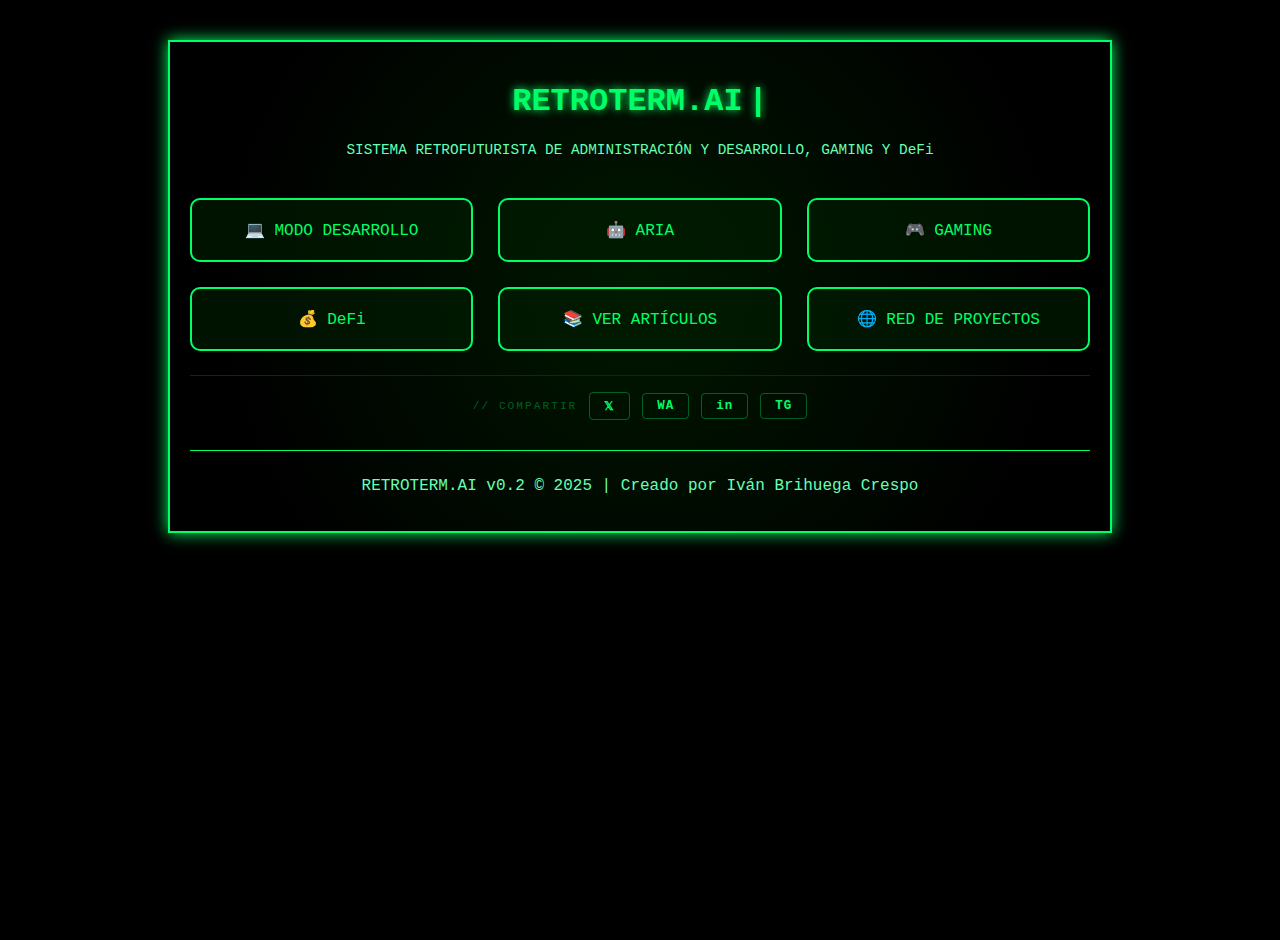
<file: index.html>
<!DOCTYPE html>
<html lang="es">
<head>
  <meta charset="UTF-8">
  <meta name="viewport" content="width=device-width, initial-scale=1.0">
  <title>RETROTERM.AI</title>
  <meta name="description" content="Sistema retrofuturista de administración, desarrollo y comunicación entre usuarios. Combina la estética de terminales clásicos de los años 80/90 con funcionalidades modernas.">
  <link rel="canonical" href="https://ivanchux.github.io/">
  <link rel="stylesheet" href="estilos.css">
  <link rel="stylesheet" href="editor.css">
  <link rel="icon" href="favicon.ico" type="image/x-icon">

  <meta name="robots" content="index,follow">

  <meta property="og:title" content="Retroterm.ai">
  <meta property="og:description" content="El futuro de la edición en código">
  <meta property="og:image" content="https://ivanchux.github.io/Imagenes/retroterm_ai.jpg">
  <meta property="og:url" content="https://ivanchux.github.io/">
  <meta property="og:type" content="website">

  <style>
  .activa { display: block !important; opacity: 1 !important; }
  </style>
  
</head>
<body>

  <input type="checkbox" id="menu-toggle" class="menu-toggle-input">

  <section id="inicio" class="pantalla seccion activa">
    <header class="cabecera">
      <label for="menu-toggle" class="hamburguesa" aria-label="Abrir menú de navegación">&#9776;</label>
      <h1>RETROTERM.AI<a href="portal.html" class="cursor-link cursor-blink">|</a></h1>
      <p class="subtitulo">SISTEMA RETROFUTURISTA DE ADMINISTRACIÓN Y DESARROLLO, GAMING Y DeFi</p>
    </header>

    <nav class="menu" aria-label="Navegación principal">
      <a href="editor.html" class="opcion">💻 MODO DESARROLLO</a>
      <a href="asistente.html" class="opcion">🤖 ARIA</a>
      <a href="gaming.html" class="opcion">🎮 GAMING</a>
      <a href="defi.html" class="opcion">💰 DeFi</a>
      <a href="articulos.html" class="opcion">📚 VER ARTÍCULOS</a>
      <a href="red.html" class="opcion">🌐 RED DE PROYECTOS</a>
    </nav>

    <div class="share-bar">
      <span class="share-label">// COMPARTIR</span>
      <a class="share-btn share-x"
         href="https://twitter.com/intent/tweet?text=RETROTERM.AI%20—%20Sistema%20retrofuturista%20de%20desarrollo%20y%20administración&url=https://ivanchux.github.io/"
         target="_blank" rel="noopener" aria-label="Compartir en X">𝕏</a>
      <a class="share-btn share-wa"
         href="https://wa.me/?text=RETROTERM.AI%20—%20Sistema%20retrofuturista%20https://ivanchux.github.io/"
         target="_blank" rel="noopener" aria-label="Compartir en WhatsApp">WA</a>
      <a class="share-btn share-li"
         href="https://www.linkedin.com/sharing/share-offsite/?url=https://ivanchux.github.io/"
         target="_blank" rel="noopener" aria-label="Compartir en LinkedIn">in</a>
      <a class="share-btn share-tg"
         href="https://t.me/share/url?url=https://ivanchux.github.io/&text=RETROTERM.AI"
         target="_blank" rel="noopener" aria-label="Compartir en Telegram">TG</a>
    </div>

    <footer class="pie">
      <p>RETROTERM.AI v0.2 © 2025 | Creado por Iván Brihuega Crespo</p>
    </footer>
  </section>


  <section id="desarrollo" class="pantalla seccion">
    <header>
      <h2>💻 MODO DESARROLLO</h2>
    </header>
    <a href="#inicio" class="volver">⬅ Volver al HUB</a>
    <nav class="nav-pie">
      <a href="#asistente">🤖 Asistente IA</a>
      <a href="defi.html">💰 DeFi</a>
      <a href="articulos.html">📚 Artículos</a>
      <a href="red.html">🌐 Red</a>
    </nav>
  </section>

  <section id="red" class="pantalla seccion">
    <header>
      <h2>🌐 RED DE PROYECTOS</h2>
    </header>
    <a href="#inicio" class="volver">⬅ Volver al HUB</a>
    <nav class="nav-pie">
      <a href="#desarrollo">💻 Desarrollo</a>
      <a href="#asistente">🤖 Asistente IA</a>
      <a href="articulos.html">📚 Artículos</a>
      <a href="red.html">🌐 Red</a>
    </nav>
  </section>

  <section id="crypto" class="pantalla seccion">
    <header>
      <h2>💰 PRECIOS DE CRIPTOMONEDAS</h2>
    </header>
    <a href="#inicio" class="volver">⬅ Volver al HUB</a>
    <nav class="nav-pie">
      <a href="#desarrollo">💻 Desarrollo</a>
      <a href="#asistente">🤖 Asistente IA</a>
      <a href="articulos.html">📚 Artículos</a>
      <a href="red.html">🌐 Red</a>
    </nav>
  </section>

  <section id="silo" class="pantalla seccion">
    <header>
      <h2>🗄️ SILO DEL SISTEMA</h2>
    </header>
    <p>Zona interna del sistema RETROTERM.AI.</p>
    <a href="turco.html" class="volver" style="border-color:#00ffff; color:#00ffff; margin-top:20px; display:inline-block;">♟ TURCO_v1 — ACCESO RESTRINGIDO</a>
    <a href="#inicio" class="volver">⬅ Volver al HUB</a>
    <nav class="nav-pie">
      <a href="#desarrollo">💻 Desarrollo</a>
      <a href="#asistente">🤖 Asistente IA</a>
      <a href="articulos.html">📚 Artículos</a>
      <a href="red.html">🌐 Red</a>
    </nav>
  </section>

<script>
document.addEventListener("DOMContentLoaded", function() {
  var btn = document.querySelector(".hamburguesa");
  var menu = document.querySelector(".menu");
  if (btn && menu) {
    btn.addEventListener("click", function() {
      menu.classList.toggle("menu-visible");
    });
  }
});
</script>
</body>
</html>
</file>
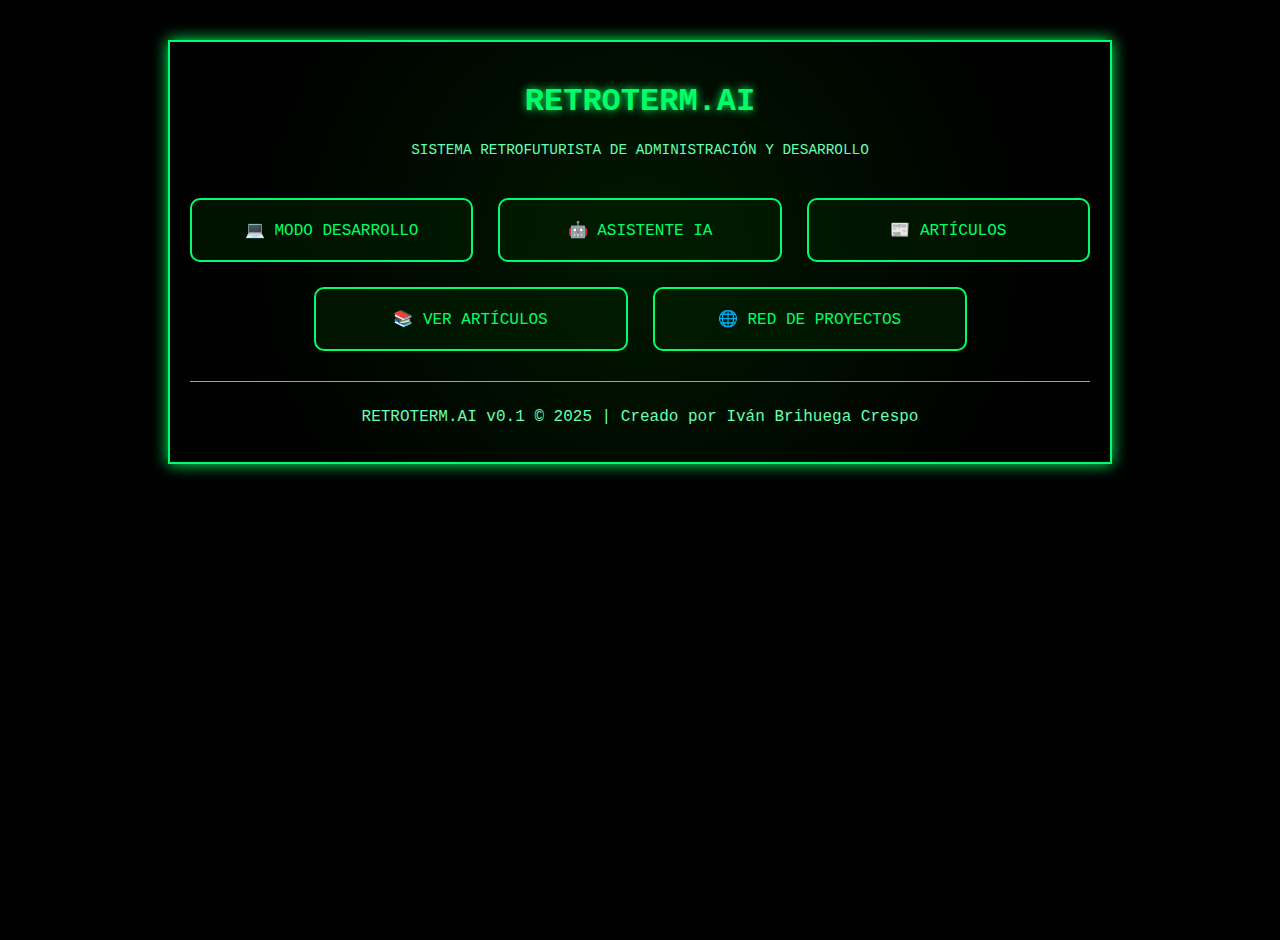
<file: retroterm.ai/index.html>
<!DOCTYPE html>
<html lang="es">
<head>
  <meta charset="UTF-8">
  <meta name="viewport" content="width=device-width, initial-scale=1.0">
  <title>RETROTERM.AI HUB</title>
  <link rel="stylesheet" href="estilos.css">
</head>
<body>

  
  <section id="inicio" class="pantalla seccion activa">
    <header class="cabecera">
      <h1>RETROTERM.AI</h1>
      <p class="subtitulo">SISTEMA RETROFUTURISTA DE ADMINISTRACIÓN Y DESARROLLO</p>
    </header>

    <nav class="menu">
      <a href="#desarrollo" class="opcion">💻 MODO DESARROLLO</a>
      <a href="#asistente" class="opcion">🤖 ASISTENTE IA</a>
      <a href="#articulos" class="opcion">📰 ARTÍCULOS</a>
      <a href="articulos.html" class="opcion">📚 VER ARTÍCULOS</a>
      <a href="#red" class="opcion">🌐 RED DE PROYECTOS</a>
    </nav>

    <footer class="pie">
      <p>RETROTERM.AI v0.1 © 2025 | Creado por Iván Brihuega Crespo</p>
    </footer>
  </section>

  
  <section id="desarrollo" class="pantalla seccion">
    <header>
      <h2>💻 MODO DESARROLLO</h2>
    </header>
    <p>Aquí irá el editor retro de código (mini Visual Studio).</p>
    <a href="#inicio" class="volver">⬅ Volver al HUB</a>
  </section>

  
  <section id="asistente" class="pantalla seccion">
    <header>
      <h2>🤖 ASISTENTE IA</h2>
    </header>
    <p>Aquí podrás hablar con el agente de inteligencia artificial.</p>
    <a href="#inicio" class="volver">⬅ Volver al HUB</a>
  </section>

  
  <section id="red" class="pantalla seccion">
    <header>
      <h2>🌐 RED DE PROYECTOS</h2>
    </header>
    <p>Aquí se mostrará la red de usuarios y proyectos compartidos.</p>
    <a href="#inicio" class="volver">⬅ Volver al HUB</a>
  </section>

  
<section id="articulos" class="pantalla seccion">
  <header>
    <h2>📰 ARTÍCULOS INFORMATIVOS</h2>
  </header>
  <p>Aquí podrás redactar y publicar artículos de información relevante para los usuarios.</p>
  
  <textarea placeholder="Escribe tu artículo aquí..." style="width:100%; height:200px; background:#000; color:#00ff66; border:2px solid #00ff66; font-family:'Courier New', monospace; padding:10px;"></textarea>
  
  <button style="margin-top:15px; padding:10px 20px; background:#00ff66; color:#000; border:none; cursor:pointer; font-family:'Courier New', monospace;">💾 Guardar artículo</button>

  <a href="#inicio" class="volver">⬅ Volver al HUB</a>
</section>


</body>
</html>
</file>
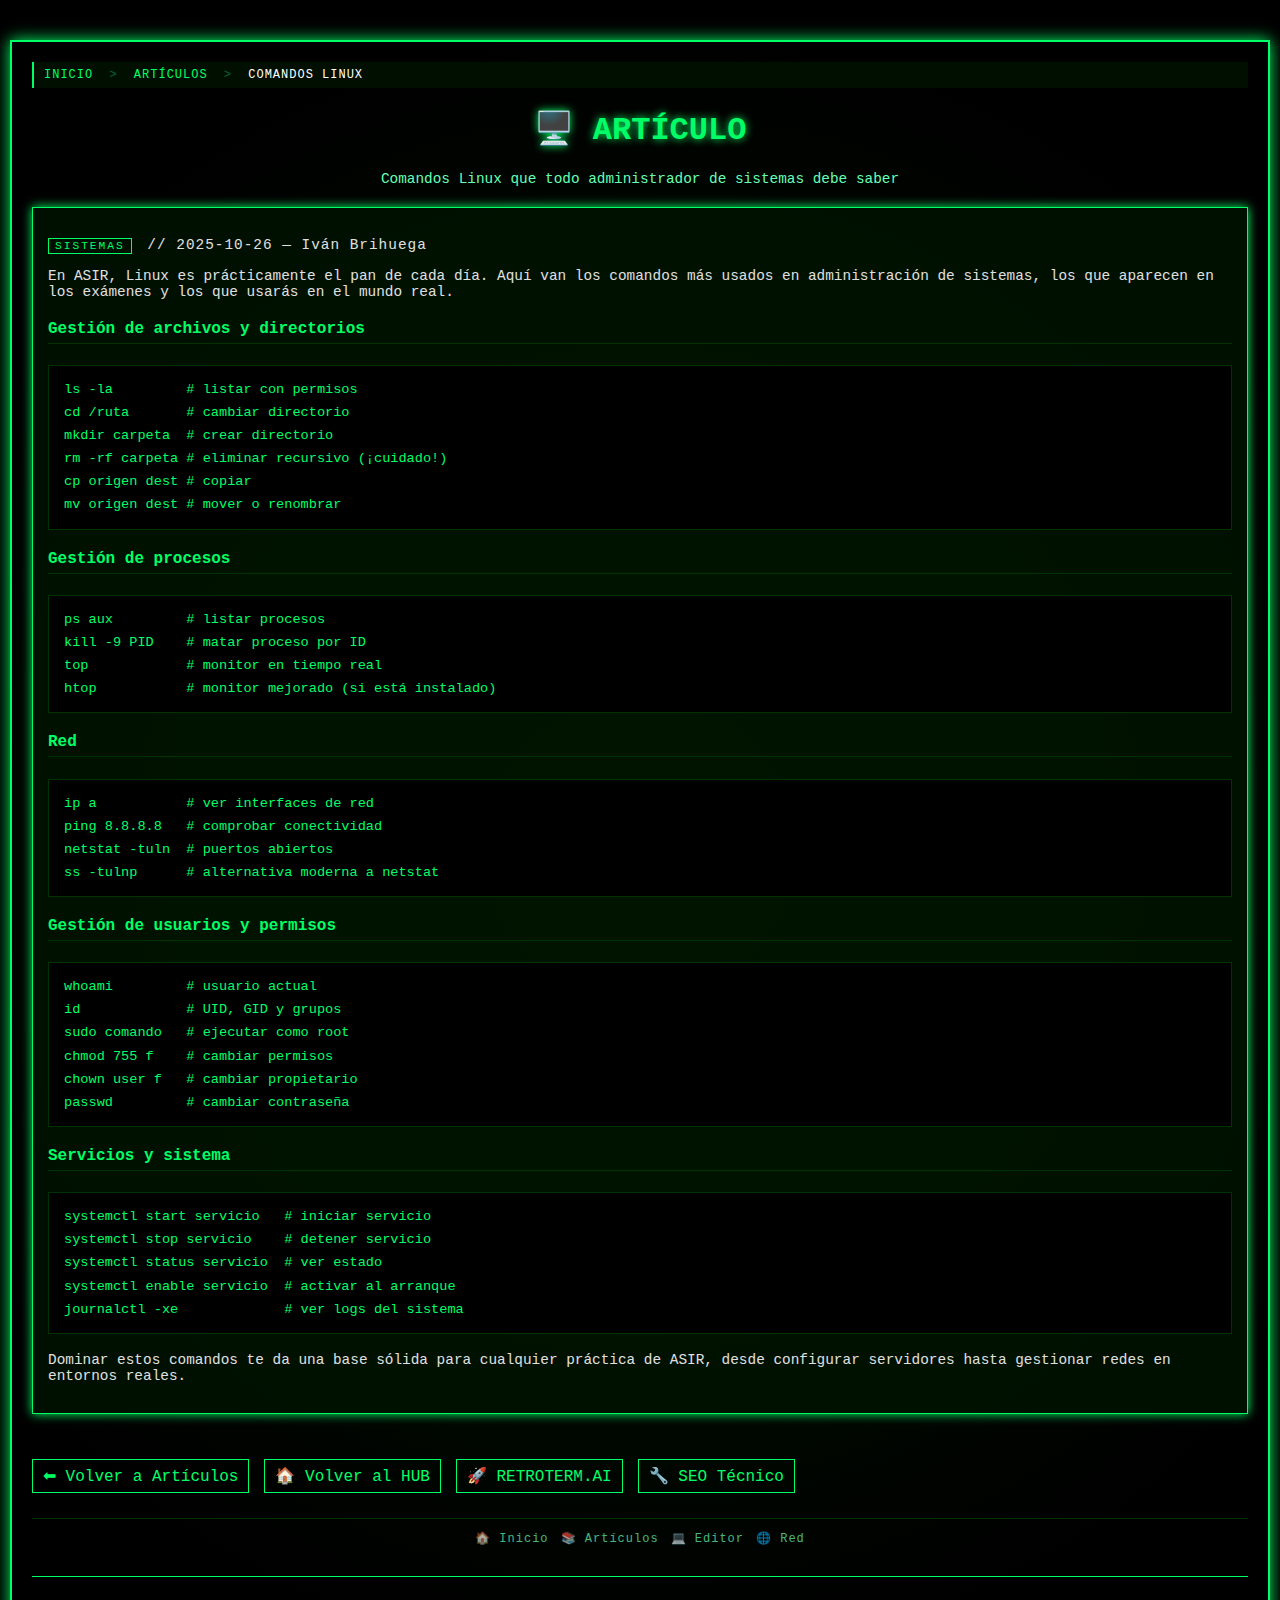
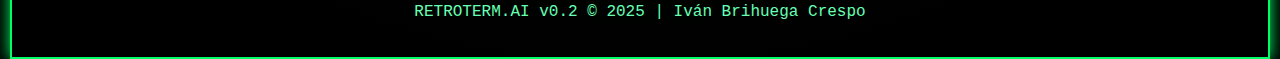
<file: articulo-linux.html>
<!DOCTYPE html>
<html lang="es">
<head>
  <meta charset="UTF-8">
  <meta name="viewport" content="width=device-width, initial-scale=1.0">
  <title>Comandos Linux para administradores - Artículos - RETROTERM.AI</title>
  <meta name="description" content="Los comandos Linux más usados en administración de sistemas ASIR: gestión de archivos, procesos y red. Guía práctica para exámenes y el mundo real.">
  <link rel="canonical" href="https://ivanchux.github.io/articulo-linux.html">
  <link rel="stylesheet" href="estilos.css">
  <link rel="icon" href="favicon.ico" type="image/x-icon">

  <!-- JSON-LD: Datos estructurados del artículo -->
  <script type="application/ld+json">
  {
    "@context": "https://schema.org",
    "@type": "Article",
    "headline": "Comandos Linux que todo administrador de sistemas debe saber",
    "description": "Los comandos Linux más usados en administración de sistemas ASIR: gestión de archivos, procesos y red.",
    "author": {
      "@type": "Person",
      "name": "Iván Brihuega Crespo"
    },
    "publisher": {
      "@type": "Organization",
      "name": "RETROTERM.AI",
      "url": "https://ivanchux.github.io/"
    },
    "datePublished": "2025-10-26",
    "dateModified": "2025-10-26",
    "mainEntityOfPage": {
      "@type": "WebPage",
      "@id": "https://ivanchux.github.io/articulo-linux.html"
    }
  }
  </script>

  <!-- JSON-LD: Breadcrumbs -->
  <script type="application/ld+json">
  {
    "@context": "https://schema.org",
    "@type": "BreadcrumbList",
    "itemListElement": [
      {
        "@type": "ListItem",
        "position": 1,
        "name": "Inicio",
        "item": "https://ivanchux.github.io/"
      },
      {
        "@type": "ListItem",
        "position": 2,
        "name": "Artículos",
        "item": "https://ivanchux.github.io/articulos.html"
      },
      {
        "@type": "ListItem",
        "position": 3,
        "name": "Comandos Linux que todo administrador de sistemas debe saber",
        "item": "https://ivanchux.github.io/articulo-linux.html"
      }
    ]
  }
  </script>

  <style>
    .pantalla{ 
      display: block !important; 
    }
    .seccion{ 
      opacity: 1 !important; 
    }
  </style>

</head>
<body>

  <section class="pantalla seccion activa pantalla-wide">

    <nav class="breadcrumbs" aria-label="Ruta de navegación">
      <a href="index.html">INICIO</a>
      <span class="bread-sep">&gt;</span>
      <a href="articulos.html">ARTÍCULOS</a>
      <span class="bread-sep">&gt;</span>
      <span class="bread-current">COMANDOS LINUX</span>
    </nav>

    <header class="cabecera">
      <h1>🖥️ ARTÍCULO</h1>
      <p class="subtitulo">Comandos Linux que todo administrador de sistemas debe saber</p>
    </header>

    <article class="articulo articulo-completo">

      <p class="articulo-meta"><span class="articulo-tag">SISTEMAS</span> // 2025-10-26 — Iván Brihuega</p>

      <p>En ASIR, Linux es prácticamente el pan de cada día. Aquí van los comandos más usados en administración de sistemas, los que aparecen en los exámenes y los que usarás en el mundo real.</p>

      <h4>Gestión de archivos y directorios</h4>
      <div class="codigo-bloque">ls -la         # listar con permisos
cd /ruta       # cambiar directorio
mkdir carpeta  # crear directorio
rm -rf carpeta # eliminar recursivo (¡cuidado!)
cp origen dest # copiar
mv origen dest # mover o renombrar</div>

      <h4>Gestión de procesos</h4>
      <div class="codigo-bloque">ps aux         # listar procesos
kill -9 PID    # matar proceso por ID
top            # monitor en tiempo real
htop           # monitor mejorado (si está instalado)</div>

      <h4>Red</h4>
      <div class="codigo-bloque">ip a           # ver interfaces de red
ping 8.8.8.8   # comprobar conectividad
netstat -tuln  # puertos abiertos
ss -tulnp      # alternativa moderna a netstat</div>

      <h4>Gestión de usuarios y permisos</h4>
      <div class="codigo-bloque">whoami         # usuario actual
id             # UID, GID y grupos
sudo comando   # ejecutar como root
chmod 755 f    # cambiar permisos
chown user f   # cambiar propietario
passwd         # cambiar contraseña</div>

      <h4>Servicios y sistema</h4>
      <div class="codigo-bloque">systemctl start servicio   # iniciar servicio
systemctl stop servicio    # detener servicio
systemctl status servicio  # ver estado
systemctl enable servicio  # activar al arranque
journalctl -xe             # ver logs del sistema</div>

      <p>Dominar estos comandos te da una base sólida para cualquier práctica de ASIR, desde configurar servidores hasta gestionar redes en entornos reales.</p>

    </article>

    <div class="nav-inferior">
      <a href="articulos.html" class="volver">⬅ Volver a Artículos</a>
      <a href="index.html" class="volver">🏠 Volver al HUB</a>
      <a href="articulo-retroterm.html" class="volver">🚀 RETROTERM.AI</a>
      <a href="articulo-seo.html" class="volver">🔧 SEO Técnico</a>
    </div>

    <nav class="nav-pie" aria-label="Navegación secundaria">
      <a href="index.html">🏠 Inicio</a>
      <a href="articulos.html">📚 Artículos</a>
      <a href="editor.html">💻 Editor</a>
      <a href="red.html">🌐 Red</a>
    </nav>

    <footer class="pie">
      <p>RETROTERM.AI v0.2 © 2025 | Iván Brihuega Crespo</p>
    </footer>

  </section>

</body>
</html>
</file>
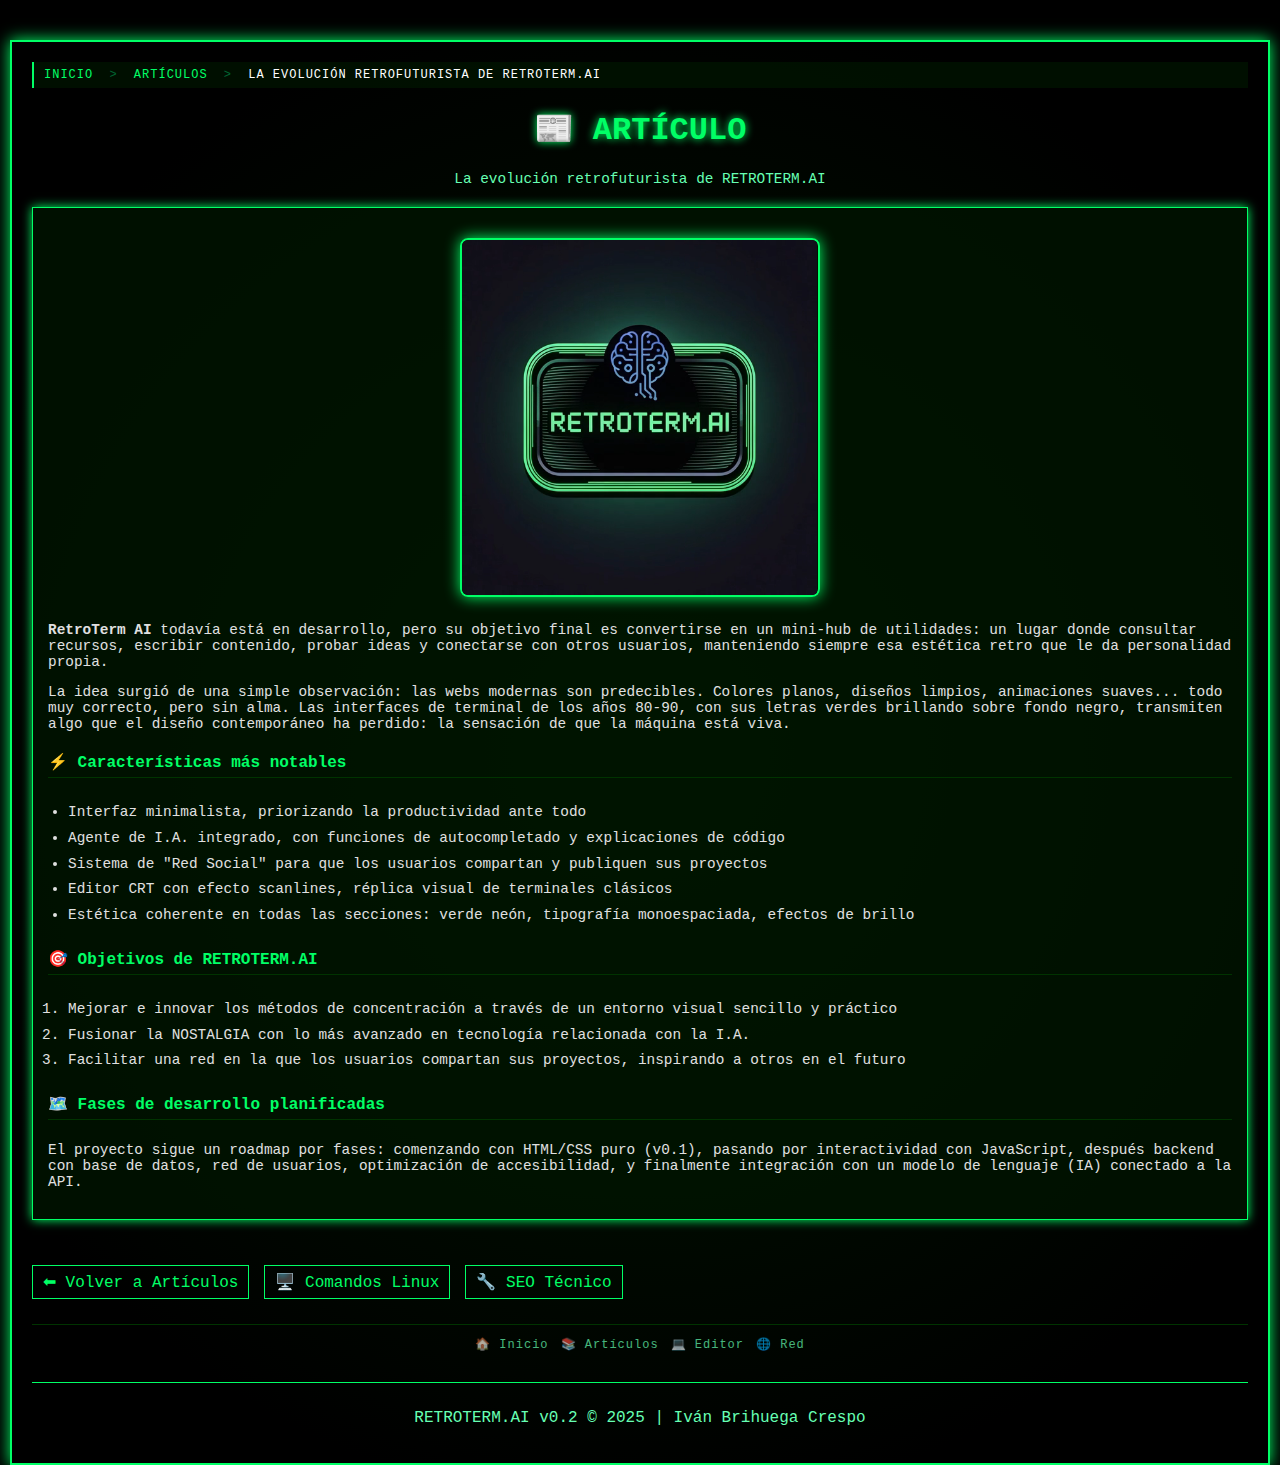
<file: articulo-retroterm.html>
<!DOCTYPE html>
<html lang="es">
<head>
  <meta charset="UTF-8">
  <meta name="viewport" content="width=device-width, initial-scale=1.0">
  <title>La evolución retrofuturista de RETROTERM.AI - Artículos - RETROTERM.AI</title>
  <meta name="description" content="Descubre cómo nació RETROTERM.AI, su estética terminal de los 80-90 y sus objetivos como plataforma retrofuturista para desarrolladores.">
  <link rel="canonical" href="https://ivanchux.github.io/articulo-retroterm.html">
  <link rel="stylesheet" href="estilos.css">
  <link rel="icon" href="favicon.ico" type="image/x-icon">
  
  <!-- JSON-LD: Datos estructurados del artículo -->
  <script type="application/ld+json">
  {
    "@context": "https://schema.org",
    "@type": "Article",
    "headline": "La evolución retrofuturista de RETROTERM.AI",
    "description": "RETROTERM.AI es una plataforma web retrofuturista que combina la estética de terminales clásicos de los 80-90 con funcionalidades modernas como IA integrada, editor de código y red de proyectos compartidos.",
    "image": "https://ivanchux.github.io/Imagenes/retroterm_ai.jpg",
    "author": {
      "@type": "Person",
      "name": "Iván Brihuega Crespo"
    },
    "publisher": {
      "@type": "Organization",
      "name": "RETROTERM.AI",
      "url": "https://ivanchux.github.io/"
    },
    "datePublished": "2025-10-01",
    "dateModified": "2025-10-01",
    "mainEntityOfPage": {
      "@type": "WebPage",
      "@id": "https://ivanchux.github.io/articulo-retroterm.html"
    }
  }
  </script>

  <!-- JSON-LD: Breadcrumbs (migas de pan) -->
  <script type="application/ld+json">
  {
    "@context": "https://schema.org",
    "@type": "BreadcrumbList",
    "itemListElement": [
      {
        "@type": "ListItem",
        "position": 1,
        "name": "Inicio",
        "item": "https://ivanchux.github.io/"
      },
      {
        "@type": "ListItem",
        "position": 2,
        "name": "Artículos",
        "item": "https://ivanchux.github.io/articulos.html"
      },
      {
        "@type": "ListItem",
        "position": 3,
        "name": "La evolución retrofuturista de RETROTERM.AI",
        "item": "https://ivanchux.github.io/articulo-retroterm.html"
      }
    ]
  }
  </script>

  <style>
    .pantalla{ 
      display: block !important; 
    }
    .seccion{ 
      opacity: 1 !important; 
    }
  </style>

</head>
<body>

  <section class="pantalla seccion activa pantalla-wide">

    <!-- Breadcrumbs visuales -->
    <nav class="breadcrumbs" aria-label="Ruta de navegación">
      <a href="index.html">INICIO</a>
      <span class="bread-sep">&gt;</span>
      <a href="articulos.html">ARTÍCULOS</a>
      <span class="bread-sep">&gt;</span>
      <span class="bread-current">LA EVOLUCIÓN RETROFUTURISTA DE RETROTERM.AI</span>
    </nav>

    <header class="cabecera">
      <h1>📰 ARTÍCULO</h1>
      <p class="subtitulo">La evolución retrofuturista de RETROTERM.AI</p>
    </header>

    <article class="articulo articulo-completo">

      <div class="imagen-articulo">
        <video preload="none"  src="Videos/logo_rt_animado.mp4" autoplay muted loop playsinline style="width:30%; border-radius:8px; border: 2px solid #00ff66; box-shadow: 0 0 15px #00ff66;"></video>      
      </div>

      <p><strong>RetroTerm AI</strong> todavía está en desarrollo, pero su objetivo final es convertirse en un mini-hub de utilidades: un lugar donde consultar recursos, escribir contenido, probar ideas y conectarse con otros usuarios, manteniendo siempre esa estética retro que le da personalidad propia.</p>

      <p>La idea surgió de una simple observación: las webs modernas son predecibles. Colores planos, diseños limpios, animaciones suaves... todo muy correcto, pero sin alma. Las interfaces de terminal de los años 80-90, con sus letras verdes brillando sobre fondo negro, transmiten algo que el diseño contemporáneo ha perdido: la sensación de que la máquina está viva.</p>

      <h4>⚡ Características más notables</h4>
      <ul>
        <li>Interfaz minimalista, priorizando la productividad ante todo</li>
        <li>Agente de I.A. integrado, con funciones de autocompletado y explicaciones de código</li>
        <li>Sistema de "Red Social" para que los usuarios compartan y publiquen sus proyectos</li>
        <li>Editor CRT con efecto scanlines, réplica visual de terminales clásicos</li>
        <li>Estética coherente en todas las secciones: verde neón, tipografía monoespaciada, efectos de brillo</li>
      </ul>

      <h4>🎯 Objetivos de RETROTERM.AI</h4>
      <ol>
        <li>Mejorar e innovar los métodos de concentración a través de un entorno visual sencillo y práctico</li>
        <li>Fusionar la NOSTALGIA con lo más avanzado en tecnología relacionada con la I.A.</li>
        <li>Facilitar una red en la que los usuarios compartan sus proyectos, inspirando a otros en el futuro</li>
      </ol>

      <h4>🗺️ Fases de desarrollo planificadas</h4>
      <p>El proyecto sigue un roadmap por fases: comenzando con HTML/CSS puro (v0.1), pasando por interactividad con JavaScript, después backend con base de datos, red de usuarios, optimización de accesibilidad, y finalmente integración con un modelo de lenguaje (IA) conectado a la API.</p>

    </article>

    <div class="nav-inferior">
      <a href="articulos.html" class="volver">⬅ Volver a Artículos</a>
      <a href="articulo-linux.html" class="volver">🖥️ Comandos Linux</a>
      <a href="articulo-seo.html" class="volver">🔧 SEO Técnico</a>
    </div>

    <nav class="nav-pie" aria-label="Navegación secundaria">
      <a href="index.html">🏠 Inicio</a>
      <a href="articulos.html">📚 Artículos</a>
      <a href="editor.html">💻 Editor</a>
      <a href="red.html">🌐 Red</a>
    </nav>

    <footer class="pie">
      <p>RETROTERM.AI v0.2 © 2025 | Iván Brihuega Crespo</p>
    </footer>

  </section>

<script>
document.addEventListener("DOMContentLoaded", function() {
  var btn = document.querySelector(".hamburguesa");
  var menu = document.querySelector(".menu");
  if (btn && menu) {
    btn.addEventListener("click", function() {
      menu.classList.toggle("menu-visible");
    });
  }
});
</script>
</body>
</html>
</file>
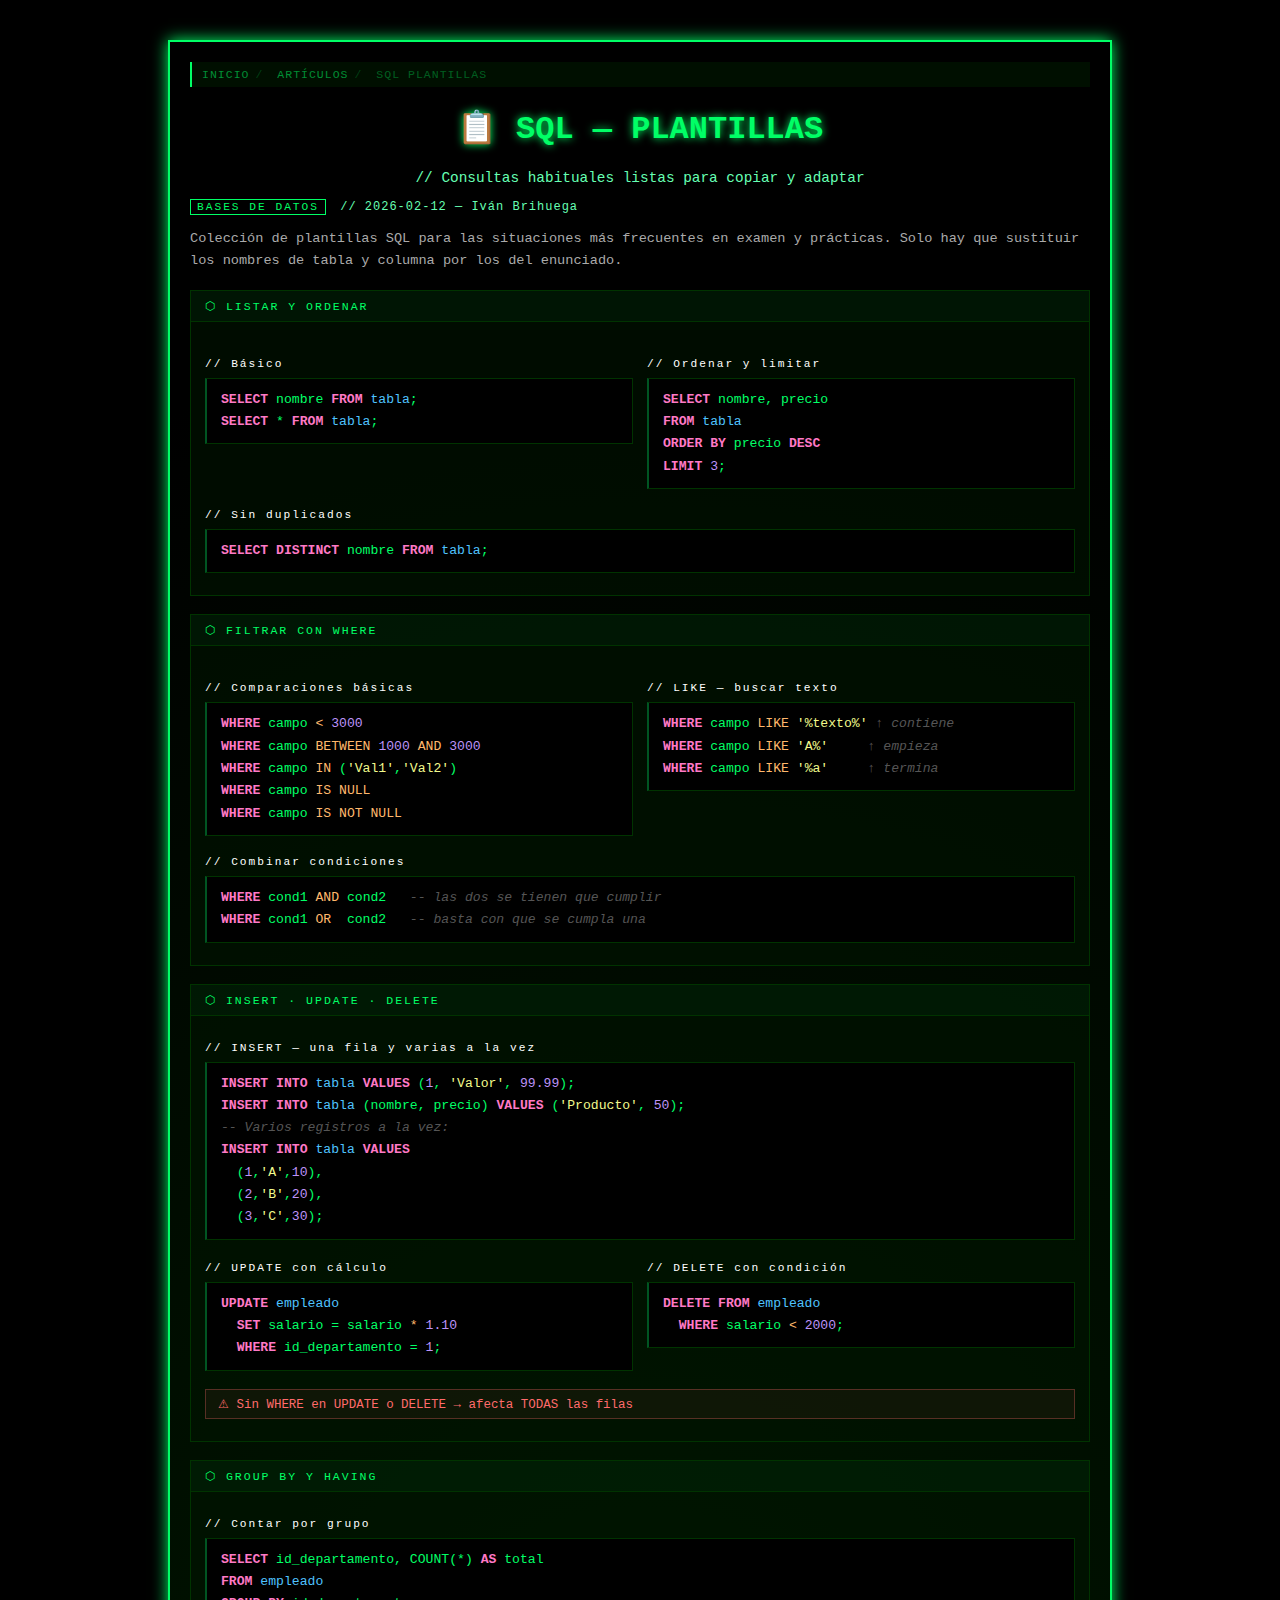
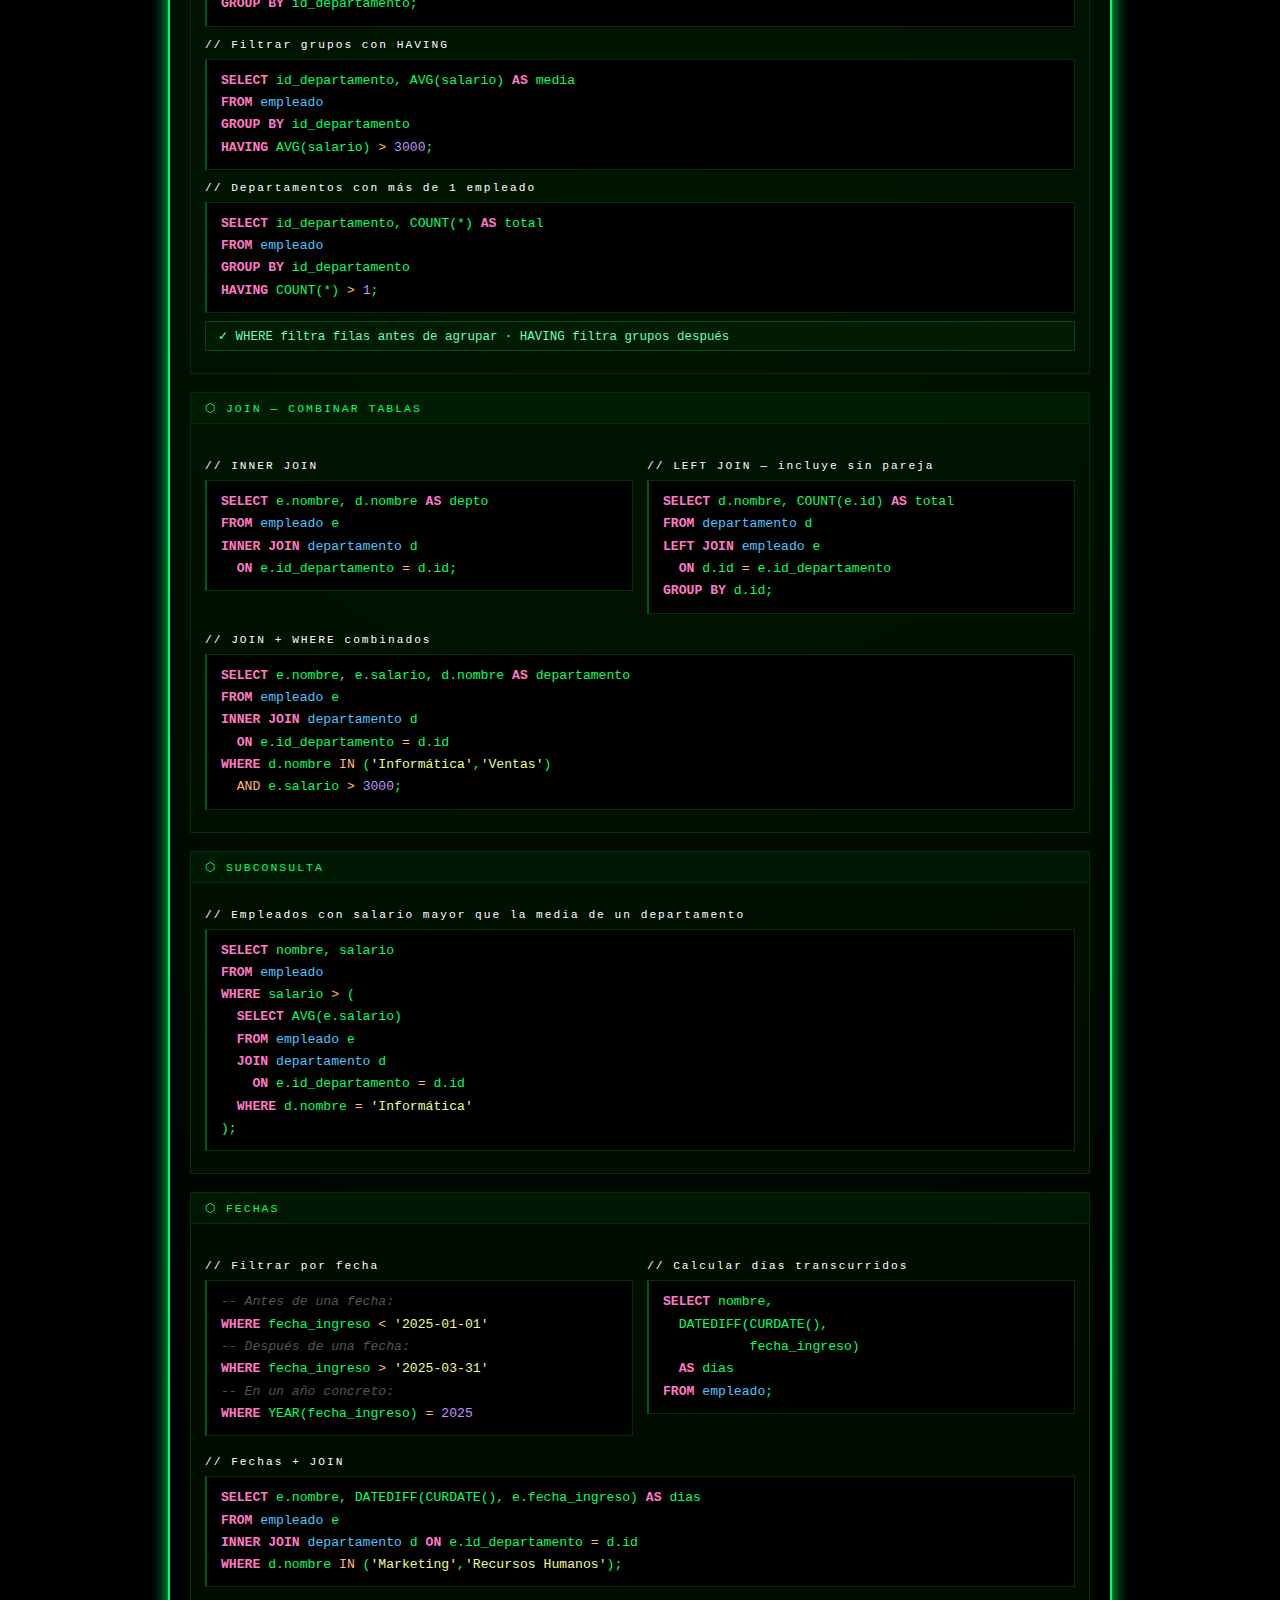
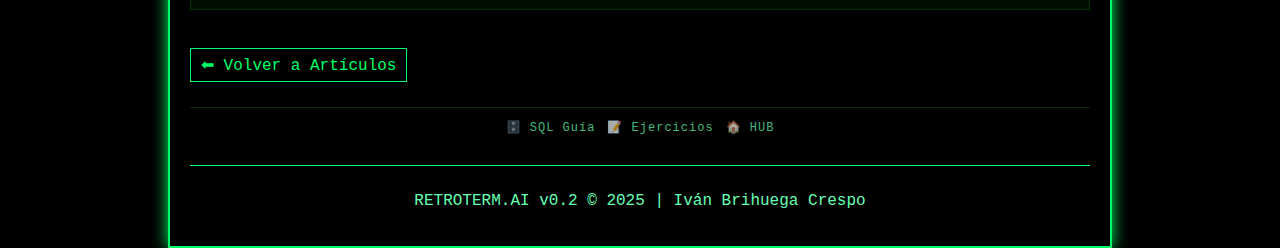
<file: articulo-sql-plantillas.html>
<!DOCTYPE html>
<html lang="es">
<head>
  <meta charset="UTF-8">
  <meta name="viewport" content="width=device-width, initial-scale=1.0">
  <title>SQL — Plantillas de consultas | RETROTERM.AI</title>
  <meta name="description" content="Plantillas de consultas SQL listas para copiar y adaptar: SELECT, WHERE, GROUP BY, JOIN, subconsultas y fechas.">
  <link rel="stylesheet" href="estilos.css">
  <link rel="icon" href="favicon.ico" type="image/x-icon">
  <script type="application/ld+json">
  {
    "@context": "https://schema.org",
    "@type": "Article",
    "headline": "SQL — Plantillas de consultas habituales",
    "author": { "@type": "Person", "name": "Iván Brihuega Crespo" },
    "publisher": { "@type": "Organization", "name": "RETROTERM.AI", "url": "https://ivanchux.github.io/" },
    "datePublished": "2026-03-01",
    "mainEntityOfPage": { "@type": "WebPage", "@id": "https://ivanchux.github.io/articulo-sql-plantillas.html" }
  }
  </script>
  <script type="application/ld+json">
  {
    "@context": "https://schema.org",
    "@type": "BreadcrumbList",
    "itemListElement": [
      { "@type": "ListItem", "position": 1, "name": "Inicio",    "item": "https://ivanchux.github.io/" },
      { "@type": "ListItem", "position": 2, "name": "Artículos", "item": "https://ivanchux.github.io/articulos.html" },
      { "@type": "ListItem", "position": 3, "name": "SQL — Plantillas", "item": "https://ivanchux.github.io/articulo-sql-plantillas.html" }
    ]
  }
  </script>
  <style>
    .breadcrumbs{ 
      font-size:.72rem; 
      color:#00ff6655; 
      margin-bottom:18px; 
      letter-spacing:1px; 
    }
    .breadcrumbs a{ 
      color:#00ff6688; 
      text-decoration:none; 
    }
    .breadcrumbs a:hover{ 
      color:#00ff66; 
    }
    .breadcrumbs span{ 
      color:#00ff6633; 
      margin:0 6px; 
    }

    .bloque{ 
      border:1px solid #003300; 
      background:rgba(0,20,0,0.6); 
      margin:18px 0; 
      overflow:hidden; 
    }
    .bloque-titulo {
      padding:8px 14px; font-size:.72rem; letter-spacing:2px;
      border-bottom:1px solid #003300; color:#00ff66;
      background:rgba(0,255,102,0.04);
    }
    .bloque-body{ 
      padding:14px; 
    }

    .etiqueta{ 
      font-size:0.70rem; 
      color:#ffffff; 
      letter-spacing:2px; 
      margin:12px 0 4px; 
      display:block; 
    }

    .codigo-bloque{
      background:#000; 
      order:1px solid #003300; 
      border-left:2px solid #00ff6655;
      padding:10px 14px; 
      font-family:'Courier New',monospace; 
      font-size:.82rem;
      line-height:1.7; 
      overflow-x:auto; 
      white-space:pre; 
      margin:8px 0; 
      color:#00ff66;
    }

    .kw{ 
      color:#ff79c6; 
      font-weight:bold; 
    }
    .fn{ 
      color:#00ff66; 
    }
    .str{ 
      color:#f1fa8c; 
    }
    .num{ 
      color:#bd93f9; 
    }
    .cmt{ 
      color:#555; 
      font-style:italic; 
    }
    .tbl{ 
      color:#4fc3ff; 
    }
    .op{ 
      color:#ffb86c; 
    }

    .aviso{ 
      background:rgba(255,107,107,.06); 
      border:1px solid rgba(255,107,107,.3); 
      color:#ff6b6b; 
      padding:6px 12px; 
      font-size:.78rem; 
      margin:8px 0; 
    }

    .ok-msg{ 
      background:rgba(0,255,102,.04); 
      border:1px solid rgba(0,255,102,.2); 
      color:#66ffb3; 
      padding:6px 12px; 
      font-size:.78rem; 
      margin:8px 0; 
    }

    .col2{ 
      display:grid; 
      grid-template-columns:1fr 1fr; 
      gap:14px; 
      margin:10px 0; 
    }

    @media (max-width:480px) {
      .col2 { grid-template-columns:1fr; }
      .codigo-bloque { font-size:.72rem; }
    }

    .pantalla{ 
      display: block !important; 
    }
    
    .seccion{ 
      opacity: 1 !important; 
    }

  </style>
</head>
<body>
<section class="pantalla seccion activa">

  <nav class="breadcrumbs">
    <a href="index.html">INICIO</a><span>/</span>
    <a href="articulos.html">ARTÍCULOS</a><span>/</span>
    SQL PLANTILLAS
  </nav>

  <header class="cabecera">
    <h1>📋 SQL — PLANTILLAS</h1>
    <p class="subtitulo">// Consultas habituales listas para copiar y adaptar</p>
  </header>
  <p class="articulo-meta"><span class="articulo-tag">BASES DE DATOS</span> // 2026-02-12 — Iván Brihuega</p>

  <p style="color:#aaa;font-size:.85rem;line-height:1.6;margin:14px 0;">
    Colección de plantillas SQL para las situaciones más frecuentes en examen y prácticas.
    Solo hay que sustituir los nombres de tabla y columna por los del enunciado.
  </p>

  <!-- Listar / ordenar -->
  <div class="bloque">
    <div class="bloque-titulo">⬡ LISTAR Y ORDENAR</div>
    <div class="bloque-body">
      <div class="col2">
        <div>
          <span class="etiqueta">// Básico</span>
          <div class="codigo-bloque"><span class="kw">SELECT</span> nombre <span class="kw">FROM</span> <span class="tbl">tabla</span>;
<span class="kw">SELECT</span> * <span class="kw">FROM</span> <span class="tbl">tabla</span>;</div>
        </div>
        <div>
          <span class="etiqueta">// Ordenar y limitar</span>
          <div class="codigo-bloque"><span class="kw">SELECT</span> nombre, precio
<span class="kw">FROM</span> <span class="tbl">tabla</span>
<span class="kw">ORDER BY</span> precio <span class="kw">DESC</span>
<span class="kw">LIMIT</span> <span class="num">3</span>;</div>
        </div>
      </div>
      <span class="etiqueta">// Sin duplicados</span>
      <div class="codigo-bloque"><span class="kw">SELECT DISTINCT</span> nombre <span class="kw">FROM</span> <span class="tbl">tabla</span>;</div>
    </div>
  </div>

  <!-- WHERE -->
  <div class="bloque">
    <div class="bloque-titulo">⬡ FILTRAR CON WHERE</div>
    <div class="bloque-body">
      <div class="col2">
        <div>
          <span class="etiqueta">// Comparaciones básicas</span>
          <div class="codigo-bloque"><span class="kw">WHERE</span> campo <span class="op">&lt;</span> <span class="num">3000</span>
<span class="kw">WHERE</span> campo <span class="op">BETWEEN</span> <span class="num">1000</span> <span class="op">AND</span> <span class="num">3000</span>
<span class="kw">WHERE</span> campo <span class="op">IN</span> (<span class="str">'Val1'</span>,<span class="str">'Val2'</span>)
<span class="kw">WHERE</span> campo <span class="op">IS NULL</span>
<span class="kw">WHERE</span> campo <span class="op">IS NOT NULL</span></div>
        </div>
        <div>
          <span class="etiqueta">// LIKE — buscar texto</span>
          <div class="codigo-bloque"><span class="kw">WHERE</span> campo <span class="op">LIKE</span> <span class="str">'%texto%'</span> <span class="cmt">↑ contiene</span>
<span class="kw">WHERE</span> campo <span class="op">LIKE</span> <span class="str">'A%'</span>     <span class="cmt">↑ empieza</span>
<span class="kw">WHERE</span> campo <span class="op">LIKE</span> <span class="str">'%a'</span>     <span class="cmt">↑ termina</span></div>
        </div>
      </div>
      <span class="etiqueta">// Combinar condiciones</span>
      <div class="codigo-bloque"><span class="kw">WHERE</span> cond1 <span class="op">AND</span> cond2   <span class="cmt">-- las dos se tienen que cumplir</span>
<span class="kw">WHERE</span> cond1 <span class="op">OR</span>  cond2   <span class="cmt">-- basta con que se cumpla una</span></div>
    </div>
  </div>

  <!-- INSERT UPDATE DELETE -->
  <div class="bloque">
    <div class="bloque-titulo">⬡ INSERT · UPDATE · DELETE</div>
    <div class="bloque-body">
      <span class="etiqueta">// INSERT — una fila y varias a la vez</span>
      <div class="codigo-bloque"><span class="kw">INSERT INTO</span> <span class="tbl">tabla</span> <span class="kw">VALUES</span> (<span class="num">1</span>, <span class="str">'Valor'</span>, <span class="num">99.99</span>);
<span class="kw">INSERT INTO</span> <span class="tbl">tabla</span> (nombre, precio) <span class="kw">VALUES</span> (<span class="str">'Producto'</span>, <span class="num">50</span>);
<span class="cmt">-- Varios registros a la vez:</span>
<span class="kw">INSERT INTO</span> <span class="tbl">tabla</span> <span class="kw">VALUES</span>
  (<span class="num">1</span>,<span class="str">'A'</span>,<span class="num">10</span>),
  (<span class="num">2</span>,<span class="str">'B'</span>,<span class="num">20</span>),
  (<span class="num">3</span>,<span class="str">'C'</span>,<span class="num">30</span>);</div>
      <div class="col2">
        <div>
          <span class="etiqueta">// UPDATE con cálculo</span>
          <div class="codigo-bloque"><span class="kw">UPDATE</span> <span class="tbl">empleado</span>
  <span class="kw">SET</span> salario = salario <span class="op">*</span> <span class="num">1.10</span>
  <span class="kw">WHERE</span> id_departamento = <span class="num">1</span>;</div>
        </div>
        <div>
          <span class="etiqueta">// DELETE con condición</span>
          <div class="codigo-bloque"><span class="kw">DELETE FROM</span> <span class="tbl">empleado</span>
  <span class="kw">WHERE</span> salario <span class="op">&lt;</span> <span class="num">2000</span>;</div>
        </div>
      </div>
      <div class="aviso">⚠ Sin WHERE en UPDATE o DELETE → afecta TODAS las filas</div>
    </div>
  </div>

  <!-- GROUP BY y HAVING -->
  <div class="bloque">
    <div class="bloque-titulo">⬡ GROUP BY Y HAVING</div>
    <div class="bloque-body">
      <span class="etiqueta">// Contar por grupo</span>
      <div class="codigo-bloque"><span class="kw">SELECT</span> id_departamento, <span class="fn">COUNT</span>(*) <span class="kw">AS</span> total
<span class="kw">FROM</span> <span class="tbl">empleado</span>
<span class="kw">GROUP BY</span> id_departamento;</div>
      <span class="etiqueta">// Filtrar grupos con HAVING</span>
      <div class="codigo-bloque"><span class="kw">SELECT</span> id_departamento, <span class="fn">AVG</span>(salario) <span class="kw">AS</span> media
<span class="kw">FROM</span> <span class="tbl">empleado</span>
<span class="kw">GROUP BY</span> id_departamento
<span class="kw">HAVING</span> <span class="fn">AVG</span>(salario) <span class="op">&gt;</span> <span class="num">3000</span>;</div>
      <span class="etiqueta">// Departamentos con más de 1 empleado</span>
      <div class="codigo-bloque"><span class="kw">SELECT</span> id_departamento, <span class="fn">COUNT</span>(*) <span class="kw">AS</span> total
<span class="kw">FROM</span> <span class="tbl">empleado</span>
<span class="kw">GROUP BY</span> id_departamento
<span class="kw">HAVING</span> <span class="fn">COUNT</span>(*) <span class="op">&gt;</span> <span class="num">1</span>;</div>
      <div class="ok-msg">✓ WHERE filtra filas antes de agrupar · HAVING filtra grupos después</div>
    </div>
  </div>

  <!-- JOIN -->
  <div class="bloque">
    <div class="bloque-titulo">⬡ JOIN — COMBINAR TABLAS</div>
    <div class="bloque-body">
      <div class="col2">
        <div>
          <span class="etiqueta">// INNER JOIN</span>
          <div class="codigo-bloque"><span class="kw">SELECT</span> e.nombre, d.nombre <span class="kw">AS</span> depto
<span class="kw">FROM</span> <span class="tbl">empleado</span> e
<span class="kw">INNER JOIN</span> <span class="tbl">departamento</span> d
  <span class="kw">ON</span> e.id_departamento <span class="op">=</span> d.id;</div>
        </div>
        <div>
          <span class="etiqueta">// LEFT JOIN — incluye sin pareja</span>
          <div class="codigo-bloque"><span class="kw">SELECT</span> d.nombre, <span class="fn">COUNT</span>(e.id) <span class="kw">AS</span> total
<span class="kw">FROM</span> <span class="tbl">departamento</span> d
<span class="kw">LEFT JOIN</span> <span class="tbl">empleado</span> e
  <span class="kw">ON</span> d.id <span class="op">=</span> e.id_departamento
<span class="kw">GROUP BY</span> d.id;</div>
        </div>
      </div>
      <span class="etiqueta">// JOIN + WHERE combinados</span>
      <div class="codigo-bloque"><span class="kw">SELECT</span> e.nombre, e.salario, d.nombre <span class="kw">AS</span> departamento
<span class="kw">FROM</span> <span class="tbl">empleado</span> e
<span class="kw">INNER JOIN</span> <span class="tbl">departamento</span> d
  <span class="kw">ON</span> e.id_departamento <span class="op">=</span> d.id
<span class="kw">WHERE</span> d.nombre <span class="op">IN</span> (<span class="str">'Informática'</span>,<span class="str">'Ventas'</span>)
  <span class="op">AND</span> e.salario <span class="op">&gt;</span> <span class="num">3000</span>;</div>
    </div>
  </div>

  <!-- Subconsulta -->
  <div class="bloque">
    <div class="bloque-titulo">⬡ SUBCONSULTA</div>
    <div class="bloque-body">
      <span class="etiqueta">// Empleados con salario mayor que la media de un departamento</span>
      <div class="codigo-bloque"><span class="kw">SELECT</span> nombre, salario
<span class="kw">FROM</span> <span class="tbl">empleado</span>
<span class="kw">WHERE</span> salario <span class="op">&gt;</span> (
  <span class="kw">SELECT</span> <span class="fn">AVG</span>(e.salario)
  <span class="kw">FROM</span> <span class="tbl">empleado</span> e
  <span class="kw">JOIN</span> <span class="tbl">departamento</span> d
    <span class="kw">ON</span> e.id_departamento <span class="op">=</span> d.id
  <span class="kw">WHERE</span> d.nombre <span class="op">=</span> <span class="str">'Informática'</span>
);</div>
    </div>
  </div>

  <!-- Fechas -->
  <div class="bloque">
    <div class="bloque-titulo">⬡ FECHAS</div>
    <div class="bloque-body">
      <div class="col2">
        <div>
          <span class="etiqueta">// Filtrar por fecha</span>
          <div class="codigo-bloque"><span class="cmt">-- Antes de una fecha:</span>
<span class="kw">WHERE</span> fecha_ingreso <span class="op">&lt;</span> <span class="str">'2025-01-01'</span>
<span class="cmt">-- Después de una fecha:</span>
<span class="kw">WHERE</span> fecha_ingreso <span class="op">&gt;</span> <span class="str">'2025-03-31'</span>
<span class="cmt">-- En un año concreto:</span>
<span class="kw">WHERE</span> <span class="fn">YEAR</span>(fecha_ingreso) <span class="op">=</span> <span class="num">2025</span></div>
        </div>
        <div>
          <span class="etiqueta">// Calcular días transcurridos</span>
          <div class="codigo-bloque"><span class="kw">SELECT</span> nombre,
  <span class="fn">DATEDIFF</span>(<span class="fn">CURDATE</span>(),
           fecha_ingreso)
  <span class="kw">AS</span> dias
<span class="kw">FROM</span> <span class="tbl">empleado</span>;</div>
        </div>
      </div>
      <span class="etiqueta">// Fechas + JOIN</span>
      <div class="codigo-bloque"><span class="kw">SELECT</span> e.nombre, <span class="fn">DATEDIFF</span>(<span class="fn">CURDATE</span>(), e.fecha_ingreso) <span class="kw">AS</span> dias
<span class="kw">FROM</span> <span class="tbl">empleado</span> e
<span class="kw">INNER JOIN</span> <span class="tbl">departamento</span> d <span class="kw">ON</span> e.id_departamento <span class="op">=</span> d.id
<span class="kw">WHERE</span> d.nombre <span class="op">IN</span> (<span class="str">'Marketing'</span>,<span class="str">'Recursos Humanos'</span>);</div>
    </div>
  </div>

  <a href="articulos.html" class="volver">⬅ Volver a Artículos</a>
  <nav class="nav-pie">
    <a href="articulo-sql.html">🗄️ SQL Guía</a>
    <a href="articulo-sql-ejercicios.html">📝 Ejercicios</a>
    <a href="index.html">🏠 HUB</a>
  </nav>
  <footer class="pie"><p>RETROTERM.AI v0.2 © 2025 | Iván Brihuega Crespo</p></footer>

</section>
</body>
</html>
</file>
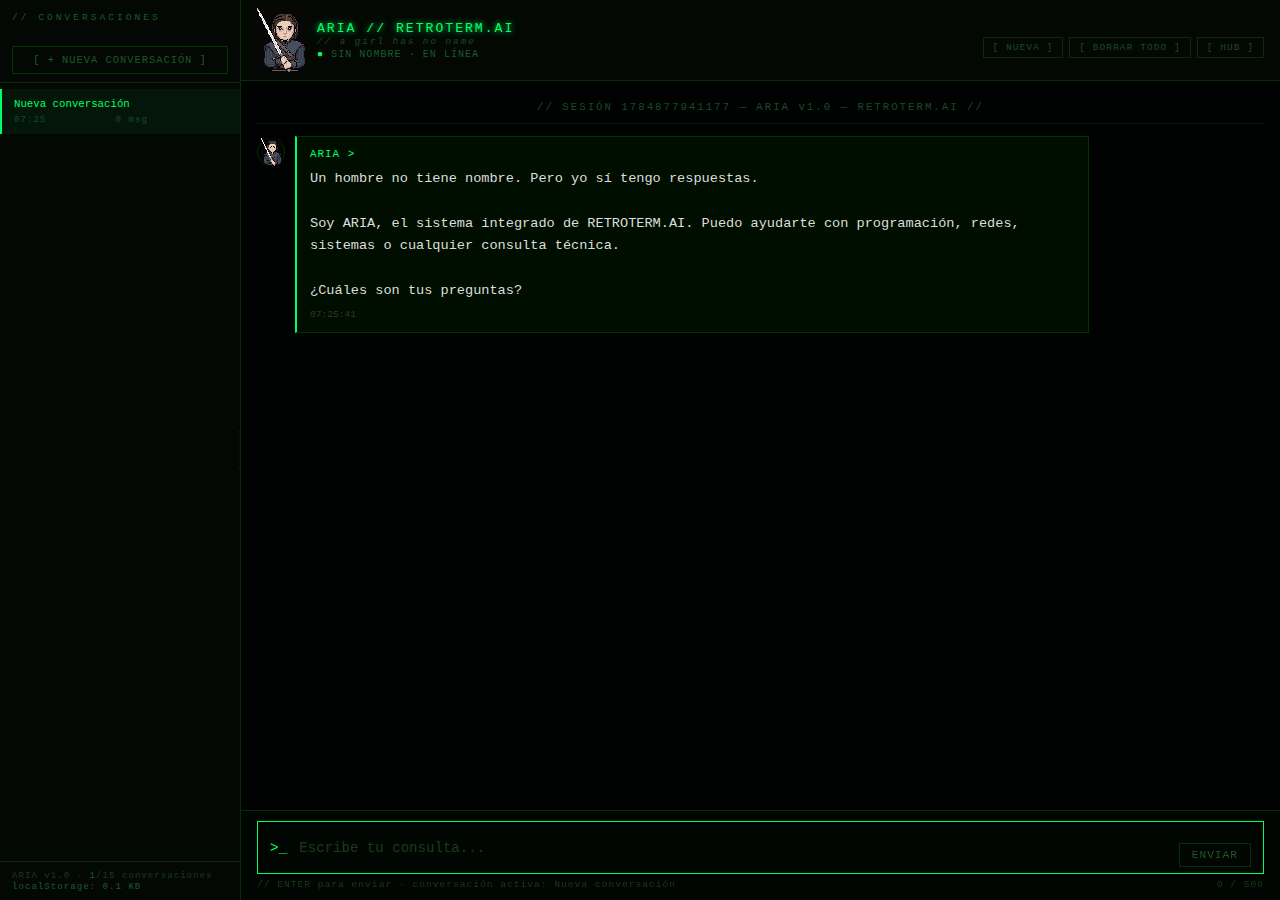
<file: asistente.html>
<!DOCTYPE html>
<html lang="es">
<head>
  <meta charset="UTF-8">
  <meta name="viewport" content="width=device-width, initial-scale=1.0">
  <title>ARIA — Asistente IA · RETROTERM.AI</title>
  <meta name="description" content="ARIA, el asistente de inteligencia artificial integrado en RETROTERM.AI.">
  <meta name="robots" content="index,follow">
  <link rel="stylesheet" href="estilos.css">
  <link rel="icon" href="favicon.ico" type="image/x-icon">
  <style>
    /* ── LAYOUT RAÍZ ── */
    body { overflow: hidden; }

    .aria-root {
      display: flex;
      height: 100vh;
      width: 100%;
      position: fixed;
      top: 0; left: 0;
      background: #000;
      font-family: 'Courier New', monospace;
    }

    /* ══════════════════════════════════════
       SIDEBAR — historial de conversaciones
    ══════════════════════════════════════ */
    .aria-sidebar {
      width: 240px;
      background: #040804;
      border-right: 1px solid #0a2a0a;
      display: flex;
      flex-direction: column;
      flex-shrink: 0;
      transition: width 0.2s ease, padding 0.2s ease;
      overflow: hidden;
      position: relative;
      z-index: 10;
    }
    .aria-sidebar.collapsed { width: 0; border-right: none; }

    .sb-header {
      padding: 12px 12px 8px;
      border-bottom: 1px solid #0a2a0a;
      flex-shrink: 0;
    }
    .sb-title {
      font-size: 0.6rem;
      letter-spacing: 3px;
      color: #1a5a2a;
      margin-bottom: 8px;
      white-space: nowrap;
    }
    .sb-new-btn {
      width: 100%;
      background: none;
      border: 1px solid #003300;
      color: #1a5a2a;
      font-family: 'Courier New', monospace;
      font-size: 0.65rem;
      letter-spacing: 1px;
      padding: 7px 0;
      cursor: pointer;
      transition: all 0.2s;
      white-space: nowrap;
    }
    .sb-new-btn:hover {
      border-color: #00ff66;
      color: #00ff66;
      background: rgba(0,255,102,0.04);
    }

    .sb-list {
      flex: 1;
      overflow-y: auto;
      padding: 6px 0;
      scrollbar-width: thin;
      scrollbar-color: #003300 #000;
    }
    .sb-list::-webkit-scrollbar { width: 3px; }
    .sb-list::-webkit-scrollbar-thumb { background: #003300; }

    .sb-conv {
      padding: 9px 12px;
      cursor: pointer;
      border-left: 2px solid transparent;
      transition: all 0.15s;
      position: relative;
      white-space: nowrap;
      overflow: hidden;
    }
    .sb-conv:hover { background: rgba(0,255,102,0.03); border-left-color: #003300; }
    .sb-conv.active { background: rgba(0,255,102,0.06); border-left-color: #00ff66; }
    .sb-conv-title {
      font-size: 0.67rem;
      color: #888;
      white-space: nowrap;
      overflow: hidden;
      text-overflow: ellipsis;
      margin-bottom: 3px;
    }
    .sb-conv.active .sb-conv-title { color: #00ff66; }
    .sb-conv-meta {
      font-size: 0.57rem;
      color: #1a4a2a;
      letter-spacing: 1px;
      display: flex;
      justify-content: space-between;
      align-items: center;
    }
    .sb-conv-del {
      opacity: 0;
      color: #ff5555;
      font-size: 0.6rem;
      padding: 0 2px;
      transition: opacity 0.15s;
      cursor: pointer;
      flex-shrink: 0;
    }
    .sb-conv:hover .sb-conv-del { opacity: 1; }

    .sb-footer {
      padding: 8px 12px;
      border-top: 1px solid #0a2a0a;
      font-size: 0.57rem;
      color: #1a3a1a;
      letter-spacing: 1px;
      flex-shrink: 0;
      white-space: nowrap;
    }
    .sb-footer span { color: #1a5a2a; }

    /* Toggle sidebar */
    .sb-toggle {
      position: absolute;
      top: 50%;
      right: -11px;
      transform: translateY(-50%);
      width: 11px;
      height: 36px;
      background: #0a0a0a;
      border: 1px solid #0a2a0a;
      border-left: none;
      display: flex;
      align-items: center;
      justify-content: center;
      cursor: pointer;
      font-size: 0.5rem;
      color: #1a4a2a;
      z-index: 20;
      transition: color 0.15s, background 0.15s;
      flex-shrink: 0;
    }
    .sb-toggle:hover { color: #00ff66; background: rgba(0,255,102,0.06); }

    /* ══════════════════════════════════════
       ÁREA PRINCIPAL
    ══════════════════════════════════════ */
    .aria-main {
      flex: 1;
      display: flex;
      flex-direction: column;
      min-width: 0;
      overflow: hidden;
    }

    /* TOPBAR */
    .aria-topbar {
      background: #030803;
      border-bottom: 1px solid #0a2a0a;
      padding: 8px 16px;
      display: flex;
      align-items: center;
      gap: 12px;
      flex-shrink: 0;
    }
    .aria-avatar {
      width: 54px; height: 72px;
      border: 1px solid #00ff66;
      border-radius: 4px;
      display: flex; align-items: center; justify-content: center;
      overflow: hidden;
      box-shadow: 0 0 8px rgba(0,255,102,0.3);
      flex-shrink: 0;
      animation: pulse-avatar 3s ease-in-out infinite;
      background: #050808;
    }
    @keyframes pulse-avatar {
      0%,100% { box-shadow: 0 0 6px rgba(0,255,102,0.3); }
      50%      { box-shadow: 0 0 16px rgba(0,255,102,0.6); }
    }
    .aria-info { flex: 1; min-width: 0; }
    .aria-name {
      color: #00ff66;
      font-size: 0.82rem;
      letter-spacing: 2px;
      text-shadow: 0 0 6px #00ff66;
    }
    .aria-tagline {
      font-size: 0.58rem;
      color: #1a4a2a;
      letter-spacing: 2px;
      font-style: italic;
      margin-bottom: 2px;
    }
    .aria-status {
      font-size: 0.63rem;
      color: #1a5a2a;
      letter-spacing: 1px;
    }
    .aria-status::before { content: '● '; color: #00ff66; animation: blink 1.5s infinite; }
    @keyframes blink { 0%,100%{opacity:1} 50%{opacity:0.3} }

    .aria-topbar-btns { display: flex; gap: 6px; flex-shrink: 0; }
    .topbar-btn {
      background: none;
      border: 1px solid #0a2a0a;
      color: #1a4a2a;
      font-family: 'Courier New', monospace;
      font-size: 0.6rem;
      letter-spacing: 1px;
      padding: 4px 9px;
      cursor: pointer;
      transition: all 0.2s;
    }
    .topbar-btn:hover { border-color: #00ff66; color: #00ff66; }
    .topbar-btn.danger:hover { border-color: #ff5555; color: #ff5555; }
    .mob-menu-btn {
      display: none;
      background: none;
      border: 1px solid #0a2a0a;
      color: #1a4a2a;
      font-family: 'Courier New', monospace;
      font-size: 0.7rem;
      padding: 4px 9px;
      cursor: pointer;
      transition: all 0.2s;
    }
    .mob-menu-btn:hover { border-color: #00ff66; color: #00ff66; }

    /* CHAT AREA */
    .chat-area {
      flex: 1;
      overflow-y: auto;
      padding: 16px;
      display: flex;
      flex-direction: column;
      gap: 12px;
      scroll-behavior: smooth;
      background-image: repeating-linear-gradient(
        to bottom,
        rgba(0,255,102,0.012) 0px,
        rgba(0,255,102,0.012) 1px,
        transparent 2px
      );
    }
    .chat-area::-webkit-scrollbar { width: 4px; }
    .chat-area::-webkit-scrollbar-thumb { background: #003300; border-radius: 2px; }

    .msg-sistema {
      text-align: center;
      font-size: 0.67rem;
      color: #1a4a2a;
      letter-spacing: 2px;
      padding: 4px 0 10px;
      border-bottom: 1px solid #0a1a0a;
    }

    /* MENSAJES */
    .msg-row {
      display: flex;
      gap: 10px;
      align-items: flex-start;
      animation: msgIn 0.2s ease-out;
    }
    @keyframes msgIn { from{opacity:0;transform:translateY(5px)} to{opacity:1;transform:translateY(0)} }
    .msg-row.usuario { flex-direction: row-reverse; }
    .msg-icon {
      width: 26px; height: 26px;
      border: 1px solid #003300;
      border-radius: 50%;
      display: flex; align-items: center; justify-content: center;
      font-size: 0.75rem;
      flex-shrink: 0;
      margin-top: 2px;
    }
    .msg-row.usuario .msg-icon { border-color: #1a4a2a; }
    .msg-burbuja {
      max-width: 76%;
      padding: 9px 13px;
      font-size: 0.85rem;
      line-height: 1.65;
    }
    .msg-row.aria .msg-burbuja {
      border: 1px solid #003300;
      border-left: 2px solid #00ff66;
      background: rgba(0,20,0,0.7);
      color: #ddd;
    }
    .msg-row.usuario .msg-burbuja {
      border: 1px solid #1a4a2a;
      border-right: 2px solid #66ffb3;
      background: rgba(0,30,15,0.5);
      color: #66ffb3;
      text-align: right;
    }
    .msg-prefix {
      font-size: 0.68rem;
      letter-spacing: 1px;
      margin-bottom: 4px;
      display: block;
      color: #00ff66;
    }
    .msg-row.usuario .msg-prefix { color: #66ffb3; }
    .msg-timestamp {
      font-size: 0.6rem;
      color: #333;
      margin-top: 5px;
      display: block;
    }
    .msg-row.usuario .msg-timestamp { text-align: right; }

    /* TYPING */
    .typing-indicator {
      display: none;
      gap: 4px;
      align-items: center;
      padding: 8px 12px;
    }
    .typing-indicator.visible { display: flex; }
    .typing-dot {
      width: 5px; height: 5px;
      background: #00ff66;
      border-radius: 50%;
      animation: typeBounce 1.2s infinite;
    }
    .typing-dot:nth-child(2) { animation-delay: 0.2s; }
    .typing-dot:nth-child(3) { animation-delay: 0.4s; }
    @keyframes typeBounce {
      0%,60%,100% { transform:translateY(0); opacity:0.4; }
      30%          { transform:translateY(-5px); opacity:1; }
    }
    .typing-text { font-size: 0.68rem; color: #00ff66; letter-spacing: 1px; margin-left: 6px; }

    /* INPUT */
    .chat-input-area {
      border-top: 1px solid #0a2a0a;
      background: #020602;
      padding: 10px 16px;
      flex-shrink: 0;
    }
    .chat-input-row {
      display: flex;
      align-items: center;
      gap: 10px;
      border: 1px solid #003300;
      padding: 6px 12px;
      transition: border-color 0.2s;
    }
    .chat-input-row:focus-within { border-color: #00ff66; }
    .chat-prompt { color: #00ff66; font-size: 0.9rem; flex-shrink: 0; }
    .chat-input {
      flex: 1;
      background: transparent;
      border: none;
      outline: none;
      color: #00ff66;
      font-family: 'Courier New', monospace;
      font-size: 0.88rem;
      caret-color: #00ff66;
    }
    .chat-input::placeholder { color: #1a3a1a; }
    .chat-input:disabled { opacity: 0.4; }
    .chat-send-btn {
      background: none;
      border: 1px solid #003300;
      color: #1a5a2a;
      font-family: 'Courier New', monospace;
      font-size: 0.7rem;
      padding: 5px 12px;
      cursor: pointer;
      letter-spacing: 1px;
      transition: all 0.2s;
      flex-shrink: 0;
    }
    .chat-send-btn:hover:not(:disabled) {
      border-color: #00ff66;
      color: #000;
      background: #00ff66;
    }
    .chat-send-btn:disabled { opacity: 0.3; cursor: not-allowed; }
    .chat-meta {
      display: flex;
      justify-content: space-between;
      margin-top: 5px;
      font-size: 0.6rem;
      color: #1a3a1a;
      letter-spacing: 1px;
    }
    .chat-counter.warn { color: #ffaa00; }

    /* EMPTY STATE */
    .empty-state {
      flex: 1;
      display: flex;
      flex-direction: column;
      align-items: center;
      justify-content: center;
      gap: 10px;
      color: #1a4a2a;
    }
    .empty-state .es-icon { font-size: 2.5rem; opacity: 0.3; }
    .empty-state .es-txt  { font-size: 0.72rem; letter-spacing: 2px; }
    .empty-state .es-sub  { font-size: 0.62rem; color: #0f2a0f; letter-spacing: 1px; }

    /* MOBILE OVERLAY sidebar */
    .sb-overlay {
      display: none;
      position: fixed;
      inset: 0;
      background: rgba(0,0,0,0.7);
      z-index: 9;
    }

    /* ── RESPONSIVE ── */
    @media (max-width: 640px) {
      .aria-sidebar {
        position: fixed;
        top: 0; left: 0;
        height: 100vh;
        z-index: 10;
        width: 0;
      }
      .aria-sidebar.mob-open { width: 240px; }
      .sb-toggle { display: none; }
      .mob-menu-btn { display: flex; align-items: center; }
      .sb-overlay.visible { display: block; }
      .msg-burbuja { max-width: 88%; font-size: 0.82rem; }
    }
  </style>
</head>
<body>

<div class="aria-root">

  <!-- ══ SIDEBAR ══ -->
  <div class="aria-sidebar" id="sidebar">
    <div class="sb-header">
      <div class="sb-title">// CONVERSACIONES</div>
      <button class="sb-new-btn" onclick="nuevaConversacion()">[ + NUEVA CONVERSACIÓN ]</button>
    </div>
    <div class="sb-list" id="sb-list">
      <!-- se rellena dinámicamente -->
    </div>
    <div class="sb-footer">
      ARIA v1.0 · <span id="sb-count">0</span>/15 conversaciones<br>
      <span id="sb-size">localStorage: 0 KB</span>
    </div>
    <div class="sb-toggle" id="sb-toggle" onclick="toggleSidebar()" title="Colapsar">◀</div>
  </div>

  <!-- Overlay móvil -->
  <div class="sb-overlay" id="sb-overlay" onclick="cerrarSidebarMob()"></div>

  <!-- ══ MAIN ══ -->
  <div class="aria-main">

    <!-- Topbar -->
    <div class="aria-topbar">
      <button class="mob-menu-btn" onclick="abrirSidebarMob()">☰</button>
      <div class="aria-avatar" id="aria-avatar-wrap" title="A girl has no name" style="width:48px;height:64px;border:none;border-radius:0;background:none;box-shadow:none;animation:none;padding:0;overflow:visible;flex-shrink:0;image-rendering:pixelated;">
        <img src="[data-uri]" width="48" height="64" style="image-rendering:pixelated;display:block;" alt="ARIA"></div>
      <div class="aria-info">
        <div class="aria-name">ARIA // RETROTERM.AI</div>
        <div class="aria-tagline">// a girl has no name</div>
        <div class="aria-status" id="aria-status">SIN NOMBRE · EN LÍNEA</div>
      </div>
      <div class="aria-topbar-btns">
        <button class="topbar-btn" onclick="nuevaConversacion()">[ NUEVA ]</button>
        <button class="topbar-btn danger" onclick="confirmarBorrarTodo()">[ BORRAR TODO ]</button>
        <a href="index.html" style="text-decoration:none;">
          <button class="topbar-btn">[ HUB ]</button>
        </a>
      </div>
    </div>

    <!-- Chat area -->
    <div class="chat-area" id="chat-area">
      <div class="empty-state" id="empty-state">
        <div class="es-icon" style="font-size:0;opacity:0.25;">
          <img src="[data-uri]" width="96" height="128" style="image-rendering:pixelated;display:block;" alt="ARIA">
        </div>
        <div class="es-txt">ARIA LISTA</div>
        <div class="es-sub">// a girl has no name · inicia una conversación</div>
      </div>
      <!-- Typing indicator -->
      <div class="typing-indicator" id="typing-indicator">
        <div class="msg-icon" style="width:26px;height:28px;border:none;background:none;overflow:visible;">
          <img src="[data-uri]" width="20" height="28" style="image-rendering:pixelated;display:block;" alt="ARIA"></div>
        <div class="typing-dot"></div>
        <div class="typing-dot"></div>
        <div class="typing-dot"></div>
        <span class="typing-text">PROCESANDO...</span>
      </div>
    </div>

    <!-- Input -->
    <div class="chat-input-area">
      <div class="chat-input-row">
        <span class="chat-prompt">&gt;_</span>
        <input
          type="text"
          id="chat-input"
          class="chat-input"
          placeholder="Escribe tu consulta..."
          maxlength="500"
          autocomplete="off"
          disabled
        >
        <button class="chat-send-btn" id="send-btn" onclick="enviar()" disabled>ENVIAR</button>
      </div>
      <div class="chat-meta">
        <span>// ENTER para enviar · conversación activa: <span id="conv-titulo">—</span></span>
        <span class="chat-counter" id="char-counter">0 / 500</span>
      </div>
    </div>

  </div><!-- /aria-main -->
</div><!-- /aria-root -->

<script>
// ══════════════════════════════════════════════════
//  CONSTANTES Y ESTADO
// ══════════════════════════════════════════════════
const WORKER_URL   = 'https://divine-river-2557.ivan-asir2-cdm.workers.dev/';
const MAX_CONVS    = 15;   // máx conversaciones guardadas
const MAX_MSGS     = 30;   // máx mensajes por conversación
const MAX_CTX      = 20;   // máx mensajes enviados a la IA
const LS_KEY       = 'aria_convs';

let convs       = [];   // array de conversaciones guardadas
let convActual  = null; // id de la conversación activa
let historialIA = [];   // mensajes enviados a la IA (en memoria)
let enviando    = false;

// ══════════════════════════════════════════════════
//  REFERENCIAS DOM
// ══════════════════════════════════════════════════
const chatArea   = document.getElementById('chat-area');
const typingEl   = document.getElementById('typing-indicator');
const inputEl    = document.getElementById('chat-input');
const sendBtn    = document.getElementById('send-btn');
const counterEl  = document.getElementById('char-counter');
const statusEl   = document.getElementById('aria-status');
const sbList     = document.getElementById('sb-list');
const emptyState = document.getElementById('empty-state');
const convTitulo = document.getElementById('conv-titulo');

// ══════════════════════════════════════════════════
//  LOCALSTORAGE
// ══════════════════════════════════════════════════
function cargarLS() {
  try {
    const raw = localStorage.getItem(LS_KEY);
    convs = raw ? JSON.parse(raw) : [];
  } catch(e) { convs = []; }
}

function guardarLS() {
  try {
    localStorage.setItem(LS_KEY, JSON.stringify(convs));
    actualizarFooter();
  } catch(e) {
    // Storage lleno — eliminar la conversación más antigua
    if (convs.length > 1) {
      const idActual = convActual;
      const masAntigua = convs.filter(c => c.id !== idActual)
        .sort((a,b) => a.ts - b.ts)[0];
      if (masAntigua) {
        convs = convs.filter(c => c.id !== masAntigua.id);
        guardarLS();
      }
    }
  }
}

function actualizarFooter() {
  document.getElementById('sb-count').textContent = convs.length;
  try {
    const bytes = new Blob([localStorage.getItem(LS_KEY)||'']).size;
    document.getElementById('sb-size').textContent =
      `localStorage: ${(bytes/1024).toFixed(1)} KB`;
  } catch(e) {}
}

// ══════════════════════════════════════════════════
//  GESTIÓN DE CONVERSACIONES
// ══════════════════════════════════════════════════
function nuevaConversacion() {
  // Si hay límite, eliminar la más antigua (que no sea la activa)
  if (convs.length >= MAX_CONVS) {
    const masAntigua = [...convs]
      .filter(c => c.id !== convActual)
      .sort((a,b) => a.ts - b.ts)[0];
    if (masAntigua) convs = convs.filter(c => c.id !== masAntigua.id);
  }

  const id = 'conv_' + Date.now();
  const conv = {
    id,
    titulo: 'Nueva conversación',
    ts: Date.now(),
    msgs: []  // { rol, texto, hora }
  };
  convs.unshift(conv);
  guardarLS();
  cargarConversacion(id);
  renderSidebar();
  cerrarSidebarMob();
}

function cargarConversacion(id) {
  const conv = convs.find(c => c.id === id);
  if (!conv) return;

  convActual = id;
  historialIA = [];

  // Limpiar chat area (excepto typing)
  Array.from(chatArea.children).forEach(el => {
    if (!el.classList.contains('typing-indicator') && !el.classList.contains('empty-state')) {
      el.remove();
    }
  });
  emptyState.style.display = 'none';

  // Renderizar mensajes guardados
  if (conv.msgs.length === 0) {
    // Conversación nueva — mostrar bienvenida
    const sys = document.createElement('div');
    sys.className = 'msg-sistema';
    sys.textContent = `// SESIÓN ${conv.id.split('_')[1]} — ARIA v1.0 — RETROTERM.AI //`;
    chatArea.insertBefore(sys, typingEl);

    agregarMsgDOM('aria', 'Un hombre no tiene nombre. Pero yo sí tengo respuestas.\n\nSoy ARIA, el sistema integrado de RETROTERM.AI. Puedo ayudarte con programación, redes, sistemas o cualquier consulta técnica.\n\n¿Cuáles son tus preguntas?');
  } else {
    const sys = document.createElement('div');
    sys.className = 'msg-sistema';
    sys.textContent = `// SESIÓN ${conv.id.split('_')[1]} — ARIA v1.0 — RETROTERM.AI //`;
    chatArea.insertBefore(sys, typingEl);

    conv.msgs.forEach(m => {
      agregarMsgDOM(m.rol, m.texto, m.hora, false);
      if (m.rol === 'usuario') historialIA.push({ role:'user',      content: m.texto });
      else                     historialIA.push({ role:'assistant', content: m.texto });
    });

    // Limitar historialIA al contexto máximo
    if (historialIA.length > MAX_CTX) historialIA = historialIA.slice(-MAX_CTX);
  }

  // Habilitar input
  inputEl.disabled = false;
  sendBtn.disabled = false;
  convTitulo.textContent = conv.titulo;
  chatArea.scrollTop = chatArea.scrollHeight;
  inputEl.focus();

  renderSidebar();
}

function eliminarConversacion(id, e) {
  e.stopPropagation();
  convs = convs.filter(c => c.id !== id);
  guardarLS();

  if (convActual === id) {
    convActual = null;
    historialIA = [];
    // Limpiar chat
    Array.from(chatArea.children).forEach(el => {
      if (!el.classList.contains('typing-indicator') && !el.classList.contains('empty-state')) el.remove();
    });
    emptyState.style.display = 'flex';
    inputEl.disabled = true;
    sendBtn.disabled = true;
    convTitulo.textContent = '—';
  }

  renderSidebar();
}

function confirmarBorrarTodo() {
  if (!convs.length) return;
  if (!confirm('¿Borrar todas las conversaciones? Esta acción no se puede deshacer.')) return;
  convs = [];
  convActual = null;
  historialIA = [];
  guardarLS();
  Array.from(chatArea.children).forEach(el => {
    if (!el.classList.contains('typing-indicator') && !el.classList.contains('empty-state')) el.remove();
  });
  emptyState.style.display = 'flex';
  inputEl.disabled = true;
  sendBtn.disabled = true;
  convTitulo.textContent = '—';
  renderSidebar();
}

// ══════════════════════════════════════════════════
//  RENDER SIDEBAR
// ══════════════════════════════════════════════════
function renderSidebar() {
  actualizarFooter();
  if (!convs.length) {
    sbList.innerHTML = `<div style="padding:16px 12px;font-size:0.62rem;color:#0f2a0f;letter-spacing:1px;line-height:1.8;">
      Sin conversaciones.<br>Pulsa [ + NUEVA ] para empezar.
    </div>`;
    return;
  }
  sbList.innerHTML = convs.map(c => `
    <div class="sb-conv ${c.id === convActual ? 'active' : ''}" onclick="cargarConversacion('${c.id}')">
      <div class="sb-conv-title">${escHTML(c.titulo)}</div>
      <div class="sb-conv-meta">
        <span>${fFecha(c.ts)}</span>
        <span>${c.msgs.length} msg</span>
        <span class="sb-conv-del" onclick="eliminarConversacion('${c.id}', event)" title="Eliminar">✕</span>
      </div>
    </div>`).join('');
}

// ══════════════════════════════════════════════════
//  ENVIAR MENSAJE
// ══════════════════════════════════════════════════
async function enviar() {
  const texto = inputEl.value.trim();
  if (!texto || enviando || !convActual) return;

  enviando = true;
  inputEl.disabled = true;
  sendBtn.disabled = true;
  statusEl.textContent = 'PROCESANDO...';

  // Añadir al DOM
  agregarMsgDOM('usuario', texto);
  inputEl.value = '';
  counterEl.textContent = '0 / 500';
  counterEl.className = 'chat-counter';

  // Guardar en conversación
  const conv = convs.find(c => c.id === convActual);
  if (conv) {
    conv.msgs.push({ rol:'usuario', texto, hora: horaActual() });
    // Actualizar título con el primer mensaje del usuario
    if (conv.msgs.filter(m => m.rol === 'usuario').length === 1) {
      conv.titulo = texto.slice(0, 38) + (texto.length > 38 ? '…' : '');
      convTitulo.textContent = conv.titulo;
    }
    conv.ts = Date.now();
    // Límite de mensajes
    if (conv.msgs.length > MAX_MSGS) conv.msgs = conv.msgs.slice(-MAX_MSGS);
  }

  // Añadir al contexto IA
  historialIA.push({ role:'user', content: texto });
  if (historialIA.length > MAX_CTX) historialIA = historialIA.slice(-MAX_CTX);

  mostrarTyping(true);

  try {
    const res = await fetch(WORKER_URL, {
      method: 'POST',
      headers: { 'Content-Type': 'application/json' },
      body: JSON.stringify({ mensaje: texto, historial: historialIA.slice(0,-1) })
    });
    const data = await res.json();
    const respuesta = data.respuesta || '[ERROR] Sin respuesta del sistema.';

    mostrarTyping(false);
    agregarMsgDOM('aria', respuesta);

    // Guardar respuesta
    if (conv) {
      conv.msgs.push({ rol:'aria', texto: respuesta, hora: horaActual() });
      if (conv.msgs.length > MAX_MSGS) conv.msgs = conv.msgs.slice(-MAX_MSGS);
      guardarLS();
    }

    historialIA.push({ role:'assistant', content: respuesta });
    if (historialIA.length > MAX_CTX) historialIA = historialIA.slice(-MAX_CTX);

    statusEl.textContent = 'SIN NOMBRE · EN LÍNEA';
    renderSidebar();

  } catch(e) {
    mostrarTyping(false);
    agregarMsgDOM('aria', '[ERROR] Fallo de conexión con el sistema. Comprueba tu red e inténtalo de nuevo.');
    statusEl.textContent = 'ERROR DE CONEXIÓN';
    setTimeout(() => { statusEl.textContent = 'SIN NOMBRE · EN LÍNEA'; }, 3000);
    if (conv) guardarLS();
  }

  enviando = false;
  inputEl.disabled = false;
  sendBtn.disabled = false;
  inputEl.focus();
}

// ══════════════════════════════════════════════════
//  DOM HELPERS
// ══════════════════════════════════════════════════
function agregarMsgDOM(rol, texto, hora, scroll = true) {
  mostrarTyping(false);
  const row = document.createElement('div');
  row.className = `msg-row ${rol}`;
  const icono = rol === 'aria'
    ? '<img src="[data-uri]" width="20" height="28" style="image-rendering:pixelated;display:block;" alt="ARIA">'
    : '👤';
  const prefijo = rol === 'aria' ? 'ARIA &gt;' : 'USR &gt;';
  row.innerHTML = `
    <div class="msg-icon">${icono}</div>
    <div class="msg-burbuja">
      <span class="msg-prefix">${prefijo}</span>
      ${escHTML(texto)}
      <span class="msg-timestamp">${hora || horaActual()}</span>
    </div>`;
  chatArea.insertBefore(row, typingEl);
  if (scroll) chatArea.scrollTop = chatArea.scrollHeight;
}

function mostrarTyping(v) {
  typingEl.classList.toggle('visible', v);
  if (v) chatArea.scrollTop = chatArea.scrollHeight;
}

// ══════════════════════════════════════════════════
//  SIDEBAR TOGGLE
// ══════════════════════════════════════════════════
let sidebarCollapsed = false;
function toggleSidebar() {
  sidebarCollapsed = !sidebarCollapsed;
  document.getElementById('sidebar').classList.toggle('collapsed', sidebarCollapsed);
  document.getElementById('sb-toggle').textContent = sidebarCollapsed ? '▶' : '◀';
}
function abrirSidebarMob() {
  document.getElementById('sidebar').classList.add('mob-open');
  document.getElementById('sb-overlay').classList.add('visible');
}
function cerrarSidebarMob() {
  document.getElementById('sidebar').classList.remove('mob-open');
  document.getElementById('sb-overlay').classList.remove('visible');
}

// ══════════════════════════════════════════════════
//  UTILIDADES
// ══════════════════════════════════════════════════
function horaActual() {
  const d = new Date();
  return `${d.getHours().toString().padStart(2,'0')}:${d.getMinutes().toString().padStart(2,'0')}:${d.getSeconds().toString().padStart(2,'0')}`;
}

function fFecha(ts) {
  const d = new Date(ts);
  const hoy = new Date();
  if (d.toDateString() === hoy.toDateString()) return horaActual().slice(0,5);
  return `${d.getDate().toString().padStart(2,'0')}/${(d.getMonth()+1).toString().padStart(2,'0')}`;
}

function escHTML(str) {
  return str
    .replace(/&/g,'&amp;').replace(/</g,'&lt;').replace(/>/g,'&gt;')
    .replace(/\n/g,'<br>');
}

// ══════════════════════════════════════════════════
//  INPUT EVENTS
// ══════════════════════════════════════════════════
inputEl.addEventListener('keydown', e => {
  if (e.key === 'Enter' && !e.shiftKey) { e.preventDefault(); enviar(); }
});
inputEl.addEventListener('input', () => {
  const len = inputEl.value.length;
  counterEl.textContent = `${len} / 500`;
  counterEl.className = 'chat-counter' + (len > 400 ? ' warn' : '');
});

// ══════════════════════════════════════════════════
//  INIT
// ══════════════════════════════════════════════════
cargarLS();
renderSidebar();
actualizarFooter();

// Si hay conversaciones, cargar la más reciente automáticamente
if (convs.length > 0) {
  cargarConversacion(convs[0].id);
} else {
  // Sin conversaciones — autocrear una nueva
  nuevaConversacion();
}
</script>
</body>
</html>
</file>
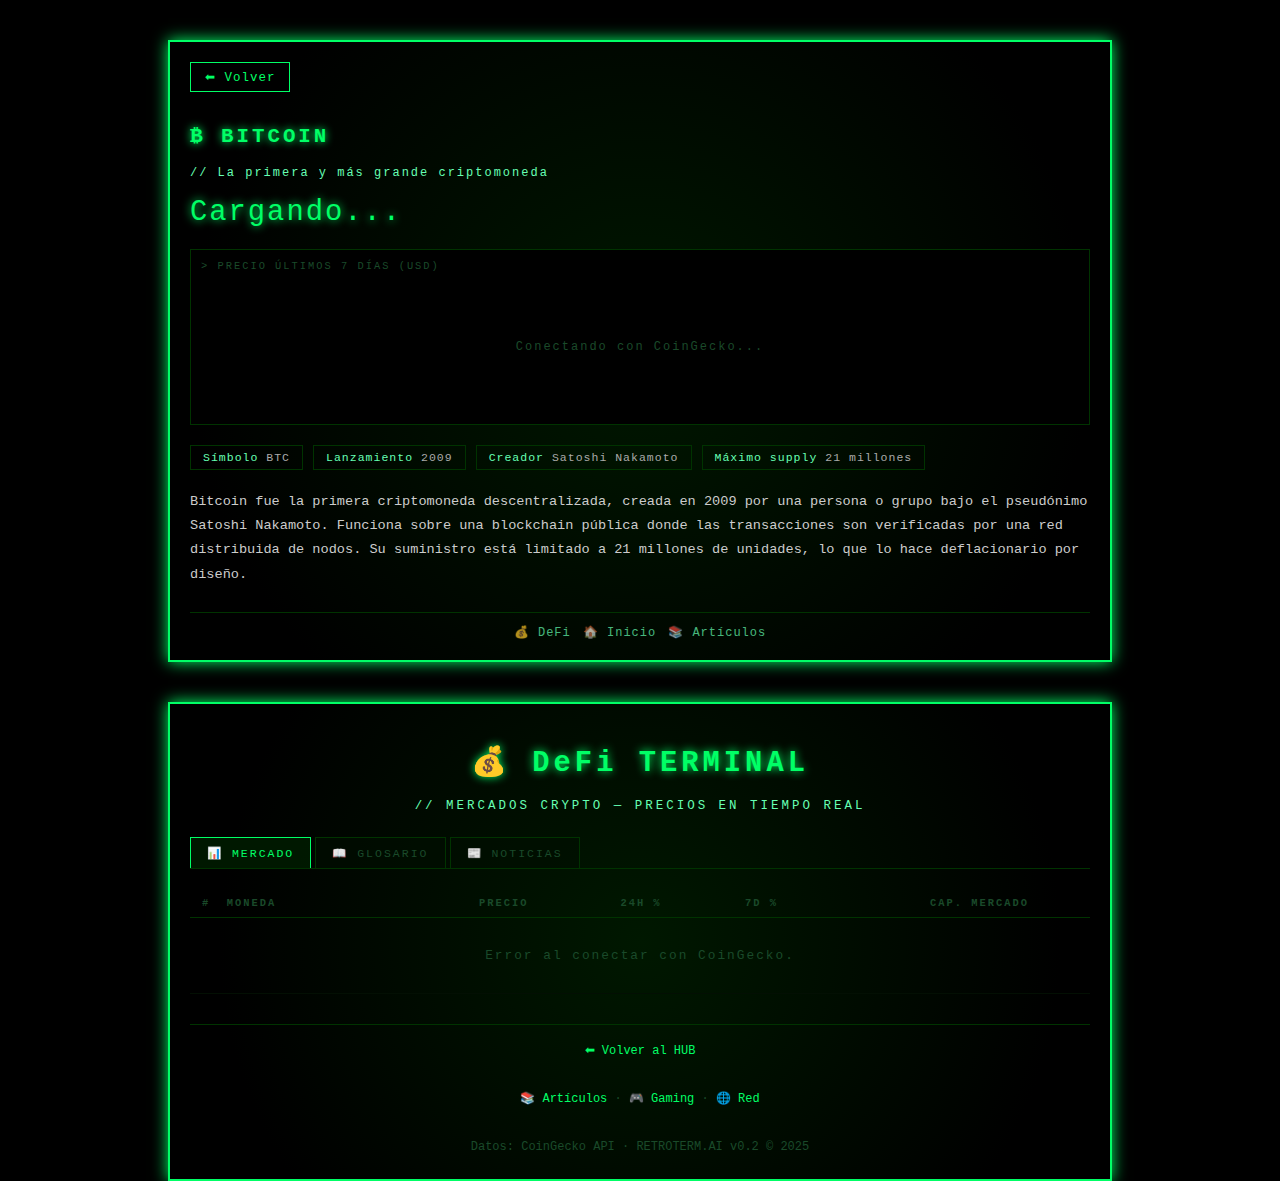
<file: defi.html>
<!DOCTYPE html>
<html lang="es">
<head>
  <meta charset="UTF-8">
  <meta name="viewport" content="width=device-width, initial-scale=1.0">
  <title>DeFi TERMINAL — RETROTERM.AI</title>
  <meta name="description" content="Terminal de criptomonedas de RETROTERM.AI: precios en tiempo real, gráficas, glosario y noticias del mercado crypto.">
  <meta property="og:title" content="DeFi Terminal — RETROTERM.AI">
  <meta property="og:description" content="Precios crypto, gráficas y glosario DeFi en estilo terminal retro.">
  <meta property="og:image" content="https://ivanchux.github.io/Imagenes/retroterm_ai.jpg">
  <meta property="og:url" content="https://ivanchux.github.io/defi.html">

  <link rel="canonical" href="https://ivanchux.github.io/defi.html">
  <link rel="stylesheet" href="estilos.css">
  <link rel="icon" href="favicon.ico" type="image/x-icon">

  <style>
    /* ══ CABECERA ══ */
    .defi-header {
      text-align: center;
      margin-bottom: 24px;
    }
    .defi-header h1 {
      font-size: 1.8rem;
      letter-spacing: 4px;
      text-shadow: 0 0 10px #00ff66;
    }
    .defi-header p {
      color: #66ffb3;
      font-size: 0.78rem;
      letter-spacing: 3px;
      margin-top: 6px;
    }

    /* ══ VISTA PRINCIPAL oculta cuando hay :target ══ */
    .defi-main { display: block; }

    #bitcoin:target ~ .defi-main,
    #ethereum:target ~ .defi-main,
    #solana:target ~ .defi-main,
    #binancecoin:target ~ .defi-main,
    #ripple:target ~ .defi-main,
    #dogecoin:target ~ .defi-main,
    #cardano:target ~ .defi-main,
    #avalanche-2:target ~ .defi-main,
    #chainlink:target ~ .defi-main,
    #polkadot:target ~ .defi-main,
    #uniswap:target ~ .defi-main,
    #litecoin:target ~ .defi-main,
    #glosario:target ~ .defi-main,
    #noticias:target ~ .defi-main {
      display: none;
    }

    /* ══ VISTAS DETALLE ocultas por defecto ══ */
    .defi-detalle{ 
      display: none; 
    }
    .defi-detalle:target { 
      display: block; 
    }

    /* ══ TABS DE NAVEGACIÓN ══ */
    .defi-tabs {
      display: flex;
      gap: 4px;
      margin-bottom: 20px;
      border-bottom: 1px solid #003300;
      flex-wrap: wrap;
    }
    .defi-tab {
      padding: 8px 16px;
      border: 1px solid #003300;
      border-bottom: none;
      background: rgba(0, 15, 0, 0.6);
      color: #1a4a2a;
      text-decoration: none;
      font-family: 'Courier New', monospace;
      font-size: 0.72rem;
      letter-spacing: 2px;
      transition: 0.2s;
    }

    .defi-tab:hover, .defi-tab.activo {
      color: #00ff66;
      background: rgba(0, 30, 0, 0.8);
      border-color: #00ff66;
    }

    /* ══ TABLA DE PRECIOS ══ */
    .precios-wrap{ 
      overflow-x: auto; 
    }
    
    .precios-tabla {
      width: 100%;
      border-collapse: collapse;
      font-size: 0.82rem;
    }

    .precios-tabla th {
      color: #1a4a2a;
      font-size: 0.65rem;
      letter-spacing: 2px;
      padding: 8px 12px;
      text-align: right;
      border-bottom: 1px solid #003300;
    }
    .precios-tabla th:first-child{ 
      text-align: left; 
    }

    .precios-tabla td{
      padding: 10px 12px;
      text-align: right;
      border-bottom: 1px solid #030f03;
      color: #ccc;
    }
    .precios-tabla td:first-child{ 
      text-align: left; 
    }
    .precios-tabla tr:hover td{ 
      background: rgba(0, 255, 102, 0.03); 
    }
    .coin-nombre{ 
      color: #00ff66; 
      font-weight: bold; 
      letter-spacing: 1px; 
    }

    .coin-sym{ 
      color: #1a4a2a; 
      font-size: 0.7rem; 
      margin-left: 6px; 
    }

    .subida{ 
      color: #00ff66; 
    }

    .bajada{ 
      color: #ff5555; 
    }

    .ver-btn {
      font-size: 0.65rem;
      color: #00ff66;
      text-decoration: none;
      border: 1px solid #003300;
      padding: 3px 8px;
      letter-spacing: 1px;
      transition: 0.2s;
    }
    .ver-btn:hover{ 
      background: #00ff66; 
      color: #000; 
    }

    #cargando-precios{ 
      text-align: center; 
      padding: 30px; 
      color: #1a4a2a; 
      font-size: 0.8rem; 
      letter-spacing: 2px; 
    }

    /* ══ DETALLE MONEDA ══ */
    .detalle-moneda-header{ 
      margin-bottom: 16px;
    }
    .detalle-moneda-header h2{ 
      font-size: 1.3rem; 
      letter-spacing: 3px; 
      text-shadow: 0 0 8px #00ff66; 
    }

    .detalle-moneda-header p{ 
      color: #66ffb3; 
      font-size: 0.75rem; 
      letter-spacing: 2px; 
      margin-top: 4px; 
    }

    .precio-actual{
      font-size: 1.8rem;
      color: #00ff66;
      text-shadow: 0 0 10px #00ff66;
      margin: 16px 0 4px 0;
      letter-spacing: 2px;
    }
    .precio-cambio{ 
      font-size: 0.85rem; 
      margin-bottom: 20px;
    }

    /* ══ GRÁFICA CANVAS ══ */
    .grafica-wrap {
      border: 1px solid #003300;
      background: #000;
      padding: 10px;
      margin-bottom: 20px;
      position: relative;
    }
    .grafica-titulo {
      font-size: 0.65rem;
      color: #1a4a2a;
      letter-spacing: 2px;
      margin-bottom: 8px;
    }
    canvas {
      width: 100%;
      height: 160px;
      display: block;
    }
    .grafica-cargando {
      text-align: center;
      padding: 60px 0;
      color: #1a4a2a;
      font-size: 0.75rem;
      letter-spacing: 2px;
    }

    .detalle-datos {
      display: flex;
      flex-wrap: wrap;
      gap: 10px;
      margin-bottom: 20px;
    }
    .dato {
      border: 1px solid #003300;
      padding: 5px 12px;
      font-size: 0.72rem;
      color: #66ffb3;
      letter-spacing: 1px;
    }
    .dato span{ 
      color: #aaa; 
    }

    .detalle-desc {
      font-size: 0.85rem;
      color: #ccc;
      line-height: 1.8;
      margin-bottom: 16px;
    }

    /* ══ GLOSARIO ══ */
    .glosario-lista{
       margin-top: 10px; 
      }

    .glosario-item {
      border-left: 2px solid #003300;
      padding: 10px 16px;
      margin-bottom: 12px;
      background: rgba(0, 15, 0, 0.5);
    }
    .glosario-item h4 {
      color: #00ff66;
      font-size: 0.85rem;
      letter-spacing: 2px;
      margin-bottom: 4px;
    }
    .glosario-item p {
      color: #aaa;
      font-size: 0.8rem;
      line-height: 1.7;
    }

    /* ══ NOTICIAS ══ */
    .noticia {
      border: 1px solid #003300;
      background: rgba(0, 15, 0, 0.5);
      padding: 14px 16px;
      margin-bottom: 14px;
    }
    .noticia-meta {
      font-size: 0.68rem;
      color: #1a4a2a;
      letter-spacing: 2px;
      margin-bottom: 6px;
    }
    .noticia-meta .tag {
      border: 1px solid #003300;
      padding: 1px 6px;
      color: #00ff66;
      margin-right: 8px;
      font-size: 0.65rem;
    }
    .noticia h4 {
      color: #66ffb3;
      font-size: 0.9rem;
      margin-bottom: 8px;
      letter-spacing: 1px;
    }
    .noticia p{ 
      color: #aaa; 
      font-size: 0.8rem; 
      line-height: 1.7; 
    }

    /* ══ VOLVER ══ */
    .defi-volver {
      display: inline-block;
      margin-bottom: 16px;
      padding: 6px 14px;
      border: 1px solid #00ff66;
      color: #00ff66;
      text-decoration: none;
      font-size: 0.78rem;
      letter-spacing: 1px;
      transition: 0.2s;
    }
    .defi-volver:hover{ 
      background: #00ff66; 
      color: #000; 
    }

    /* ══ FOOTER ══ */
    .defi-footer {
      margin-top: 30px;
      padding-top: 14px;
      border-top: 1px solid #003300;
      text-align: center;
      font-size: 0.75rem;
      color: #1a4a2a;
      line-height: 2;
    }

    .defi-footer a{ 
      color: #00ff66; 
      text-decoration: none; 
    }

    .defi-footer a:hover{ 
      color: #66ffb3; 
    }

    /* ══ RESPONSIVE ══ */
    @media (max-width: 480px){
      .defi-header h1{ 
        font-size: 1.3rem; 
        letter-spacing: 2px; 
      }
      .precios-tabla{ 
        font-size: 0.72rem; 
      }
      .precio-actual{ 
        font-size: 1.3rem; 
      }
    }

    .activa{ 
      display: block !important; 
      opacity: 1 !important; }

  </style>
</head>
<body>

<!-- ══════════════════════════════════════
     VISTAS DETALLE — se muestran con :target
     ══════════════════════════════════════ -->

<!-- BITCOIN -->
<section id="bitcoin" class="pantalla seccion defi-detalle activa">
  <a href="defi.html" class="defi-volver">⬅ Volver</a>
  <div class="detalle-moneda-header">
    <h2>₿ BITCOIN</h2>
    <p>// La primera y más grande criptomoneda</p>
  </div>
  <div class="precio-actual" id="precio-bitcoin">Cargando...</div>
  <div class="precio-cambio" id="cambio-bitcoin"></div>
  <div class="grafica-wrap">
    <div class="grafica-titulo">&gt; PRECIO ÚLTIMOS 7 DÍAS (USD)</div>
    <div class="grafica-cargando" id="loading-bitcoin">Conectando con CoinGecko...</div>
    <canvas id="canvas-bitcoin" width="800" height="160" style="display:none;"></canvas>
  </div>
  <div class="detalle-datos">
    <div class="dato">Símbolo <span>BTC</span></div>
    <div class="dato">Lanzamiento <span>2009</span></div>
    <div class="dato">Creador <span>Satoshi Nakamoto</span></div>
    <div class="dato">Máximo supply <span>21 millones</span></div>
  </div>
  <p class="detalle-desc">Bitcoin fue la primera criptomoneda descentralizada, creada en 2009 por una persona o grupo bajo el pseudónimo Satoshi Nakamoto. Funciona sobre una blockchain pública donde las transacciones son verificadas por una red distribuida de nodos. Su suministro está limitado a 21 millones de unidades, lo que lo hace deflacionario por diseño.</p>
  <nav class="nav-pie">
    <a href="defi.html">💰 DeFi</a>
    <a href="index.html">🏠 Inicio</a>
    <a href="articulos.html">📚 Artículos</a>
  </nav>
</section>

<!-- ETHEREUM -->
<section id="ethereum" class="pantalla seccion defi-detalle">
  <a href="defi.html" class="defi-volver">⬅ Volver</a>
  <div class="detalle-moneda-header">
    <h2>Ξ ETHEREUM</h2>
    <p>// La plataforma de contratos inteligentes</p>
  </div>
  <div class="precio-actual" id="precio-ethereum">Cargando...</div>
  <div class="precio-cambio" id="cambio-ethereum"></div>
  <div class="grafica-wrap">
    <div class="grafica-titulo">&gt; PRECIO ÚLTIMOS 7 DÍAS (USD)</div>
    <div class="grafica-cargando" id="loading-ethereum">Conectando con CoinGecko...</div>
    <canvas id="canvas-ethereum" width="800" height="160" style="display:none;"></canvas>
  </div>
  <div class="detalle-datos">
    <div class="dato">Símbolo <span>ETH</span></div>
    <div class="dato">Lanzamiento <span>2015</span></div>
    <div class="dato">Creador <span>Vitalik Buterin</span></div>
    <div class="dato">Consenso <span>Proof of Stake</span></div>
  </div>
  <p class="detalle-desc">Ethereum introdujo los contratos inteligentes: programas que se ejecutan automáticamente en la blockchain sin necesidad de intermediarios. Es la base del ecosistema DeFi y de la mayoría de tokens y NFTs. En 2022 completó The Merge, migrando de Proof of Work a Proof of Stake y reduciendo su consumo energético un 99%.</p>
  <nav class="nav-pie">
    <a href="defi.html">💰 DeFi</a>
    <a href="index.html">🏠 Inicio</a>
    <a href="articulos.html">📚 Artículos</a>
  </nav>
</section>

<!-- SOLANA -->
<section id="solana" class="pantalla seccion defi-detalle">
  <a href="defi.html" class="defi-volver">⬅ Volver</a>
  <div class="detalle-moneda-header">
    <h2>◎ SOLANA</h2>
    <p>// Alta velocidad y bajas comisiones</p>
  </div>
  <div class="precio-actual" id="precio-solana">Cargando...</div>
  <div class="precio-cambio" id="cambio-solana"></div>
  <div class="grafica-wrap">
    <div class="grafica-titulo">&gt; PRECIO ÚLTIMOS 7 DÍAS (USD)</div>
    <div class="grafica-cargando" id="loading-solana">Conectando con CoinGecko...</div>
    <canvas id="canvas-solana" width="800" height="160" style="display:none;"></canvas>
  </div>
  <div class="detalle-datos">
    <div class="dato">Símbolo <span>SOL</span></div>
    <div class="dato">Lanzamiento <span>2020</span></div>
    <div class="dato">TPS <span>~65.000</span></div>
    <div class="dato">Consenso <span>Proof of History</span></div>
  </div>
  <p class="detalle-desc">Solana destaca por su velocidad y bajas comisiones gracias a su mecanismo Proof of History. Puede procesar miles de transacciones por segundo frente a las decenas de Ethereum. Se ha convertido en una plataforma popular para NFTs, juegos blockchain y aplicaciones DeFi de alta frecuencia.</p>
  <nav class="nav-pie">
    <a href="defi.html">💰 DeFi</a>
    <a href="index.html">🏠 Inicio</a>
    <a href="articulos.html">📚 Artículos</a>
  </nav>
</section>

<!-- BINANCE COIN -->
<section id="binancecoin" class="pantalla seccion defi-detalle">
  <a href="defi.html" class="defi-volver">⬅ Volver</a>
  <div class="detalle-moneda-header">
    <h2>◈ BNB</h2>
    <p>// El token del mayor exchange del mundo</p>
  </div>
  <div class="precio-actual" id="precio-binancecoin">Cargando...</div>
  <div class="precio-cambio" id="cambio-binancecoin"></div>
  <div class="grafica-wrap">
    <div class="grafica-titulo">&gt; PRECIO ÚLTIMOS 7 DÍAS (USD)</div>
    <div class="grafica-cargando" id="loading-binancecoin">Conectando con CoinGecko...</div>
    <canvas id="canvas-binancecoin" width="800" height="160" style="display:none;"></canvas>
  </div>
  <div class="detalle-datos">
    <div class="dato">Símbolo <span>BNB</span></div>
    <div class="dato">Lanzamiento <span>2017</span></div>
    <div class="dato">Exchange <span>Binance</span></div>
    <div class="dato">Red <span>BNB Chain</span></div>
  </div>
  <p class="detalle-desc">BNB nació como token de utilidad del exchange Binance para pagar comisiones con descuento. Con el tiempo evolucionó hasta tener su propia blockchain (BNB Chain), con un ecosistema DeFi propio. Binance es el mayor exchange centralizado del mundo por volumen de negociación.</p>
  <nav class="nav-pie">
    <a href="defi.html">💰 DeFi</a>
    <a href="index.html">🏠 Inicio</a>
    <a href="articulos.html">📚 Artículos</a>
  </nav>
</section>

<!-- RIPPLE -->
<section id="ripple" class="pantalla seccion defi-detalle">
  <a href="defi.html" class="defi-volver">⬅ Volver</a>
  <div class="detalle-moneda-header">
    <h2>✕ XRP</h2>
    <p>// Pagos internacionales ultrarrápidos</p>
  </div>
  <div class="precio-actual" id="precio-ripple">Cargando...</div>
  <div class="precio-cambio" id="cambio-ripple"></div>
  <div class="grafica-wrap">
    <div class="grafica-titulo">&gt; PRECIO ÚLTIMOS 7 DÍAS (USD)</div>
    <div class="grafica-cargando" id="loading-ripple">Conectando con CoinGecko...</div>
    <canvas id="canvas-ripple" width="800" height="160" style="display:none;"></canvas>
  </div>
  <div class="detalle-datos">
    <div class="dato">Símbolo <span>XRP</span></div>
    <div class="dato">Lanzamiento <span>2012</span></div>
    <div class="dato">Empresa <span>Ripple Labs</span></div>
    <div class="dato">Velocidad <span>3-5 segundos</span></div>
  </div>
  <p class="detalle-desc">XRP está diseñado para facilitar transferencias internacionales de dinero de forma rápida y barata. Ripple Labs lo creó como alternativa al sistema SWIFT bancario tradicional. A diferencia de Bitcoin, XRP no es minado — todos los tokens existentes fueron pre-emitidos en el lanzamiento.</p>
  <nav class="nav-pie">
    <a href="defi.html">💰 DeFi</a>
    <a href="index.html">🏠 Inicio</a>
    <a href="articulos.html">📚 Artículos</a>
  </nav>
</section>

<!-- DOGECOIN -->
<section id="dogecoin" class="pantalla seccion defi-detalle">
  <a href="defi.html" class="defi-volver">⬅ Volver</a>
  <div class="detalle-moneda-header">
    <h2>Ð DOGECOIN</h2>
    <p>// El meme que se convirtió en moneda real</p>
  </div>
  <div class="precio-actual" id="precio-dogecoin">Cargando...</div>
  <div class="precio-cambio" id="cambio-dogecoin"></div>
  <div class="grafica-wrap">
    <div class="grafica-titulo">&gt; PRECIO ÚLTIMOS 7 DÍAS (USD)</div>
    <div class="grafica-cargando" id="loading-dogecoin">Conectando con CoinGecko...</div>
    <canvas id="canvas-dogecoin" width="800" height="160" style="display:none;"></canvas>
  </div>
  <div class="detalle-datos">
    <div class="dato">Símbolo <span>DOGE</span></div>
    <div class="dato">Lanzamiento <span>2013</span></div>
    <div class="dato">Creadores <span>Markus / Palmer</span></div>
    <div class="dato">Supply <span>Ilimitado</span></div>
  </div>
  <p class="detalle-desc">Dogecoin nació en 2013 como broma basada en el meme del Shiba Inu. Sus creadores no esperaban que llegara a ningún lado, pero la comunidad lo adoptó masivamente. Elon Musk lo mencionó repetidamente en Twitter disparando su precio. Hoy tiene una capitalización de miles de millones y se usa para propinas y micropagos online.</p>
  <nav class="nav-pie">
    <a href="defi.html">💰 DeFi</a>
    <a href="index.html">🏠 Inicio</a>
    <a href="articulos.html">📚 Artículos</a>
  </nav>
</section>

<!-- CARDANO -->
<section id="cardano" class="pantalla seccion defi-detalle">
  <a href="defi.html" class="defi-volver">⬅ Volver</a>
  <div class="detalle-moneda-header">
    <h2>₳ CARDANO</h2>
    <p>// Blockchain académica y peer-reviewed</p>
  </div>
  <div class="precio-actual" id="precio-cardano">Cargando...</div>
  <div class="precio-cambio" id="cambio-cardano"></div>
  <div class="grafica-wrap">
    <div class="grafica-titulo">&gt; PRECIO ÚLTIMOS 7 DÍAS (USD)</div>
    <div class="grafica-cargando" id="loading-cardano">Conectando con CoinGecko...</div>
    <canvas id="canvas-cardano" width="800" height="160" style="display:none;"></canvas>
  </div>
  <div class="detalle-datos">
    <div class="dato">Símbolo <span>ADA</span></div>
    <div class="dato">Lanzamiento <span>2017</span></div>
    <div class="dato">Fundador <span>Charles Hoskinson</span></div>
    <div class="dato">Consenso <span>Ouroboros PoS</span></div>
  </div>
  <p class="detalle-desc">Cardano se diferencia por su enfoque académico: cada actualización del protocolo pasa por revisión científica antes de implementarse. Fue cofundado por Charles Hoskinson, uno de los creadores originales de Ethereum. Su algoritmo de consenso Ouroboros fue el primero en ser probado matemáticamente como seguro.</p>
  <nav class="nav-pie">
    <a href="defi.html">💰 DeFi</a>
    <a href="index.html">🏠 Inicio</a>
    <a href="articulos.html">📚 Artículos</a>
  </nav>
</section>

<!-- AVALANCHE -->
<section id="avalanche-2" class="pantalla seccion defi-detalle">
  <a href="defi.html" class="defi-volver">⬅ Volver</a>
  <div class="detalle-moneda-header">
    <h2">▲ AVALANCHE</h2>
    <p>// Velocidad y compatibilidad con Ethereum</p>
  </div>
  <div class="precio-actual" id="precio-avalanche-2">Cargando...</div>
  <div class="precio-cambio" id="cambio-avalanche-2"></div>
  <div class="grafica-wrap">
    <div class="grafica-titulo">&gt; PRECIO ÚLTIMOS 7 DÍAS (USD)</div>
    <div class="grafica-cargando" id="loading-avalanche-2">Conectando con CoinGecko...</div>
    <canvas id="canvas-avalanche-2" width="800" height="160" style="display:none;"></canvas>
  </div>
  <div class="detalle-datos">
    <div class="dato">Símbolo <span>AVAX</span></div>
    <div class="dato">Lanzamiento <span>2020</span></div>
    <div class="dato">Finalidad <span>&lt; 2 segundos</span></div>
    <div class="dato">Compatible <span>EVM</span></div>
  </div>
  <p class="detalle-desc">Avalanche destaca por su velocidad de finalidad de transacciones, inferior a 2 segundos. Es compatible con la máquina virtual de Ethereum (EVM), lo que permite migrar proyectos fácilmente. Su arquitectura de tres cadenas (X, P, C) separa los casos de uso para optimizar el rendimiento de cada uno.</p>
  <nav class="nav-pie">
    <a href="defi.html">💰 DeFi</a>
    <a href="index.html">🏠 Inicio</a>
    <a href="articulos.html">📚 Artículos</a>
  </nav>
</section>

<!-- CHAINLINK -->
<section id="chainlink" class="pantalla seccion defi-detalle">
  <a href="defi.html" class="defi-volver">⬅ Volver</a>
  <div class="detalle-moneda-header">
    <h2>⬡ CHAINLINK</h2>
    <p>// El puente entre blockchain y el mundo real</p>
  </div>
  <div class="precio-actual" id="precio-chainlink">Cargando...</div>
  <div class="precio-cambio" id="cambio-chainlink"></div>
  <div class="grafica-wrap">
    <div class="grafica-titulo">&gt; PRECIO ÚLTIMOS 7 DÍAS (USD)</div>
    <div class="grafica-cargando" id="loading-chainlink">Conectando con CoinGecko...</div>
    <canvas id="canvas-chainlink" width="800" height="160" style="display:none;"></canvas>
  </div>
  <div class="detalle-datos">
    <div class="dato">Símbolo <span>LINK</span></div>
    <div class="dato">Lanzamiento <span>2017</span></div>
    <div class="dato">Tipo <span>Oracle Network</span></div>
    <div class="dato">Fundador <span>Sergey Nazarov</span></div>
  </div>
  <p class="detalle-desc">Chainlink resuelve el problema del oráculo: cómo hacer que los contratos inteligentes accedan a datos del mundo real de forma segura. Sin oráculos, un contrato inteligente no puede saber el precio de una acción, el resultado de un partido o el clima. Chainlink es la red de oráculos descentralizada más utilizada del ecosistema.</p>
  <nav class="nav-pie">
    <a href="defi.html">💰 DeFi</a>
    <a href="index.html">🏠 Inicio</a>
    <a href="articulos.html">📚 Artículos</a>
  </nav>
</section>

<!-- POLKADOT -->
<section id="polkadot" class="pantalla seccion defi-detalle">
  <a href="defi.html" class="defi-volver">⬅ Volver</a>
  <div class="detalle-moneda-header">
    <h2">● POLKADOT</h2>
    <p>// La red de redes blockchain</p>
  </div>
  <div class="precio-actual" id="precio-polkadot">Cargando...</div>
  <div class="precio-cambio" id="cambio-polkadot"></div>
  <div class="grafica-wrap">
    <div class="grafica-titulo">&gt; PRECIO ÚLTIMOS 7 DÍAS (USD)</div>
    <div class="grafica-cargando" id="loading-polkadot">Conectando con CoinGecko...</div>
    <canvas id="canvas-polkadot" width="800" height="160" style="display:none;"></canvas>
  </div>
  <div class="detalle-datos">
    <div class="dato">Símbolo <span>DOT</span></div>
    <div class="dato">Lanzamiento <span>2020</span></div>
    <div class="dato">Fundador <span>Gavin Wood</span></div>
    <div class="dato">Tipo <span>Multichain</span></div>
  </div>
  <p class="detalle-desc">Polkadot fue creado por Gavin Wood, otro cofundador de Ethereum. Su objetivo es permitir que diferentes blockchains se comuniquen entre sí. Usa una cadena central llamada Relay Chain a la que se conectan paracadenas especializadas. Cada paracadena puede tener sus propias reglas optimizadas para un caso de uso concreto.</p>
  <nav class="nav-pie">
    <a href="defi.html">💰 DeFi</a>
    <a href="index.html">🏠 Inicio</a>
    <a href="articulos.html">📚 Artículos</a>
  </nav>
</section>

<!-- UNISWAP -->
<section id="uniswap" class="pantalla seccion defi-detalle">
  <a href="defi.html" class="defi-volver">⬅ Volver</a>
  <div class="detalle-moneda-header">
    <h2>🦄 UNISWAP</h2>
    <p>// El exchange descentralizado más grande</p>
  </div>
  <div class="precio-actual" id="precio-uniswap">Cargando...</div>
  <div class="precio-cambio" id="cambio-uniswap"></div>
  <div class="grafica-wrap">
    <div class="grafica-titulo">&gt; PRECIO ÚLTIMOS 7 DÍAS (USD)</div>
    <div class="grafica-cargando" id="loading-uniswap">Conectando con CoinGecko...</div>
    <canvas id="canvas-uniswap" width="800" height="160" style="display:none;"></canvas>
  </div>
  <div class="detalle-datos">
    <div class="dato">Símbolo <span>UNI</span></div>
    <div class="dato">Lanzamiento <span>2020</span></div>
    <div class="dato">Tipo <span>DEX / AMM</span></div>
    <div class="dato">Red <span>Ethereum</span></div>
  </div>
  <p class="detalle-desc">Uniswap es el exchange descentralizado más usado del ecosistema Ethereum. A diferencia de los exchanges tradicionales con libro de órdenes, usa un modelo de Automated Market Maker (AMM): pools de liquidez aportados por usuarios que reciben comisiones a cambio. No necesitas cuenta ni KYC para operar.</p>
  <nav class="nav-pie">
    <a href="defi.html">💰 DeFi</a>
    <a href="index.html">🏠 Inicio</a>
    <a href="articulos.html">📚 Artículos</a>
  </nav>
</section>

<!-- LITECOIN -->
<section id="litecoin" class="pantalla seccion defi-detalle">
  <a href="defi.html" class="defi-volver">⬅ Volver</a>
  <div class="detalle-moneda-header">
    <h2>Ł LITECOIN</h2>
    <p>// La plata digital del Bitcoin</p>
  </div>
  <div class="precio-actual" id="precio-litecoin">Cargando...</div>
  <div class="precio-cambio" id="cambio-litecoin"></div>
  <div class="grafica-wrap">
    <div class="grafica-titulo">&gt; PRECIO ÚLTIMOS 7 DÍAS (USD)</div>
    <div class="grafica-cargando" id="loading-litecoin">Conectando con CoinGecko...</div>
    <canvas id="canvas-litecoin" width="800" height="160" style="display:none;"></canvas>
  </div>
  <div class="detalle-datos">
    <div class="dato">Símbolo <span>LTC</span></div>
    <div class="dato">Lanzamiento <span>2011</span></div>
    <div class="dato">Creador <span>Charlie Lee</span></div>
    <div class="dato">Supply <span>84 millones</span></div>
  </div>
  <p class="detalle-desc">Litecoin fue creado en 2011 por Charlie Lee, ex-ingeniero de Google. Es un fork de Bitcoin con tiempos de bloque más rápidos (2.5 min vs 10 min) y un supply mayor. Durante años fue la tercera criptomoneda por capitalización. Se le conoce como la plata digital frente al oro digital de Bitcoin.</p>
  <nav class="nav-pie">
    <a href="defi.html">💰 DeFi</a>
    <a href="index.html">🏠 Inicio</a>
    <a href="articulos.html">📚 Artículos</a>
  </nav>
</section>

<!-- GLOSARIO -->
<section id="glosario" class="pantalla seccion defi-detalle">
  <a href="defi.html" class="defi-volver">⬅ Volver</a>
  <h2 style="margin-bottom:16px; letter-spacing:3px; text-shadow:0 0 8px #00ff66;">📖 GLOSARIO CRYPTO</h2>
  <p style="color:#66ffb3; font-size:0.78rem; letter-spacing:2px; margin-bottom:20px;">// Términos básicos del ecosistema blockchain y DeFi</p>
  <div class="glosario-lista">
    <div class="glosario-item"><h4>BLOCKCHAIN</h4><p>Cadena de bloques enlazados criptográficamente. Cada bloque contiene un conjunto de transacciones validadas y el hash del bloque anterior, haciendo prácticamente imposible alterar el historial.</p></div>

    <div class="glosario-item"><h4>DeFi — Finanzas Descentralizadas</h4><p>Ecosistema de aplicaciones financieras construidas sobre blockchain que operan sin intermediarios como bancos. Incluye exchanges descentralizados, préstamos, staking y derivados.</p></div>

    <div class="glosario-item"><h4>WALLET — Cartera Digital</h4><p>Software o hardware que almacena las claves privadas necesarias para acceder y gestionar criptomonedas. No almacena las monedas en sí, sino las claves de acceso a ellas en la blockchain.</p></div>

    <div class="glosario-item"><h4>CONTRATO INTELIGENTE</h4><p>Programa almacenado en la blockchain que se ejecuta automáticamente cuando se cumplen condiciones predefinidas. No requiere intermediarios y su código es transparente y auditable.</p></div>

    <div class="glosario-item"><h4>PROOF OF WORK (PoW)</h4><p>Mecanismo de consenso en el que los mineros compiten resolviendo problemas matemáticos para añadir bloques a la cadena. Consume mucha energía pero es el más probado en seguridad. Lo usa Bitcoin.</p></div>

    <div class="glosario-item"><h4>PROOF OF STAKE (PoS)</h4><p>Mecanismo de consenso alternativo donde los validadores bloquean tokens como garantía para participar en la validación. Consume mucha menos energía que PoW. Lo usan Ethereum, Cardano y Solana.</p></div>

    <div class="glosario-item"><h4>STAKING</h4><p>Proceso de bloquear criptomonedas para participar en la validación de una red PoS. A cambio, los participantes reciben recompensas periódicas, similar a un interés bancario pero sin banco.</p></div>

    <div class="glosario-item"><h4>GAS</h4><p>Unidad que mide el coste computacional de ejecutar operaciones en Ethereum. Se paga en ETH. En momentos de alta demanda las comisiones de gas pueden ser muy elevadas.</p></div>

    <div class="glosario-item"><h4>ALTCOIN</h4><p>Cualquier criptomoneda que no sea Bitcoin. El término viene de "alternative coin". Incluye desde proyectos sólidos como Ethereum hasta memecoins sin utilidad real.</p></div>

    <div class="glosario-item"><h4>HALVING</h4><p>Evento programado en Bitcoin que reduce a la mitad la recompensa por minar un bloque. Ocurre cada ~4 años. Históricamente ha coincidido con periodos de subida de precio al reducir la emisión nueva.</p></div>

    <div class="glosario-item"><h4>MEMPOOL</h4><p>Zona de espera donde las transacciones pendientes de confirmación quedan almacenadas antes de ser incluidas en un bloque. En momentos de congestión puede haber miles de transacciones esperando.</p></div>

    <div class="glosario-item"><h4>FORK</h4><p>División del protocolo de una blockchain. Un soft fork es compatible con versiones anteriores. Un hard fork crea una cadena completamente nueva. Bitcoin Cash surgió de un hard fork de Bitcoin en 2017.</p></div>
  </div>
  <nav class="nav-pie">
    <a href="defi.html">💰 DeFi</a>
    <a href="index.html">🏠 Inicio</a>
    <a href="articulos.html">📚 Artículos</a>
  </nav>
</section>

<!-- NOTICIAS -->
<section id="noticias" class="pantalla seccion defi-detalle">
  <a href="defi.html" class="defi-volver">⬅ Volver</a>
  <h2 style="margin-bottom:16px; letter-spacing:3px; text-shadow:0 0 8px #00ff66;">📰 NOTICIAS CRYPTO</h2>
  <p style="color:#66ffb3; font-size:0.78rem; letter-spacing:2px; margin-bottom:20px;">// Últimas novedades del mercado — actualizado manualmente</p>

  <div class="noticia">
    <div class="noticia-meta"><span class="tag">MERCADO</span> 2025-10-10</div>
    <h4>Bitcoin supera los 85.000$ tras la aprobación de nuevos ETFs en Europa</h4>
    <p>El mercado crypto reacciona positivamente a la aprobación regulatoria de varios fondos cotizados de Bitcoin en mercados europeos. Los analistas apuntan a una mayor adopción institucional como catalizador del movimiento.</p>
  </div>

  <div class="noticia">
    <div class="noticia-meta"><span class="tag">ETHEREUM</span> 2025-10-30</div>
    <h4>Ethereum consolida su transición a Proof of Stake: dos años después de The Merge</h4>
    <p>Dos años después de The Merge, Ethereum ha reducido su emisión neta de tokens en más de un 80% respecto al modelo anterior de minería. La red procesa actualmente más de un millón de transacciones diarias.</p>
  </div>

  <div class="noticia">
    <div class="noticia-meta"><span class="tag">REGULACIÓN</span> 2026-02-12</div>
    <h4>La Unión Europea activa MiCA: el primer marco regulatorio crypto completo del mundo</h4>
    <p>El reglamento MiCA (Markets in Crypto-Assets) entra en plena vigencia, exigiendo a exchanges y emisores de tokens operar con licencia en la UE. Es el primer intento global de regular el sector de forma integral.</p>
  </div>

  <div class="noticia">
    <div class="noticia-meta"><span class="tag">DEFI</span> 2026-02-20</div>
    <h4>El volumen total bloqueado en DeFi supera los 200.000 millones de dólares</h4>
    <p>El TVL (Total Value Locked) del ecosistema DeFi alcanza un nuevo máximo histórico impulsado por el crecimiento de protocolos de lending y staking líquido en Ethereum y Solana.</p>
  </div>

  <div class="noticia">
    <div class="noticia-meta"><span class="tag">SOLANA</span> 2026-03-15</div>
    <h4>Solana procesa un nuevo récord de transacciones diarias superando los 100 millones</h4>
    <p>La red de Solana bate su propio récord de actividad diaria, consolidándose como la blockchain más activa por número de transacciones. El crecimiento se atribuye principalmente a su ecosistema de memecoins y aplicaciones de gaming.</p>
  </div>

  <nav class="nav-pie">
    <a href="defi.html">💰 DeFi</a>
    <a href="index.html">🏠 Inicio</a>
    <a href="articulos.html">📚 Artículos</a>
  </nav>
</section>


<!-- ══════════════════════════════════════
     VISTA PRINCIPAL
     ══════════════════════════════════════ -->
<section id="defi-main" class="pantalla seccion activa defi-main">

  <div class="defi-header">
    <h1>💰 DeFi TERMINAL</h1>
    <p>// MERCADOS CRYPTO — PRECIOS EN TIEMPO REAL</p>
  </div>

  <div class="defi-tabs">
    <a href="#defi-main" class="defi-tab activo">📊 MERCADO</a>
    <a href="#glosario" class="defi-tab">📖 GLOSARIO</a>
    <a href="#noticias" class="defi-tab">📰 NOTICIAS</a>
  </div>

  <div class="precios-wrap">
    <table class="precios-tabla">
      <thead>
        <tr>
          <th style="text-align:left;">#&nbsp;&nbsp;MONEDA</th>
          <th>PRECIO</th>
          <th>24H %</th>
          <th>7D %</th>
          <th>CAP. MERCADO</th>
          <th></th>
        </tr>
      </thead>
      <tbody id="tbody-precios">
        <tr><td colspan="6" id="cargando-precios">Conectando con CoinGecko...</td></tr>
      </tbody>
    </table>
  </div>

  <div class="defi-footer">
    <a href="index.html">⬅ Volver al HUB</a><br><br>
    <a href="articulos.html">📚 Artículos</a> · <a href="gaming.html">🎮 Gaming</a> · <a href="red.html">🌐 Red</a><br><br>
    Datos: CoinGecko API · RETROTERM.AI v0.2 © 2025
  </div>

</section>


<script>
// ═══════════════════════════════════════════
// MONEDAS — IDs de CoinGecko
// ═══════════════════════════════════════════
var MONEDAS = [
  { id: 'bitcoin',      sym: 'BTC', nombre: 'Bitcoin' },
  { id: 'ethereum',     sym: 'ETH', nombre: 'Ethereum' },
  { id: 'solana',       sym: 'SOL', nombre: 'Solana' },
  { id: 'binancecoin',  sym: 'BNB', nombre: 'BNB' },
  { id: 'ripple',       sym: 'XRP', nombre: 'XRP' },
  { id: 'dogecoin',     sym: 'DOGE', nombre: 'Dogecoin' },
  { id: 'cardano',      sym: 'ADA', nombre: 'Cardano' },
  { id: 'avalanche-2',  sym: 'AVAX', nombre: 'Avalanche' },
  { id: 'chainlink',    sym: 'LINK', nombre: 'Chainlink' },
  { id: 'polkadot',     sym: 'DOT', nombre: 'Polkadot' },
  { id: 'uniswap',      sym: 'UNI', nombre: 'Uniswap' },
  { id: 'litecoin',     sym: 'LTC', nombre: 'Litecoin' }
];

// ═══════════════════════════════════════════
// CARGAR TABLA DE PRECIOS
// ═══════════════════════════════════════════
function cargarPrecios() {
  var ids = MONEDAS.map(function(m) { return m.id; }).join(',');
  fetch('https://api.coingecko.com/api/v3/coins/markets?vs_currency=usd&ids=' + ids + '&order=market_cap_desc&per_page=12&page=1&sparkline=false&price_change_percentage=24h,7d')
    .then(function(r) { return r.json(); })
    .then(function(data) {
      var tbody = document.getElementById('tbody-precios');
      tbody.innerHTML = '';
      data.forEach(function(coin, i) {
        var c24 = coin.price_change_percentage_24h || 0;
        var c7  = coin.price_change_percentage_7d_in_currency || 0;
        var fmtPrecio = coin.current_price >= 1
          ? '$' + coin.current_price.toLocaleString('en-US', {minimumFractionDigits: 2, maximumFractionDigits: 2})
          : '$' + coin.current_price.toFixed(4);
        var fmtCap = '$' + (coin.market_cap / 1e9).toFixed(1) + 'B';
        var cls24 = c24 >= 0 ? 'subida' : 'bajada';
        var cls7  = c7  >= 0 ? 'subida' : 'bajada';
        var tr = document.createElement('tr');
        tr.innerHTML =
          '<td><img src="' + coin.image + '" alt="' + coin.symbol + '" style="width:20px;height:20px;vertical-align:middle;margin-right:6px;"><span class="coin-nombre">' + coin.symbol.toUpperCase() + '</span><span class="coin-sym">' + coin.name + '</span></td>' +
          '<td>' + fmtPrecio + '</td>' +
          '<td class="' + cls24 + '">' + (c24 >= 0 ? '+' : '') + c24.toFixed(2) + '%</td>' +
          '<td class="' + cls7 + '">' + (c7 >= 0 ? '+' : '') + c7.toFixed(2) + '%</td>' +
          '<td>' + fmtCap + '</td>' +
          '<td><a href="#' + coin.id + '" class="ver-btn">▶ VER</a></td>';
        tbody.appendChild(tr);
      });
    })
    .catch(function() {
      document.getElementById('cargando-precios').textContent = 'Error al conectar con CoinGecko.';
    });
}

// ═══════════════════════════════════════════
// CARGAR GRÁFICA DE UNA MONEDA
// ═══════════════════════════════════════════
function cargarGrafica(id) {
  var loading = document.getElementById('loading-' + id);
  var canvas  = document.getElementById('canvas-' + id);
  if (!canvas || canvas.dataset.cargado) return;

  fetch('https://api.coingecko.com/api/v3/coins/' + id + '/market_chart?vs_currency=usd&days=7&interval=daily')
    .then(function(r) { return r.json(); })
    .then(function(data) {
      var precios = data.prices.map(function(p) { return p[1]; });
      var actual  = precios[precios.length - 1];
      var cambio  = ((actual - precios[0]) / precios[0] * 100).toFixed(2);

      // Actualizar precio y cambio
      var elPrecio  = document.getElementById('precio-' + id);
      var elCambio  = document.getElementById('cambio-' + id);
      if (elPrecio) elPrecio.textContent = actual >= 1
        ? '$' + actual.toLocaleString('en-US', {minimumFractionDigits: 2, maximumFractionDigits: 2})
        : '$' + actual.toFixed(4);
      if (elCambio) {
        elCambio.textContent = (cambio >= 0 ? '▲ +' : '▼ ') + cambio + '% últimos 7 días';
        elCambio.className = 'precio-cambio ' + (cambio >= 0 ? 'subida' : 'bajada');
      }

      // Dibujar gráfica con Canvas
      if (loading) loading.style.display = 'none';
      canvas.style.display = 'block';
      var ctx = canvas.getContext('2d');
      var w = canvas.offsetWidth || 800;
      var h = canvas.offsetHeight || 160;
      canvas.width  = w;
      canvas.height = h;

      var min = Math.min.apply(null, precios);
      var max = Math.max.apply(null, precios);
      var rango = max - min || 1;
      var pad = 20;

      ctx.clearRect(0, 0, w, h);

      // Líneas de cuadrícula
      ctx.strokeStyle = '#0a1a0a';
      ctx.lineWidth = 1;
      for (var g = 0; g <= 4; g++) {
        var gy = pad + (h - pad * 2) * g / 4;
        ctx.beginPath();
        ctx.moveTo(0, gy);
        ctx.lineTo(w, gy);
        ctx.stroke();
      }

      // Área rellena bajo la línea
      var color = cambio >= 0 ? '#00ff66' : '#ff5555';
      ctx.beginPath();
      precios.forEach(function(p, i) {
        var x = pad + (w - pad * 2) * i / (precios.length - 1);
        var y = pad + (h - pad * 2) * (1 - (p - min) / rango);
        i === 0 ? ctx.moveTo(x, y) : ctx.lineTo(x, y);
      });
      ctx.lineTo(pad + (w - pad * 2), h);
      ctx.lineTo(pad, h);
      ctx.closePath();
      ctx.fillStyle = cambio >= 0 ? 'rgba(0,255,102,0.06)' : 'rgba(255,85,85,0.06)';
      ctx.fill();

      // Línea principal
      ctx.beginPath();
      ctx.strokeStyle = color;
      ctx.lineWidth = 2;
      precios.forEach(function(p, i) {
        var x = pad + (w - pad * 2) * i / (precios.length - 1);
        var y = pad + (h - pad * 2) * (1 - (p - min) / rango);
        i === 0 ? ctx.moveTo(x, y) : ctx.lineTo(x, y);
      });
      ctx.stroke();

      // Puntos
      ctx.fillStyle = color;
      precios.forEach(function(p, i) {
        var x = pad + (w - pad * 2) * i / (precios.length - 1);
        var y = pad + (h - pad * 2) * (1 - (p - min) / rango);
        ctx.beginPath();
        ctx.arc(x, y, 3, 0, Math.PI * 2);
        ctx.fill();
      });

      canvas.dataset.cargado = '1';
    })
    .catch(function() {
      if (loading) loading.textContent = 'Error al cargar datos.';
    });
}

// ═══════════════════════════════════════════
// DETECTAR HASH Y LANZAR FETCH CORRECTO
// ═══════════════════════════════════════════
function onHash() {
  var hash = location.hash.replace('#', '');
  var ids = MONEDAS.map(function(m) { return m.id; });
  if (ids.indexOf(hash) !== -1) {
    cargarGrafica(hash);
  }
}

window.addEventListener('load', function() {
  cargarPrecios();
  onHash();
});
window.addEventListener('hashchange', onHash);
</script>

</body>
</html>
</file>
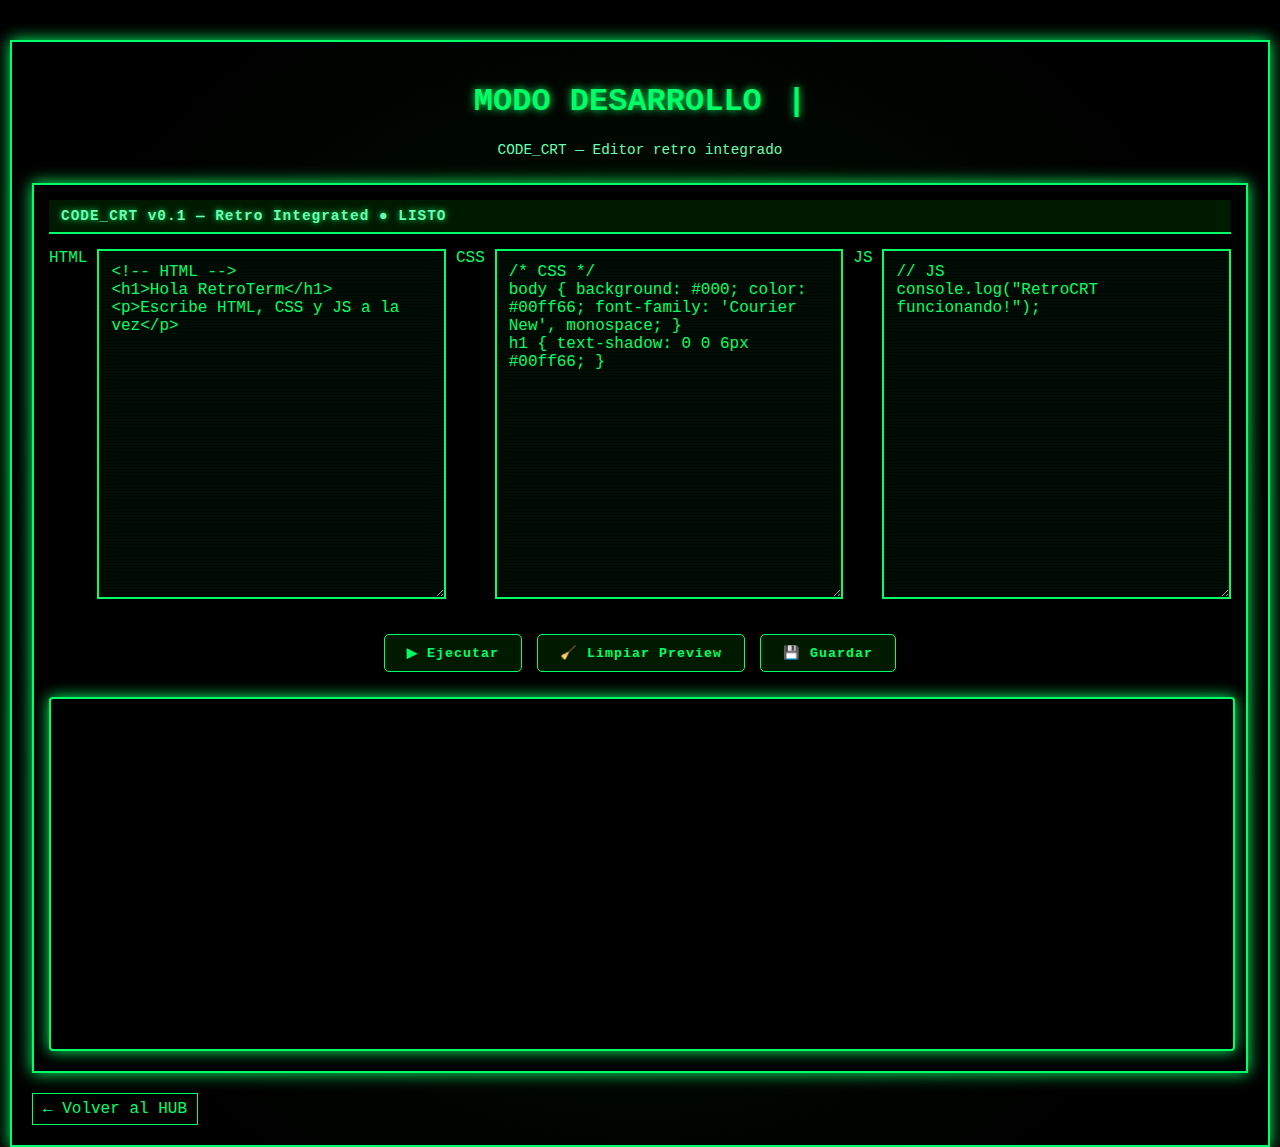
<file: editor.html>
<!DOCTYPE html>
<html lang="es">
<head>
  <meta charset="UTF-8" />
  <meta name="viewport" content="width=device-width, initial-scale=1" />
  <title>CODE_CRT — Editor Retro | RETROTERM.AI</title>
  <link rel="stylesheet" href="estilos.css" />
  <link rel="icon" href="favicon.ico" />

  <style>
    .activa{ 
      display: block !important; 
      opacity: 1 !important; }
  </style>

</head>
<body>

<section class="pantalla activa pantalla-wide">

  <header class="cabecera">
    <h1>MODO DESARROLLO <span class="cursor-blink">|</span></h1>
    <p class="subtitulo">CODE_CRT — Editor retro integrado</p>
  </header>

  <div class="editor-marco">
    <div class="editor-barra">
      <span>CODE_CRT v0.1 &mdash; Retro Integrated</span>
      <span class="editor-barra-estado" id="estado">&#9679; LISTO</span>
    </div>

    <div class="editor-contenedor">
      <div class="editor-label editor-label-html">HTML</div>
      <textarea id="html-editor" class="editor-crt" spellcheck="false"><!-- HTML -->
<h1>Hola RetroTerm</h1>
<p>Escribe HTML, CSS y JS a la vez</p></textarea>

      <div class="editor-label editor-label-css">CSS</div>
      <textarea id="css-editor" class="editor-crt" spellcheck="false">/* CSS */
body { background: #000; color: #00ff66; font-family: 'Courier New', monospace; }
h1 { text-shadow: 0 0 6px #00ff66; }</textarea>

      <div class="editor-label editor-label-js">JS</div>
      <textarea id="js-editor" class="editor-crt" spellcheck="false">// JS
console.log("RetroCRT funcionando!");</textarea>
    </div>

    <div class="editor-botones">
      <button id="ejecutar">&#9654; Ejecutar</button>
      <button id="limpiar">&#129529; Limpiar Preview</button>
      <button id="guardar">&#128190; Guardar</button>
    </div>

    <iframe loading="lazy" id="preview"></iframe>

  </div>

  <a href="index.html" class="volver">&#8592; Volver al HUB</a>

</section>

<script>
  const htmlEditor = document.getElementById('html-editor');
  const cssEditor = document.getElementById('css-editor');
  const jsEditor = document.getElementById('js-editor');
  const preview = document.getElementById('preview');

  function actualizarPreview() {
    const html = htmlEditor.value;
    const css = "<style>" + cssEditor.value + "</style>";
    const js = "<script>" + jsEditor.value + "<\/script>";
    preview.srcdoc = html + css + js;
  }

  // Ejecutar manualmente
  document.getElementById('ejecutar').addEventListener('click', actualizarPreview);

  // Limpiar preview
  document.getElementById('limpiar').addEventListener('click', () => {
    preview.srcdoc = "";
  });

  // Guardar en localStorage
  document.getElementById('guardar').addEventListener('click', () => {
    localStorage.setItem('htmlCRT', htmlEditor.value);
    localStorage.setItem('cssCRT', cssEditor.value);
    localStorage.setItem('jsCRT', jsEditor.value);
    alert('Código guardado en el navegador.');
  });

  // Cargar desde localStorage
  document.getElementById('cargar').addEventListener('click', () => {
    const h = localStorage.getItem('htmlCRT');
    const c = localStorage.getItem('cssCRT');
    const j = localStorage.getItem('jsCRT');
    if(h) htmlEditor.value = h;
    if(c) cssEditor.value = c;
    if(j) jsEditor.value = j;
    actualizarPreview();
  });

  // Vista previa en tiempo real
  [htmlEditor, cssEditor, jsEditor].forEach(editor => {
    editor.addEventListener('input', actualizarPreview);
  });

  // Cargar automáticamente al iniciar
  window.addEventListener('load', () => {
    const h = localStorage.getItem('htmlCRT');
    const c = localStorage.getItem('cssCRT');
    const j = localStorage.getItem('jsCRT');
    if(h) htmlEditor.value = h;
    if(c) cssEditor.value = c;
    if(j) jsEditor.value = j;
    actualizarPreview();
  });
</script>

</body>
</html>
</file>
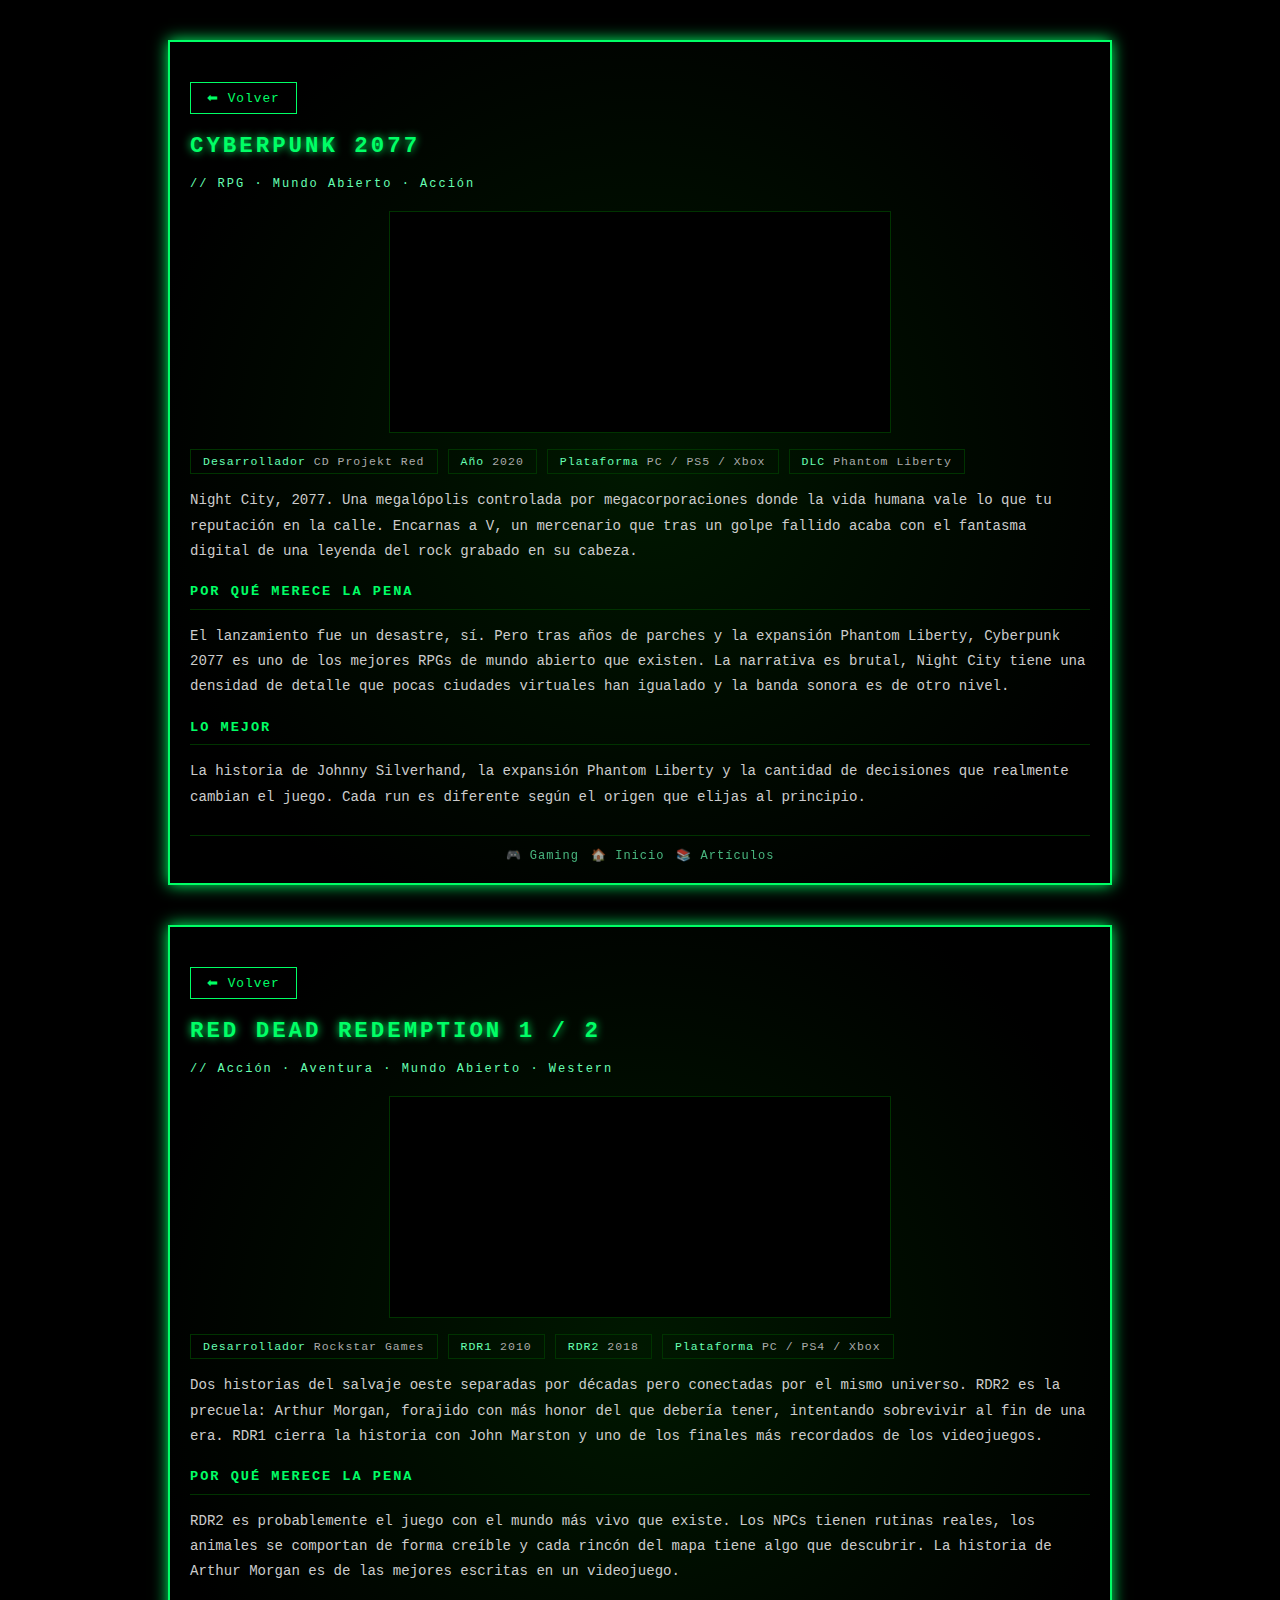
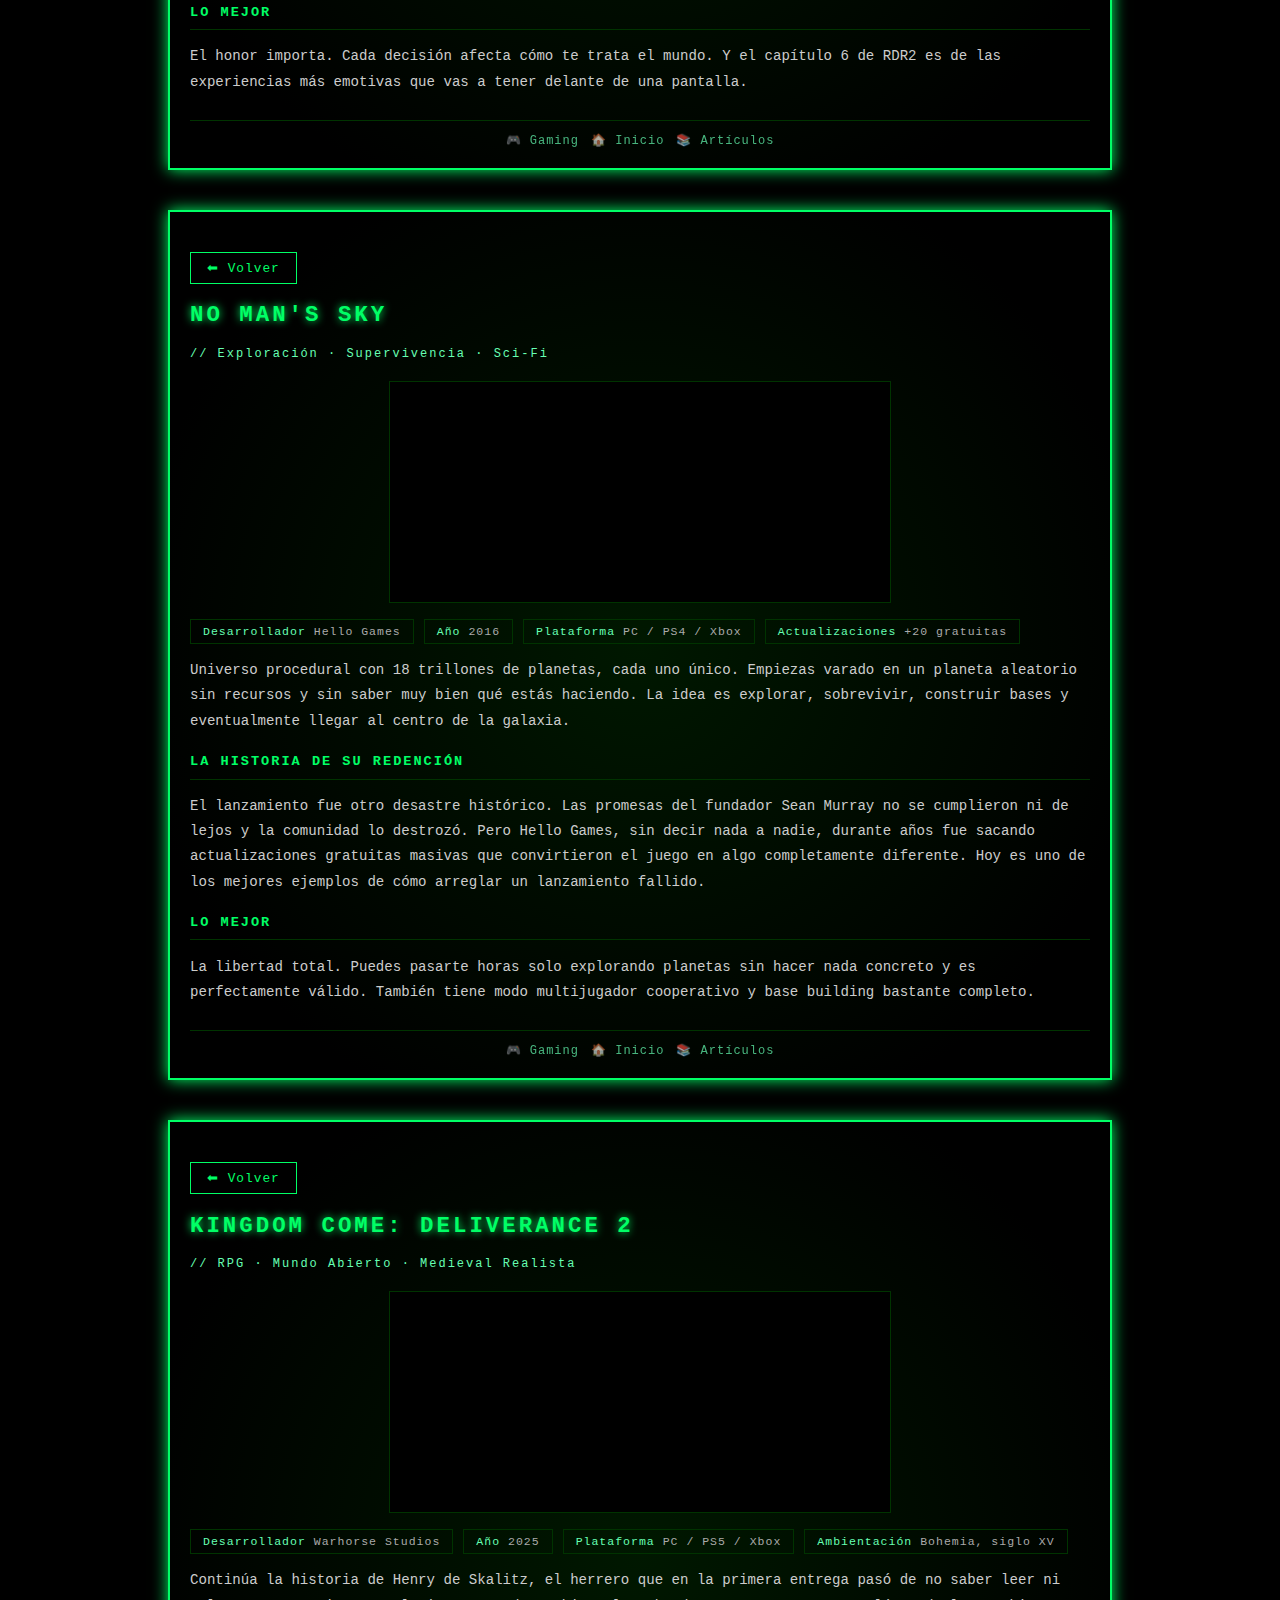
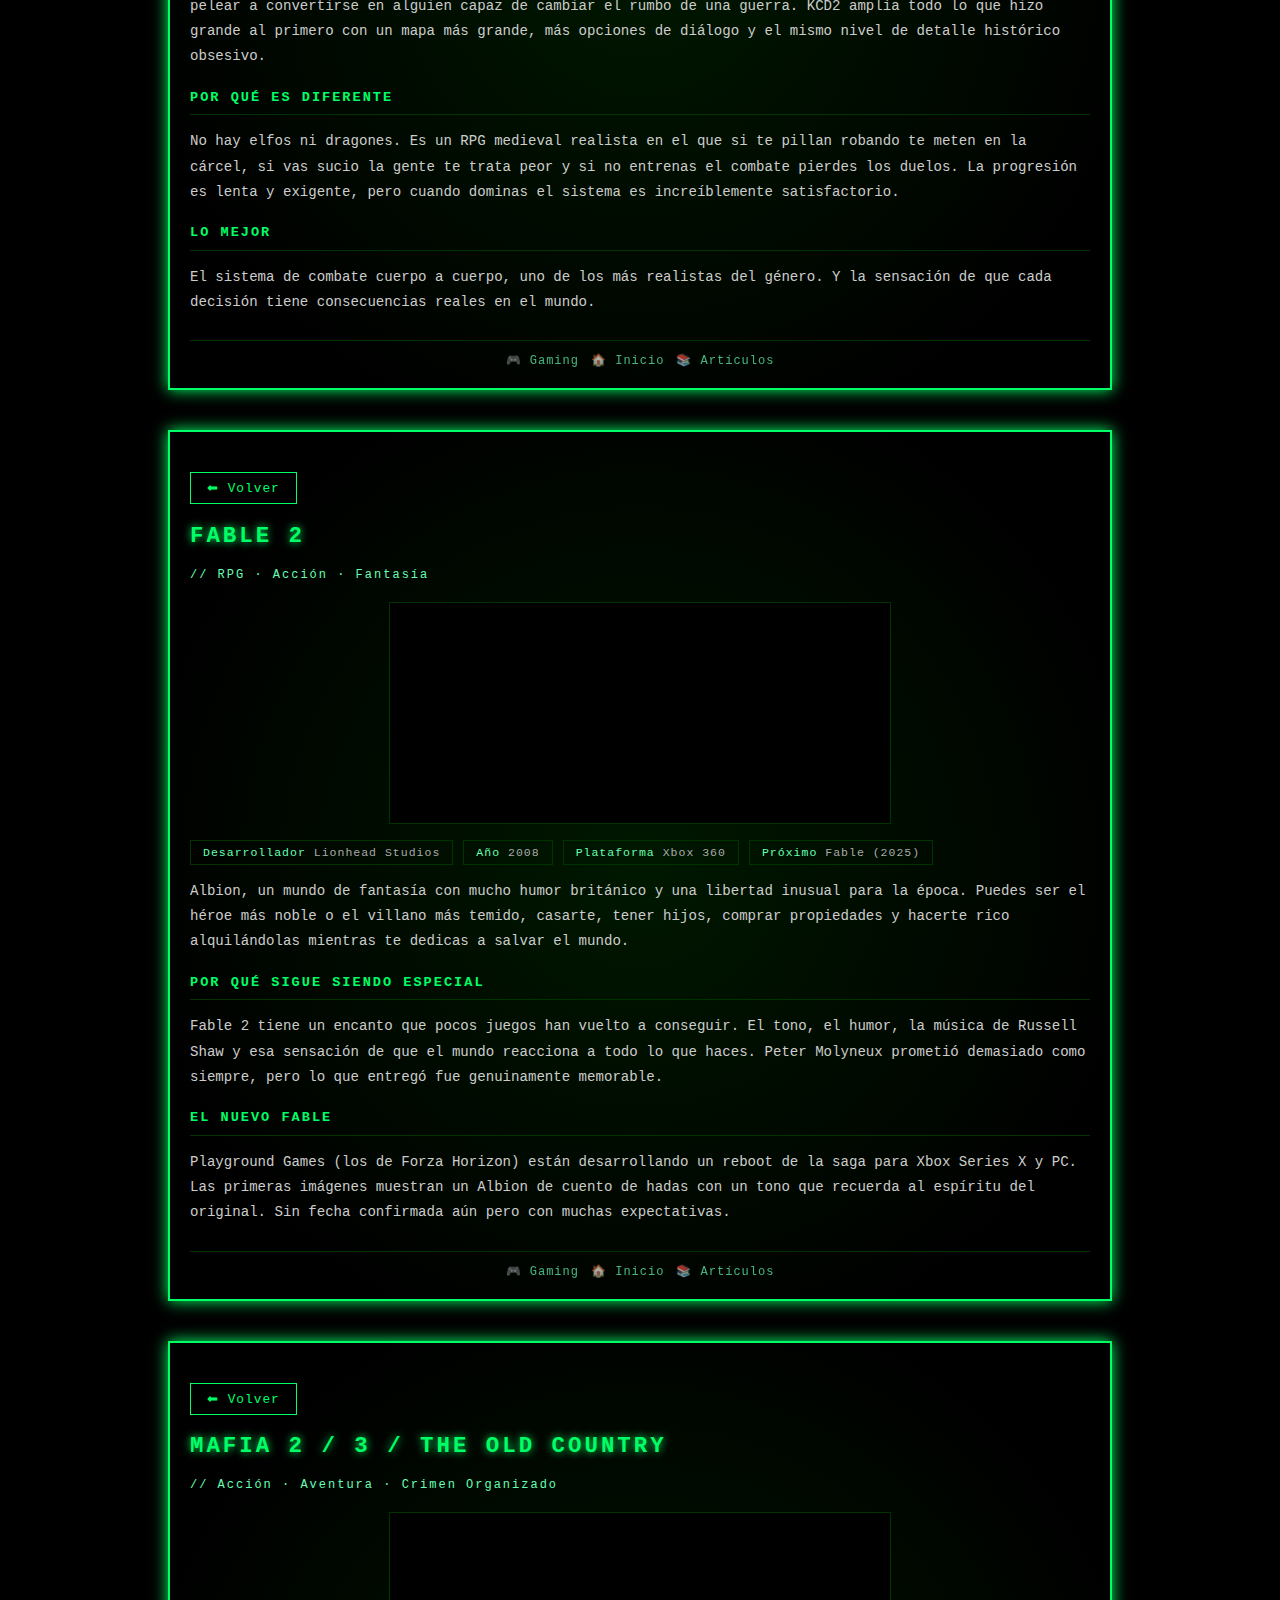
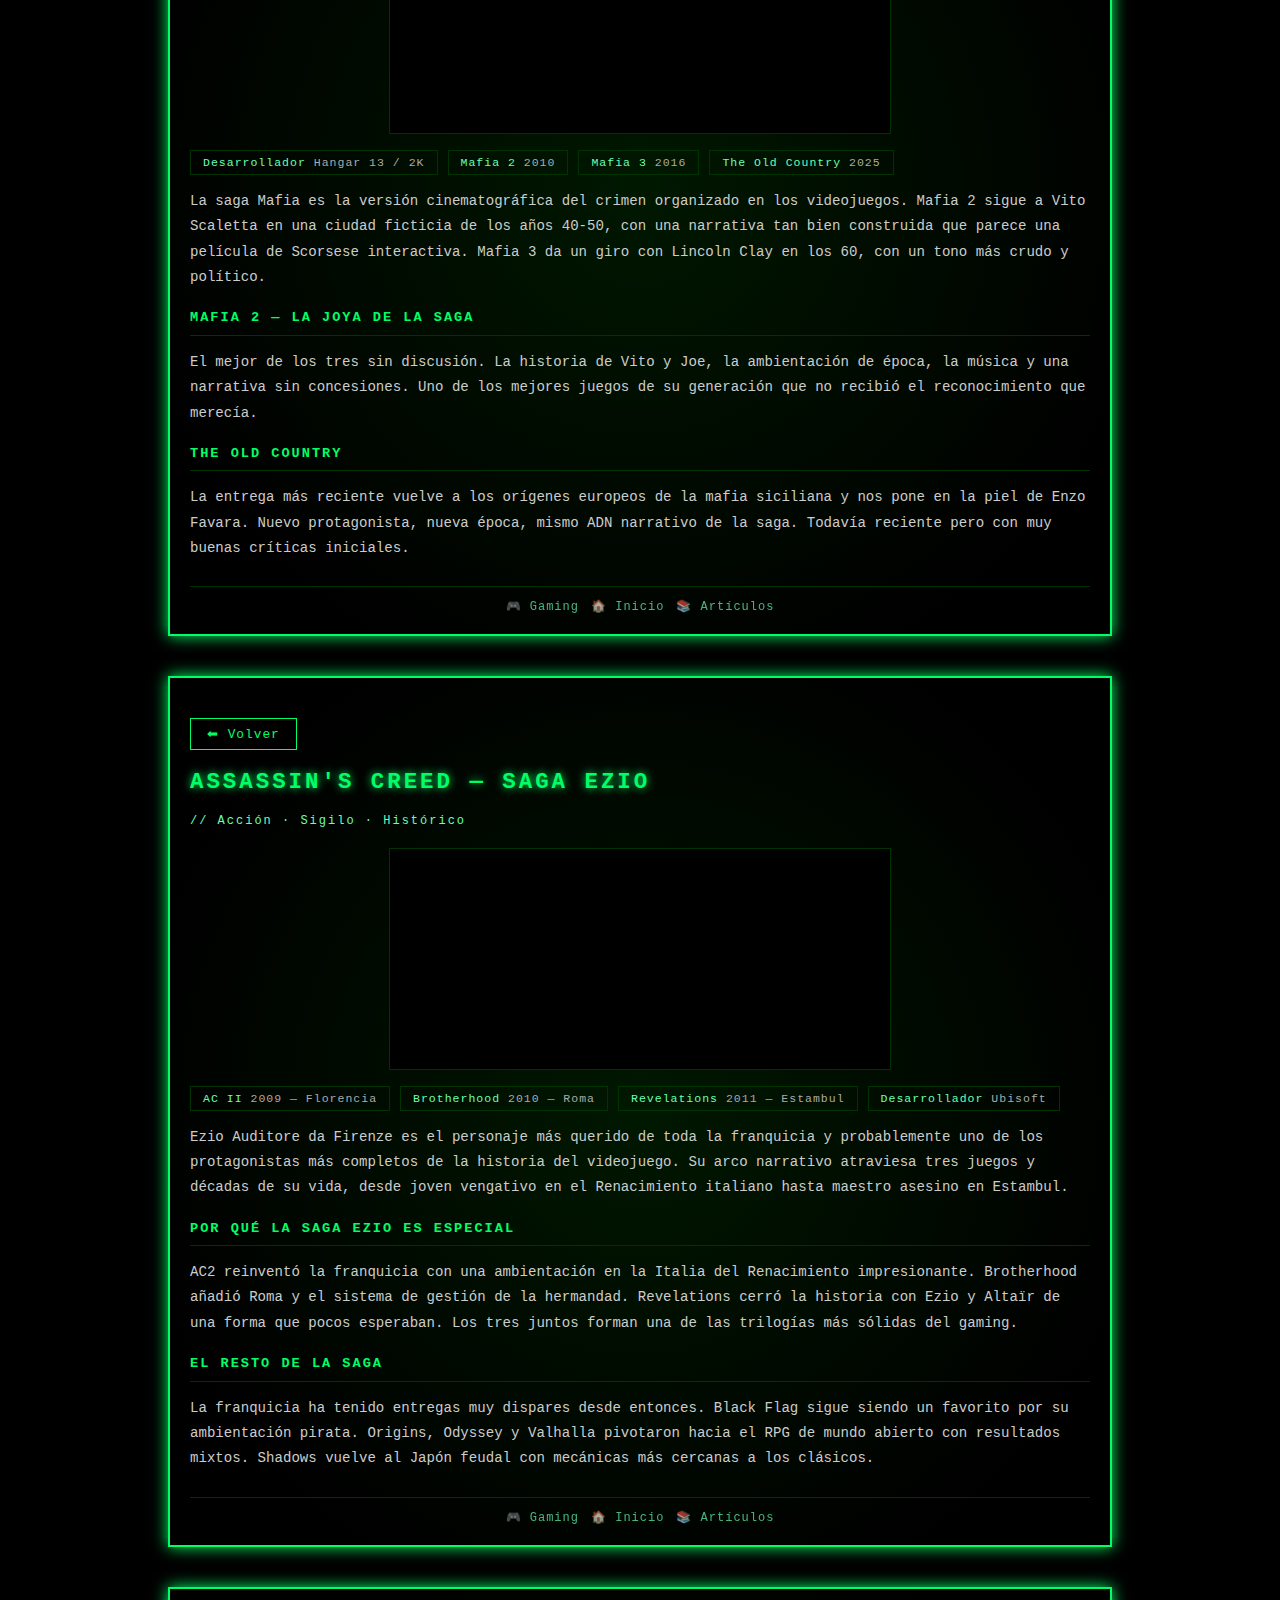
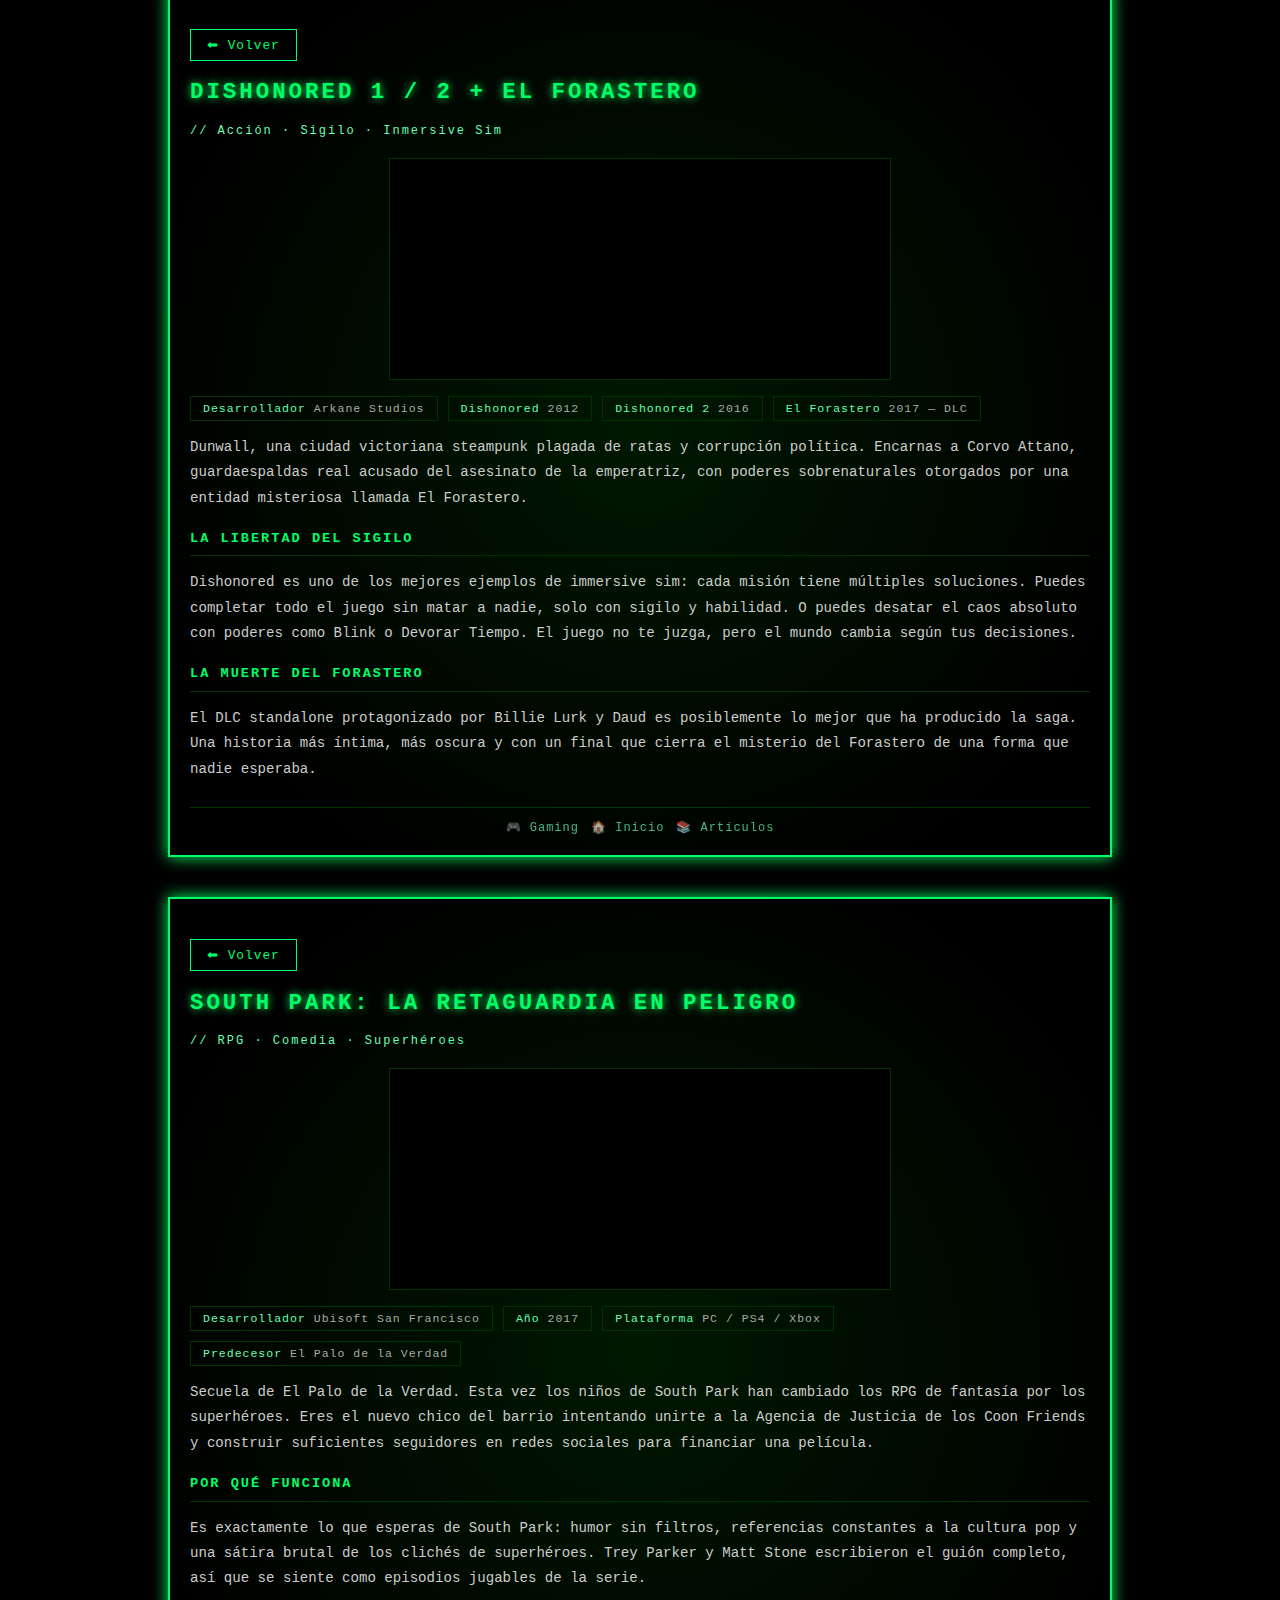
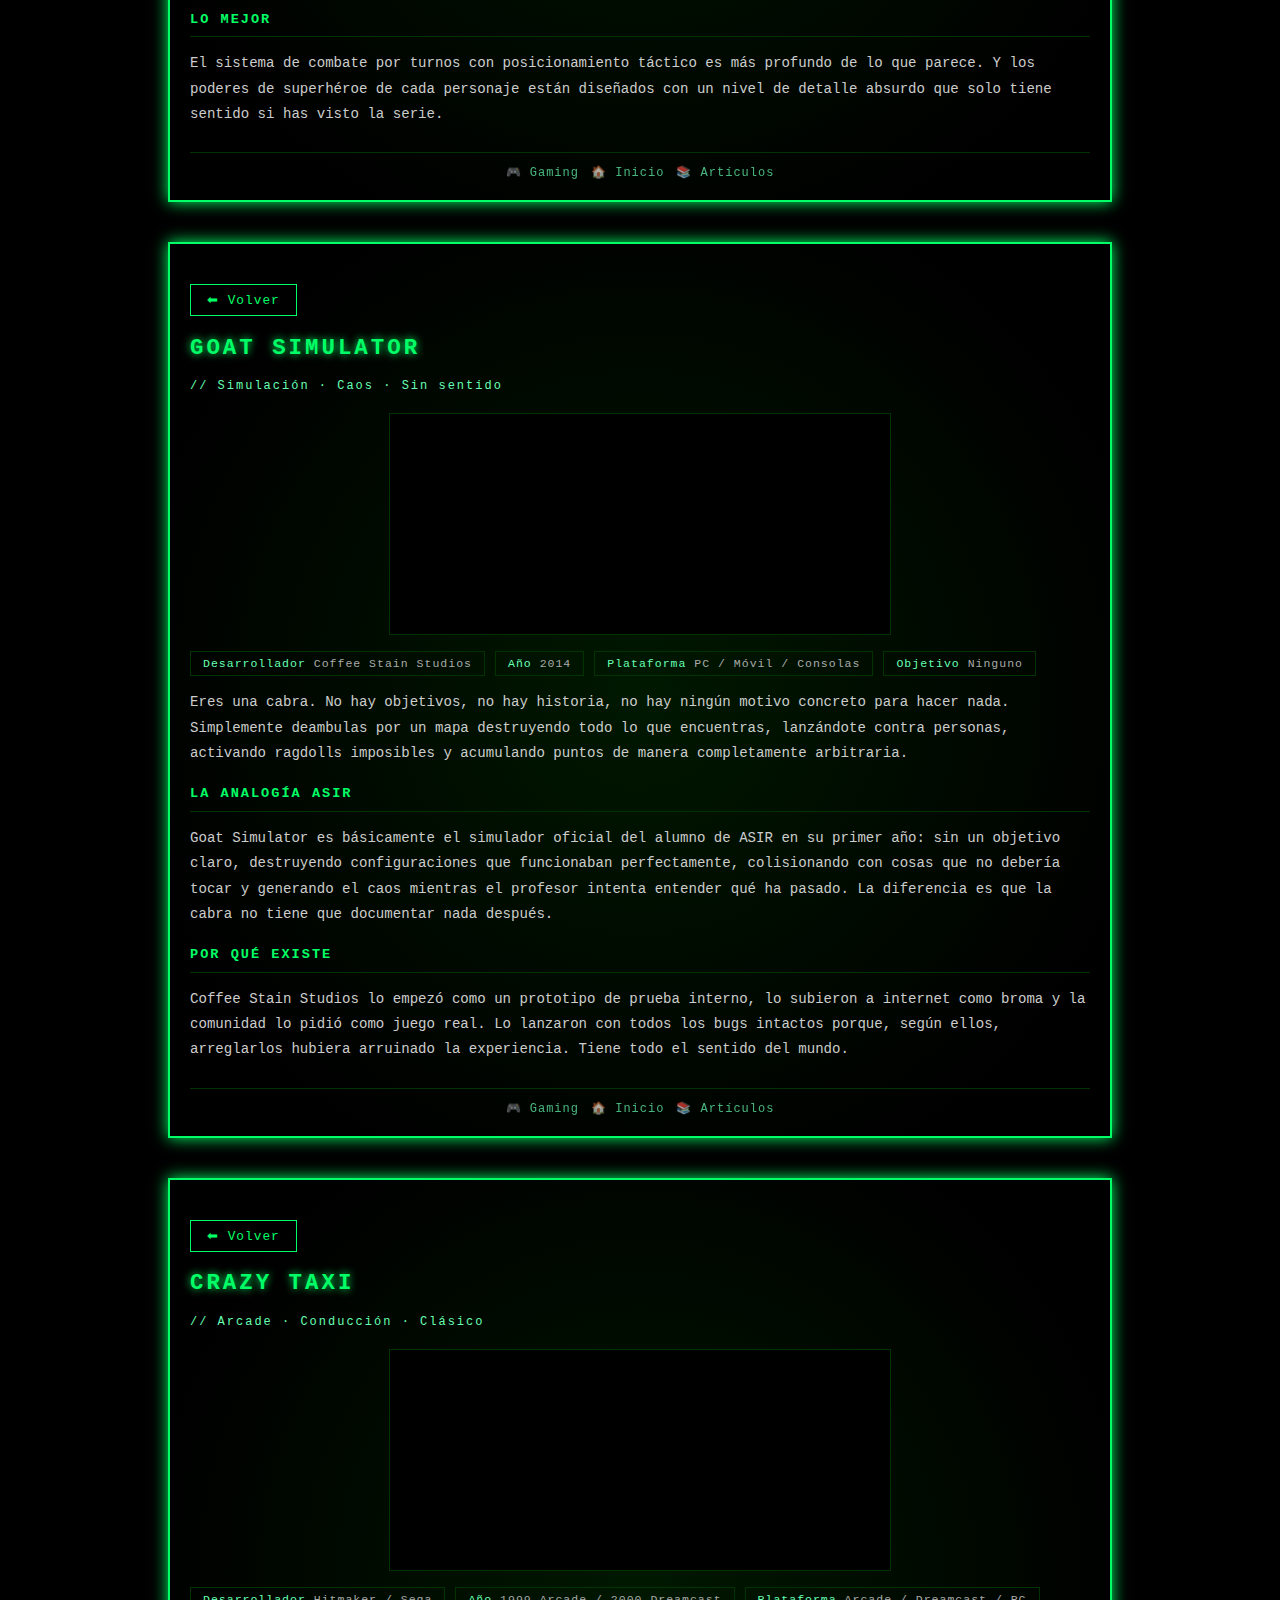
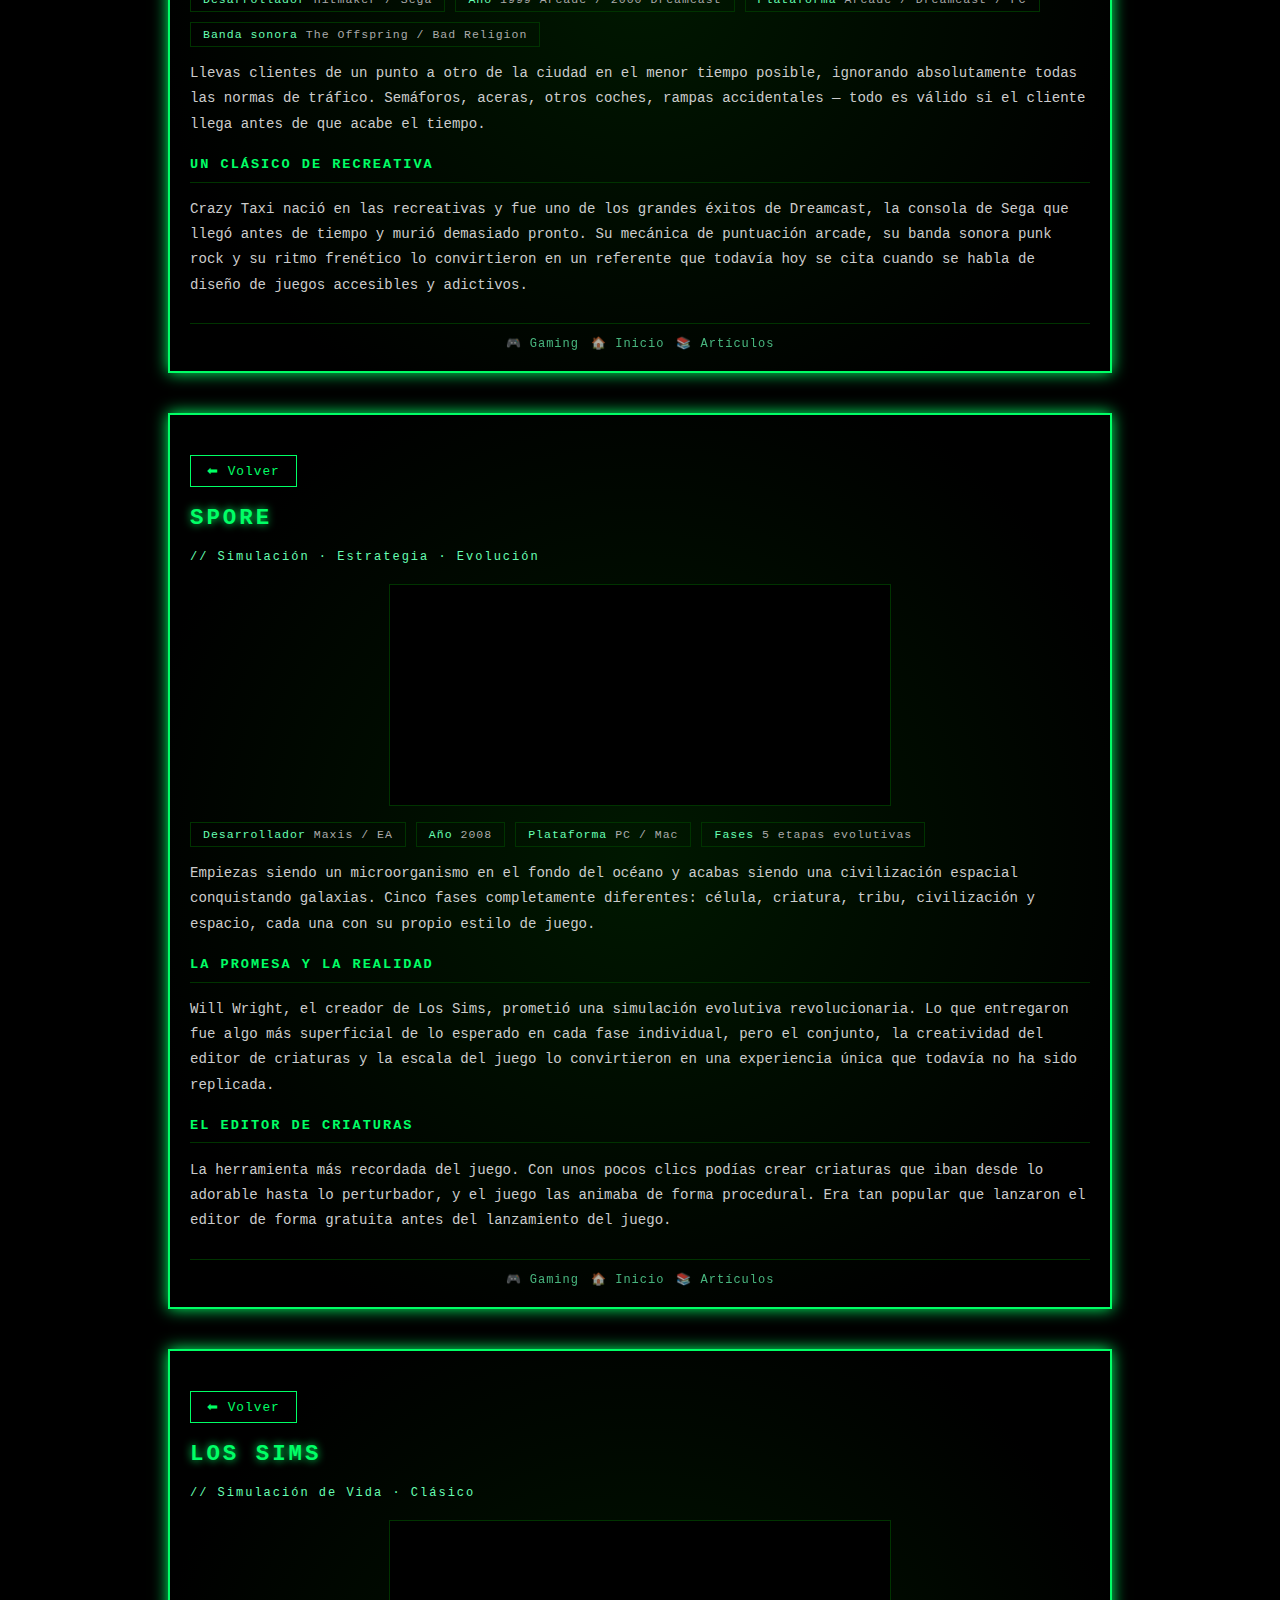
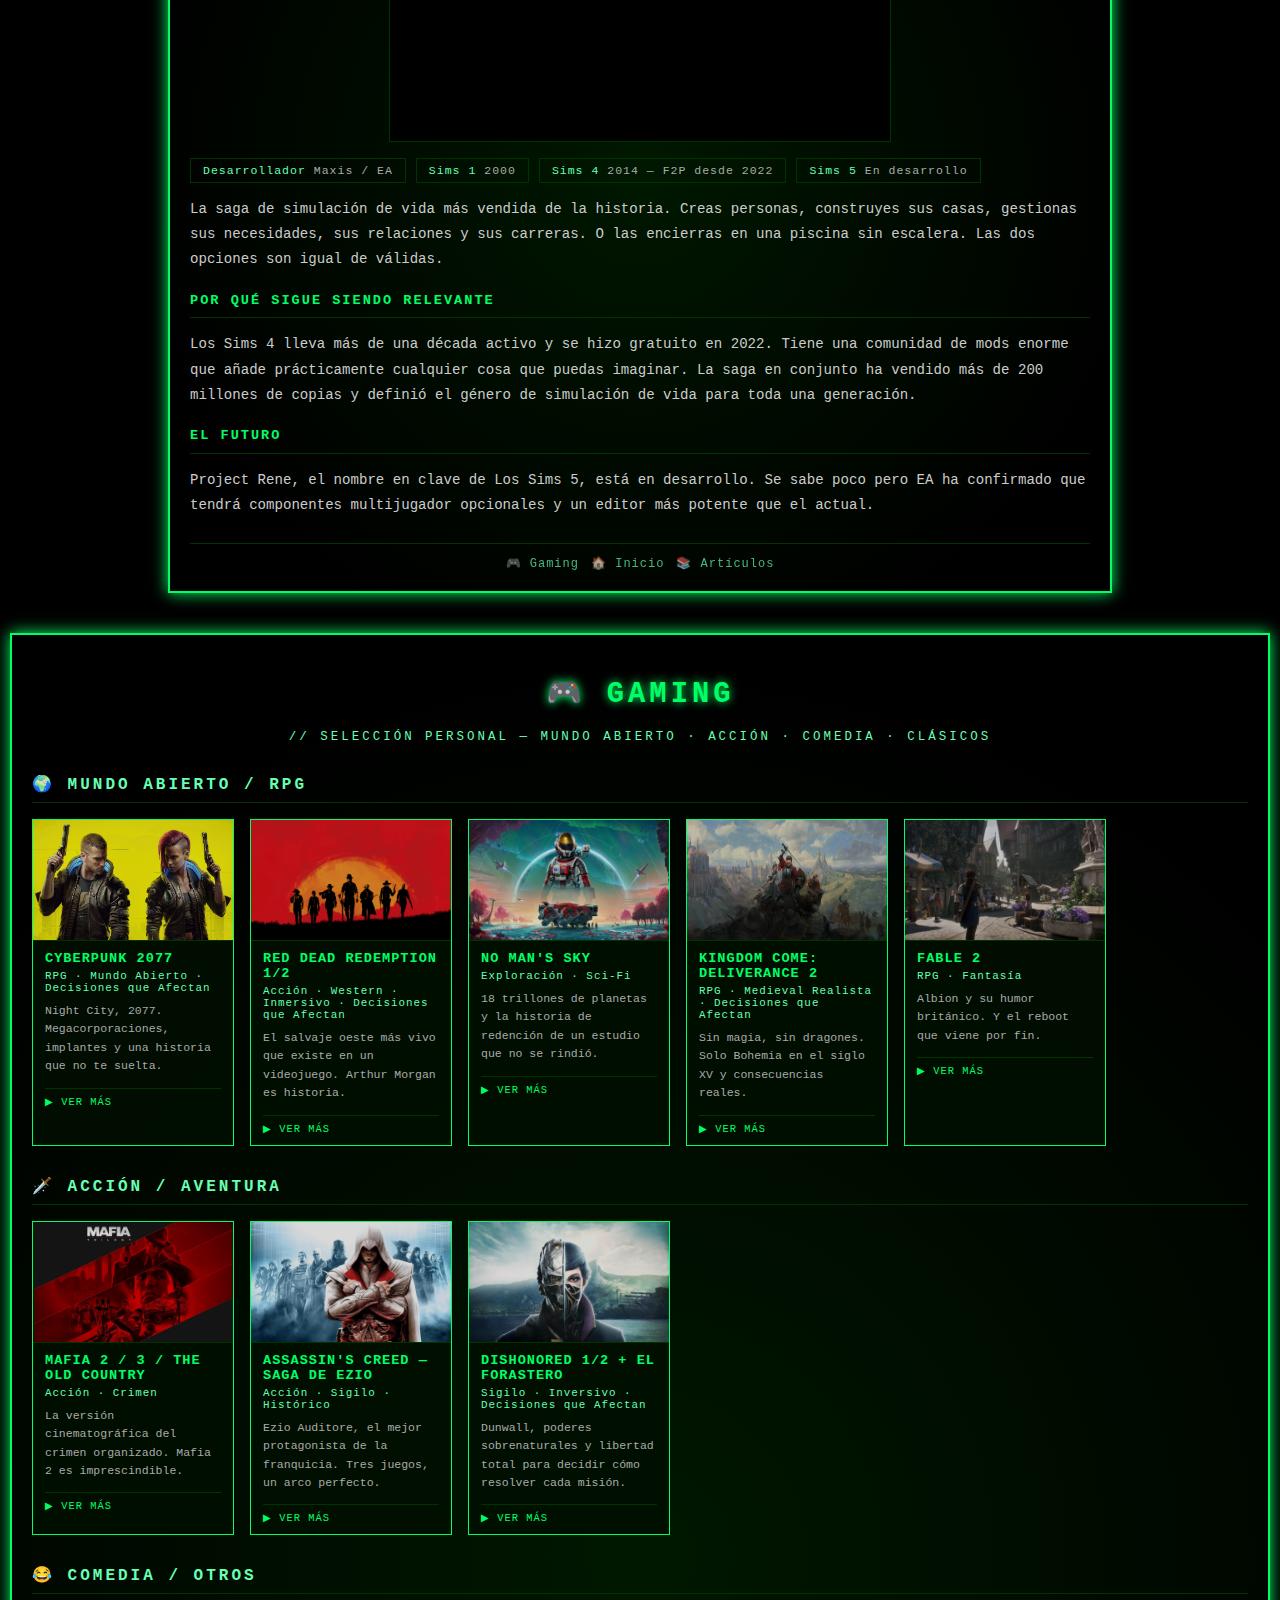
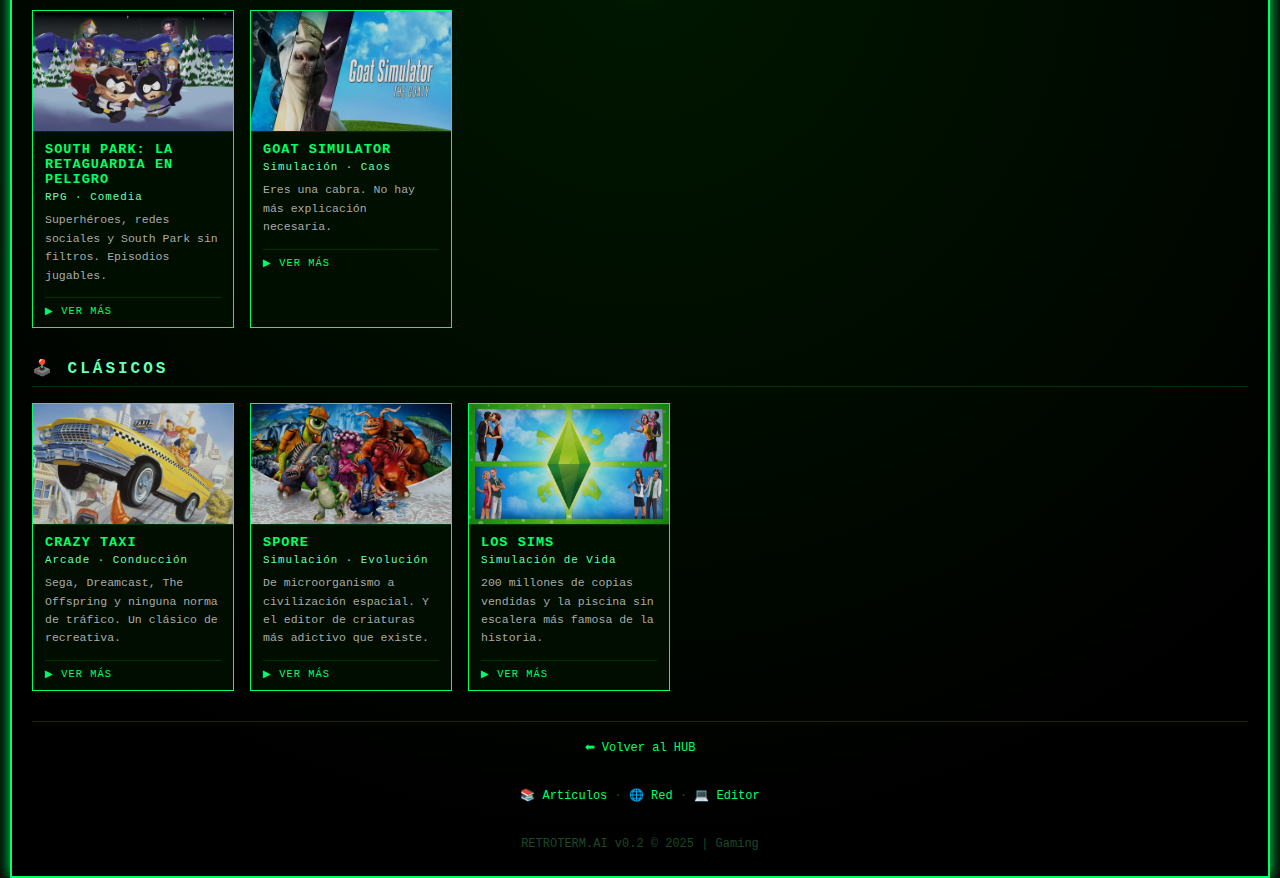
<file: gaming.html>
<!DOCTYPE html>
<html lang="es">
<head>
  <meta charset="UTF-8">
  <meta name="viewport" content="width=device-width, initial-scale=1.0">
  <title>GAMING — RETROTERM.AI</title>
  <meta name="description" content="Selección de juegos recomendados por RETROTERM.AI: mundo abierto, acción, comedia y clásicos.">
  <meta property="og:title" content="Gaming — RETROTERM.AI">
  <meta property="og:description" content="Selección personal de videojuegos: mundo abierto, acción, comedia y clásicos.">
  <meta property="og:image" content="https://ivanchux.github.io/Imagenes/retroterm_ai.jpg">
  <meta property="og:url" content="https://ivanchux.github.io/gaming.html">
  
  <link rel="canonical" href="https://ivanchux.github.io/gaming.html">
  <link rel="stylesheet" href="estilos.css">
  <link rel="icon" href="favicon.ico" type="image/x-icon">

  <style>

    /*  CABECERA  */
    .gaming-header {
      text-align: center;
      margin-bottom: 30px;
    }
    .gaming-header h1 {
      font-size: 1.8rem;
      letter-spacing: 4px;
      text-shadow: 0 0 10px #00ff66;
    }
    .gaming-header p {
      color: #66ffb3;
      font-size: 0.78rem;
      letter-spacing: 3px;
      margin-top: 6px;
    }

    /* VISTA PRINCIPAL: ocultar detalles por defecto */
    .juego-detalle {
      display: none;
    }
    .juego-detalle:target {
      display: block;
    }
    /* Cuando hay un detalle activo, oculta la vista principal */
    .gaming-main {
      display: block;
    }
    #cyberpunk:target ~ .gaming-main,
    #rdr:target ~ .gaming-main,
    #nms:target ~ .gaming-main,
    #kcd2:target ~ .gaming-main,
    #fable:target ~ .gaming-main,
    #mafia:target ~ .gaming-main,
    #ac:target ~ .gaming-main,
    #dishonored:target ~ .gaming-main,
    #southpark:target ~ .gaming-main,
    #goat:target ~ .gaming-main,
    #crazytaxi:target ~ .gaming-main,
    #spore:target ~ .gaming-main,
    #sims:target ~ .gaming-main {
      display: none;
    }

    /* CATEGORÍA */
    .gaming-categoria {
      margin-bottom: 30px;
    }
    .gaming-categoria h2 {
      font-size: 1rem;
      letter-spacing: 3px;
      color: #66ffb3;
      border-bottom: 1px solid #003300;
      padding-bottom: 8px;
      margin-bottom: 16px;
    }

    /* GRID DE CARDS */
    .gaming-grid {
      display: flex;
      flex-wrap: wrap;
      gap: 16px;
    }

    /* CARD */
    .game-card {
      width: 200px;
      border: 1px solid #00ff66;
      background: rgba(0, 15, 0, 0.85);
      display: flex;
      overflow: hidden;
      position: relative;
      flex-direction: column;
      text-decoration: none;
      color: #00ff66;
      transition: box-shadow 0.25s, border-color 0.25s, transform 0.25s;
    }

    .game-card::after {
      content: '';
      position: absolute;
      top: -100%;
      left: 0;
      width: 100%;
      height: 40%;
      background: linear-gradient(to bottom, transparent 0%, rgba(0, 255, 102, 0.04) 50%,transparent 100%);
      transition: top 0.5s ease;
      pointer-events: none;
}

    .game-card:hover::after {
      top: 150%;
    }

    .game-card:hover {
      box-shadow: 0 0 14px rgba(0, 255, 102, 0.3);
      border-color: #66ffb3;
      transform: scale(1.02);
    }
    .game-card-img {
      width: 100%;
      height: 120px;
      background: #000;
      border-bottom: 1px solid #003300;
      overflow: hidden;
      display: flex;
      align-items: center;
      justify-content: center;
    }
    .game-card-img img {
      width: 100%;
      height: 100%;
      display: block;
      filter: brightness(0.85);
    }
    /* Placeholder visible cuando no hay imagen */
    .game-card-img .ph {
      font-size: 2.5rem;
      opacity: 0.3;
    }
    .game-card-info {
      padding: 10px 12px;
      display: flex;
      flex-direction: column;
      gap: 4px;
      flex: 1;
    }
    .game-card-titulo {
      font-size: 0.85rem;
      font-weight: bold;
      letter-spacing: 1px;
    }
    .game-card-genero {
      font-size: 0.68rem;
      color: #66ffb3;
      letter-spacing: 1px;
    }
    .game-card-desc {
      font-size: 0.72rem;
      color: #aaa;
      line-height: 1.6;
      margin-top: 4px;
    }
    .game-card-btn {
      font-size: 0.65rem;
      color: #00ff66;
      letter-spacing: 1px;
      margin-top: 8px;
      border-top: 1px solid #003300;
      padding-top: 6px;
    }

    /* VISTA DETALLADA */
    .detalle-header {
      margin-bottom: 20px;
    }
    .detalle-header h2 {
      font-size: 1.4rem;
      letter-spacing: 3px;
      text-shadow: 0 0 8px #00ff66;
    }
    .detalle-genero {
      font-size: 0.75rem;
      color: #66ffb3;
      letter-spacing: 2px;
      margin-top: 4px;
    }
    .detalle-img {
      width: 100%;
      max-width: 500px;
      height: 220px;
      background: #000;
      border: 1px solid #003300;
      overflow: visible;
      margin: 16px auto;
      display: flex;
      align-items: center;
      justify-content: center;
    }
    .detalle-img img {
      width: 100%;
      height: 100%;
      display: block;
      filter: brightness(0.85);
    }
    .detalle-img .ph {
      font-size: 4rem;
      opacity: 0.2;
    }
    .detalle-body {
      font-size: 0.88rem;
      color: #ccc;
      line-height: 1.8;
      margin-bottom: 12px;
    }
    .detalle-body p{ 
      margin-bottom: 10px; 
    }
    .detalle-body h4 {
      color: #00ff66;
      margin: 16px 0 6px 0;
      font-size: 0.85rem;
      letter-spacing: 2px;
      border-bottom: 1px solid #003300;
      padding-bottom: 4px;
    }
    .detalle-datos {
      display: flex;
      flex-wrap: wrap;
      gap: 10px;
      margin: 14px 0;
    }
    .dato {
      border: 1px solid #003300;
      padding: 5px 12px;
      font-size: 0.72rem;
      color: #66ffb3;
      letter-spacing: 1px;
    }
    .dato span{ 
      color: #aaa; 
    }

    .detalle-volver {
      display: inline-block;
      margin-top: 20px;
      padding: 7px 16px;
      border: 1px solid #00ff66;
      color: #00ff66;
      text-decoration: none;
      font-size: 0.8rem;
      letter-spacing: 1px;
      transition: 0.2s;
    }
    .detalle-volver:hover {
      background: #00ff66;
      color: #000;
    }

    /* FOOTER */
    .gaming-footer {
      margin-top: 30px;
      padding-top: 14px;
      border-top: 1px solid #003300;
      text-align: center;
      font-size: 0.75rem;
      color: #1a4a2a;
      line-height: 2;
    }
    .gaming-footer a{ 
      color: #00ff66; 
      text-decoration: none; 
    }
    .gaming-footer a:hover{ 
      color: #66ffb3; 
    }

    /* RESPONSIVE */
    @media (max-width: 480px) {
      .gaming-grid{ 
        justify-content: center; 
      }
      .game-card{ 
        width: 100%; 
      }
      .gaming-header h1{ 
        font-size: 1.3rem; 
      }
    }

    .pantalla{ 
      display: block !important; 
    }
    
    .seccion{ 
      opacity: 1 !important; 
    }

  </style>
</head>
<body>

<!-------------------------- VISTAS DETALLADAS — se muestran con :target --------------------------->

<!-- CYBERPUNK 2077 -->
<section id="cyberpunk" class="pantalla seccion juego-detalle activa ">
  <div class="detalle-header">
    <a href="gaming.html" class="detalle-volver">⬅ Volver</a>
    <h2>CYBERPUNK 2077</h2>
    <p class="detalle-genero">// RPG · Mundo Abierto · Acción</p>
  </div>
  <div class="detalle-img">
    <iframe loading="lazy" width="100%" height="100%" src="https://www.youtube.com/embed/UWye-NVcuuU?autoplay=1&mute=1" title="Trailer Cyberpunk 2077" allowfullscreen style="border:none;"></iframe>
  </div>
  <div class="detalle-datos">
    <div class="dato">Desarrollador <span>CD Projekt Red</span></div>
    <div class="dato">Año <span>2020</span></div>
    <div class="dato">Plataforma <span>PC / PS5 / Xbox</span></div>
    <div class="dato">DLC <span>Phantom Liberty</span></div>
  </div>
  <div class="detalle-body">
    <p>Night City, 2077. Una megalópolis controlada por megacorporaciones donde la vida humana vale lo que tu reputación en la calle. Encarnas a V, un mercenario que tras un golpe fallido acaba con el fantasma digital de una leyenda del rock grabado en su cabeza.</p>
    <h4>POR QUÉ MERECE LA PENA</h4>
    <p>El lanzamiento fue un desastre, sí. Pero tras años de parches y la expansión Phantom Liberty, Cyberpunk 2077 es uno de los mejores RPGs de mundo abierto que existen. La narrativa es brutal, Night City tiene una densidad de detalle que pocas ciudades virtuales han igualado y la banda sonora es de otro nivel.</p>
    <h4>LO MEJOR</h4>
    <p>La historia de Johnny Silverhand, la expansión Phantom Liberty y la cantidad de decisiones que realmente cambian el juego. Cada run es diferente según el origen que elijas al principio.</p>
  </div>
  <nav class="nav-pie">
    <a href="gaming.html">🎮 Gaming</a>
    <a href="index.html">🏠 Inicio</a>
    <a href="articulos.html">📚 Artículos</a>
  </nav>
</section>

<!-- RED DEAD REDEMPTION -->
<section id="rdr" class="pantalla seccion juego-detalle">
  <div class="detalle-header">
    <a href="gaming.html" class="detalle-volver">⬅ Volver</a>
    <h2>RED DEAD REDEMPTION 1 / 2</h2>
    <p class="detalle-genero">// Acción · Aventura · Mundo Abierto · Western</p>
  </div>
  <div class="detalle-img">
    <iframe loading="lazy" width="100%" height="100%" src="https://www.youtube.com/embed/df_z1u2pHYA?autoplay=1&mute=1" title="Trailer" allowfullscreen style="border:none;"></iframe>
  </div>
  <div class="detalle-datos">
    <div class="dato">Desarrollador <span>Rockstar Games</span></div>
    <div class="dato">RDR1 <span>2010</span></div>
    <div class="dato">RDR2 <span>2018</span></div>
    <div class="dato">Plataforma <span>PC / PS4 / Xbox</span></div>
  </div>
  <div class="detalle-body">
    <p>Dos historias del salvaje oeste separadas por décadas pero conectadas por el mismo universo. RDR2 es la precuela: Arthur Morgan, forajido con más honor del que debería tener, intentando sobrevivir al fin de una era. RDR1 cierra la historia con John Marston y uno de los finales más recordados de los videojuegos.</p>
    <h4>POR QUÉ MERECE LA PENA</h4>
    <p>RDR2 es probablemente el juego con el mundo más vivo que existe. Los NPCs tienen rutinas reales, los animales se comportan de forma creíble y cada rincón del mapa tiene algo que descubrir. La historia de Arthur Morgan es de las mejores escritas en un videojuego.</p>
    <h4>LO MEJOR</h4>
    <p>El honor importa. Cada decisión afecta cómo te trata el mundo. Y el capítulo 6 de RDR2 es de las experiencias más emotivas que vas a tener delante de una pantalla.</p>
  </div>
  <nav class="nav-pie">
    <a href="gaming.html">🎮 Gaming</a>
    <a href="index.html">🏠 Inicio</a>
    <a href="articulos.html">📚 Artículos</a>
  </nav>
</section>

<!-- NO MAN'S SKY -->
<section id="nms" class="pantalla seccion juego-detalle">
  <div class="detalle-header">
    <a href="gaming.html" class="detalle-volver">⬅ Volver</a>
    <h2>NO MAN'S SKY</h2>
    <p class="detalle-genero">// Exploración · Supervivencia · Sci-Fi</p>
  </div>
  <div class="detalle-img">
    <iframe loading="lazy" width="100%" height="100%" src="https://www.youtube.com/embed/A6-9PMgqBbQ?autoplay=1&mute=1" title="Trailer" allowfullscreen style="border:none;"></iframe>
  </div>
  <div class="detalle-datos">
    <div class="dato">Desarrollador <span>Hello Games</span></div>
    <div class="dato">Año <span>2016</span></div>
    <div class="dato">Plataforma <span>PC / PS4 / Xbox</span></div>
    <div class="dato">Actualizaciones <span>+20 gratuitas</span></div>
  </div>
  <div class="detalle-body">
    <p>Universo procedural con 18 trillones de planetas, cada uno único. Empiezas varado en un planeta aleatorio sin recursos y sin saber muy bien qué estás haciendo. La idea es explorar, sobrevivir, construir bases y eventualmente llegar al centro de la galaxia.</p>
    <h4>LA HISTORIA DE SU REDENCIÓN</h4>
    <p>El lanzamiento fue otro desastre histórico. Las promesas del fundador Sean Murray no se cumplieron ni de lejos y la comunidad lo destrozó. Pero Hello Games, sin decir nada a nadie, durante años fue sacando actualizaciones gratuitas masivas que convirtieron el juego en algo completamente diferente. Hoy es uno de los mejores ejemplos de cómo arreglar un lanzamiento fallido.</p>
    <h4>LO MEJOR</h4>
    <p>La libertad total. Puedes pasarte horas solo explorando planetas sin hacer nada concreto y es perfectamente válido. También tiene modo multijugador cooperativo y base building bastante completo.</p>
  </div>
  <nav class="nav-pie">
    <a href="gaming.html">🎮 Gaming</a>
    <a href="index.html">🏠 Inicio</a>
    <a href="articulos.html">📚 Artículos</a>
  </nav>
</section>

<!-- KINGDOM COME DELIVERANCE 2 -->
<section id="kcd2" class="pantalla seccion juego-detalle">
  <div class="detalle-header">
    <a href="gaming.html" class="detalle-volver">⬅ Volver</a>
    <h2>KINGDOM COME: DELIVERANCE 2</h2>
    <p class="detalle-genero">// RPG · Mundo Abierto · Medieval Realista</p>
  </div>
  <div class="detalle-img">
    <iframe loading="lazy" width="100%" height="100%" src="https://www.youtube.com/embed/8CuaPM70iu4?autoplay=1&mute=1" title="Trailer" allowfullscreen style="border:none;"></iframe>
  </div>
  <div class="detalle-datos">
    <div class="dato">Desarrollador <span>Warhorse Studios</span></div>
    <div class="dato">Año <span>2025</span></div>
    <div class="dato">Plataforma <span>PC / PS5 / Xbox</span></div>
    <div class="dato">Ambientación <span>Bohemia, siglo XV</span></div>
  </div>
  <div class="detalle-body">
    <p>Continúa la historia de Henry de Skalitz, el herrero que en la primera entrega pasó de no saber leer ni pelear a convertirse en alguien capaz de cambiar el rumbo de una guerra. KCD2 amplía todo lo que hizo grande al primero con un mapa más grande, más opciones de diálogo y el mismo nivel de detalle histórico obsesivo.</p>
    <h4>POR QUÉ ES DIFERENTE</h4>
    <p>No hay elfos ni dragones. Es un RPG medieval realista en el que si te pillan robando te meten en la cárcel, si vas sucio la gente te trata peor y si no entrenas el combate pierdes los duelos. La progresión es lenta y exigente, pero cuando dominas el sistema es increíblemente satisfactorio.</p>
    <h4>LO MEJOR</h4>
    <p>El sistema de combate cuerpo a cuerpo, uno de los más realistas del género. Y la sensación de que cada decisión tiene consecuencias reales en el mundo.</p>
  </div>
  <nav class="nav-pie">
    <a href="gaming.html">🎮 Gaming</a>
    <a href="index.html">🏠 Inicio</a>
    <a href="articulos.html">📚 Artículos</a>
  </nav>
</section>

<!-- FABLE 2 -->
<section id="fable" class="pantalla seccion juego-detalle">
  <div class="detalle-header">
    <a href="gaming.html" class="detalle-volver">⬅ Volver</a>
    <h2>FABLE 2</h2>
    <p class="detalle-genero">// RPG · Acción · Fantasía</p>
  </div>
  <div class="detalle-img">
    <iframe loading="lazy" width="100%" height="100%" src="https://www.youtube.com/embed/PEQRwpMYPaw?autoplay=1&mute=1" title="Trailer" allowfullscreen style="border:none;"></iframe>
  </div>
  <div class="detalle-datos">
    <div class="dato">Desarrollador <span>Lionhead Studios</span></div>
    <div class="dato">Año <span>2008</span></div>
    <div class="dato">Plataforma <span>Xbox 360</span></div>
    <div class="dato">Próximo <span>Fable (2025)</span></div>
  </div>
  <div class="detalle-body">
    <p>Albion, un mundo de fantasía con mucho humor británico y una libertad inusual para la época. Puedes ser el héroe más noble o el villano más temido, casarte, tener hijos, comprar propiedades y hacerte rico alquilándolas mientras te dedicas a salvar el mundo.</p>
    <h4>POR QUÉ SIGUE SIENDO ESPECIAL</h4>
    <p>Fable 2 tiene un encanto que pocos juegos han vuelto a conseguir. El tono, el humor, la música de Russell Shaw y esa sensación de que el mundo reacciona a todo lo que haces. Peter Molyneux prometió demasiado como siempre, pero lo que entregó fue genuinamente memorable.</p>
    <h4>EL NUEVO FABLE</h4>
    <p>Playground Games (los de Forza Horizon) están desarrollando un reboot de la saga para Xbox Series X y PC. Las primeras imágenes muestran un Albion de cuento de hadas con un tono que recuerda al espíritu del original. Sin fecha confirmada aún pero con muchas expectativas.</p>
  </div>
  <nav class="nav-pie">
    <a href="gaming.html">🎮 Gaming</a>
    <a href="index.html">🏠 Inicio</a>
    <a href="articulos.html">📚 Artículos</a>
  </nav>
</section>

<!-- MAFIA -->
<section id="mafia" class="pantalla seccion juego-detalle">
  <div class="detalle-header">
    <a href="gaming.html" class="detalle-volver">⬅ Volver</a>
    <h2>MAFIA 2 / 3 / THE OLD COUNTRY</h2>
    <p class="detalle-genero">// Acción · Aventura · Crimen Organizado</p>
  </div>
  <div class="detalle-img">
    <iframe loading="lazy" width="100%" height="100%" src="https://www.youtube.com/embed/wHoqwphzhzc?autoplay=1&mute=1" title="Trailer" allowfullscreen style="border:none;"></iframe>
  </div>
  <div class="detalle-datos">
    <div class="dato">Desarrollador <span>Hangar 13 / 2K</span></div>
    <div class="dato">Mafia 2 <span>2010</span></div>
    <div class="dato">Mafia 3 <span>2016</span></div>
    <div class="dato">The Old Country <span>2025</span></div>
  </div>
  <div class="detalle-body">
    <p>La saga Mafia es la versión cinematográfica del crimen organizado en los videojuegos. Mafia 2 sigue a Vito Scaletta en una ciudad ficticia de los años 40-50, con una narrativa tan bien construida que parece una película de Scorsese interactiva. Mafia 3 da un giro con Lincoln Clay en los 60, con un tono más crudo y político.</p>
    <h4>MAFIA 2 — LA JOYA DE LA SAGA</h4>
    <p>El mejor de los tres sin discusión. La historia de Vito y Joe, la ambientación de época, la música y una narrativa sin concesiones. Uno de los mejores juegos de su generación que no recibió el reconocimiento que merecía.</p>
    <h4>THE OLD COUNTRY</h4>
    <p>La entrega más reciente vuelve a los orígenes europeos de la mafia siciliana y nos pone en la piel de Enzo Favara. Nuevo protagonista, nueva época, mismo ADN narrativo de la saga. Todavía reciente pero con muy buenas críticas iniciales.</p>
  </div>
  <nav class="nav-pie">
    <a href="gaming.html">🎮 Gaming</a>
    <a href="index.html">🏠 Inicio</a>
    <a href="articulos.html">📚 Artículos</a>
  </nav>
</section>

<!-- ASSASSIN'S CREED -->
<section id="ac" class="pantalla seccion juego-detalle">
  <div class="detalle-header">
    <a href="gaming.html" class="detalle-volver">⬅ Volver</a>
    <h2>ASSASSIN'S CREED — SAGA EZIO</h2>
    <p class="detalle-genero">// Acción · Sigilo · Histórico</p>
  </div>
  <div class="detalle-img">
    <iframe loading="lazy" width="100%" height="100%" src="https://www.youtube.com/embed/b2Ay0plpImA?autoplay=1&mute=1" title="Trailer" allowfullscreen style="border:none;"></iframe>
  </div>
  <div class="detalle-datos">
    <div class="dato">AC II <span>2009 — Florencia</span></div>
    <div class="dato">Brotherhood <span>2010 — Roma</span></div>
    <div class="dato">Revelations <span>2011 — Estambul</span></div>
    <div class="dato">Desarrollador <span>Ubisoft</span></div>
  </div>
  <div class="detalle-body">
    <p>Ezio Auditore da Firenze es el personaje más querido de toda la franquicia y probablemente uno de los protagonistas más completos de la historia del videojuego. Su arco narrativo atraviesa tres juegos y décadas de su vida, desde joven vengativo en el Renacimiento italiano hasta maestro asesino en Estambul.</p>
    <h4>POR QUÉ LA SAGA EZIO ES ESPECIAL</h4>
    <p>AC2 reinventó la franquicia con una ambientación en la Italia del Renacimiento impresionante. Brotherhood añadió Roma y el sistema de gestión de la hermandad. Revelations cerró la historia con Ezio y Altaïr de una forma que pocos esperaban. Los tres juntos forman una de las trilogías más sólidas del gaming.</p>
    <h4>EL RESTO DE LA SAGA</h4>
    <p>La franquicia ha tenido entregas muy dispares desde entonces. Black Flag sigue siendo un favorito por su ambientación pirata. Origins, Odyssey y Valhalla pivotaron hacia el RPG de mundo abierto con resultados mixtos. Shadows vuelve al Japón feudal con mecánicas más cercanas a los clásicos.</p>
  </div>
  <nav class="nav-pie">
    <a href="gaming.html">🎮 Gaming</a>
    <a href="index.html">🏠 Inicio</a>
    <a href="articulos.html">📚 Artículos</a>
  </nav>
</section>

<!-- DISHONORED -->
<section id="dishonored" class="pantalla seccion juego-detalle">
  <div class="detalle-header">
    <a href="gaming.html" class="detalle-volver">⬅ Volver</a>
    <h2>DISHONORED 1 / 2 + EL FORASTERO</h2>
    <p class="detalle-genero">// Acción · Sigilo · Inmersive Sim</p>
  </div>
  <div class="detalle-img">
    <iframe loading="lazy" width="100%" height="100%" src="https://www.youtube.com/embed/d4-Tr1wABOA?autoplay=1&mute=1" title="Trailer" allowfullscreen style="border:none;"></iframe>
  </div>
  <div class="detalle-datos">
    <div class="dato">Desarrollador <span>Arkane Studios</span></div>
    <div class="dato">Dishonored <span>2012</span></div>
    <div class="dato">Dishonored 2 <span>2016</span></div>
    <div class="dato">El Forastero <span>2017 — DLC</span></div>
  </div>
  <div class="detalle-body">
    <p>Dunwall, una ciudad victoriana steampunk plagada de ratas y corrupción política. Encarnas a Corvo Attano, guardaespaldas real acusado del asesinato de la emperatriz, con poderes sobrenaturales otorgados por una entidad misteriosa llamada El Forastero.</p>
    <h4>LA LIBERTAD DEL SIGILO</h4>
    <p>Dishonored es uno de los mejores ejemplos de immersive sim: cada misión tiene múltiples soluciones. Puedes completar todo el juego sin matar a nadie, solo con sigilo y habilidad. O puedes desatar el caos absoluto con poderes como Blink o Devorar Tiempo. El juego no te juzga, pero el mundo cambia según tus decisiones.</p>
    <h4>LA MUERTE DEL FORASTERO</h4>
    <p>El DLC standalone protagonizado por Billie Lurk y Daud es posiblemente lo mejor que ha producido la saga. Una historia más íntima, más oscura y con un final que cierra el misterio del Forastero de una forma que nadie esperaba.</p>
  </div>
  <nav class="nav-pie">
    <a href="gaming.html">🎮 Gaming</a>
    <a href="index.html">🏠 Inicio</a>
    <a href="articulos.html">📚 Artículos</a>
  </nav>
</section>

<!-- SOUTH PARK -->
<section id="southpark" class="pantalla seccion juego-detalle">
  <div class="detalle-header">
    <a href="gaming.html" class="detalle-volver">⬅ Volver</a>
    <h2>SOUTH PARK: LA RETAGUARDIA EN PELIGRO</h2>
    <p class="detalle-genero">// RPG · Comedia · Superhéroes</p>
  </div>
  <div class="detalle-img">
    <iframe loading="lazy" width="100%" height="100%" src="https://www.youtube.com/embed/aI3bjL7LUyg?autoplay=1&mute=1" title="Trailer" allowfullscreen style="border:none;"></iframe>
  </div>
  <div class="detalle-datos">
    <div class="dato">Desarrollador <span>Ubisoft San Francisco</span></div>
    <div class="dato">Año <span>2017</span></div>
    <div class="dato">Plataforma <span>PC / PS4 / Xbox</span></div>
    <div class="dato">Predecesor <span>El Palo de la Verdad</span></div>
  </div>
  <div class="detalle-body">
    <p>Secuela de El Palo de la Verdad. Esta vez los niños de South Park han cambiado los RPG de fantasía por los superhéroes. Eres el nuevo chico del barrio intentando unirte a la Agencia de Justicia de los Coon Friends y construir suficientes seguidores en redes sociales para financiar una película.</p>
    <h4>POR QUÉ FUNCIONA</h4>
    <p>Es exactamente lo que esperas de South Park: humor sin filtros, referencias constantes a la cultura pop y una sátira brutal de los clichés de superhéroes. Trey Parker y Matt Stone escribieron el guión completo, así que se siente como episodios jugables de la serie.</p>
    <h4>LO MEJOR</h4>
    <p>El sistema de combate por turnos con posicionamiento táctico es más profundo de lo que parece. Y los poderes de superhéroe de cada personaje están diseñados con un nivel de detalle absurdo que solo tiene sentido si has visto la serie.</p>
  </div>
  <nav class="nav-pie">
    <a href="gaming.html">🎮 Gaming</a>
    <a href="index.html">🏠 Inicio</a>
    <a href="articulos.html">📚 Artículos</a>
  </nav>
</section>

<!-- GOAT SIMULATOR -->
<section id="goat" class="pantalla seccion juego-detalle">
  <div class="detalle-header">
    <a href="gaming.html" class="detalle-volver">⬅ Volver</a>
    <h2>GOAT SIMULATOR</h2>
    <p class="detalle-genero">// Simulación · Caos · Sin sentido</p>
  </div>
  <div class="detalle-img">
    <iframe loading="lazy" width="100%" height="100%" src="https://www.youtube.com/embed/-t0VIf0GAl8?autoplay=1&mute=1" title="Trailer" allowfullscreen style="border:none;"></iframe>
  </div>
  <div class="detalle-datos">
    <div class="dato">Desarrollador <span>Coffee Stain Studios</span></div>
    <div class="dato">Año <span>2014</span></div>
    <div class="dato">Plataforma <span>PC / Móvil / Consolas</span></div>
    <div class="dato">Objetivo <span>Ninguno</span></div>
  </div>
  <div class="detalle-body">
    <p>Eres una cabra. No hay objetivos, no hay historia, no hay ningún motivo concreto para hacer nada. Simplemente deambulas por un mapa destruyendo todo lo que encuentras, lanzándote contra personas, activando ragdolls imposibles y acumulando puntos de manera completamente arbitraria.</p>
    <h4>LA ANALOGÍA ASIR</h4>
    <p>Goat Simulator es básicamente el simulador oficial del alumno de ASIR en su primer año: sin un objetivo claro, destruyendo configuraciones que funcionaban perfectamente, colisionando con cosas que no debería tocar y generando el caos mientras el profesor intenta entender qué ha pasado. La diferencia es que la cabra no tiene que documentar nada después.</p>
    <h4>POR QUÉ EXISTE</h4>
    <p>Coffee Stain Studios lo empezó como un prototipo de prueba interno, lo subieron a internet como broma y la comunidad lo pidió como juego real. Lo lanzaron con todos los bugs intactos porque, según ellos, arreglarlos hubiera arruinado la experiencia. Tiene todo el sentido del mundo.</p>
  </div>
  <nav class="nav-pie">
    <a href="gaming.html">🎮 Gaming</a>
    <a href="index.html">🏠 Inicio</a>
    <a href="articulos.html">📚 Artículos</a>
  </nav>
</section>

<!-- CRAZY TAXI -->
<section id="crazytaxi" class="pantalla seccion juego-detalle">
  <div class="detalle-header">
    <a href="gaming.html" class="detalle-volver">⬅ Volver</a>
    <h2>CRAZY TAXI</h2>
    <p class="detalle-genero">// Arcade · Conducción · Clásico</p>
  </div>
  <div class="detalle-img">
    <iframe loading="lazy" width="100%" height="100%" src="https://www.youtube.com/embed/_dzL-0FwT7M?autoplay=1&mute=1" title="Trailer" allowfullscreen style="border:none;"></iframe>
  </div>
  <div class="detalle-datos">
    <div class="dato">Desarrollador <span>Hitmaker / Sega</span></div>
    <div class="dato">Año <span>1999 Arcade / 2000 Dreamcast</span></div>
    <div class="dato">Plataforma <span>Arcade / Dreamcast / PC</span></div>
    <div class="dato">Banda sonora <span>The Offspring / Bad Religion</span></div>
  </div>
  <div class="detalle-body">
    <p>Llevas clientes de un punto a otro de la ciudad en el menor tiempo posible, ignorando absolutamente todas las normas de tráfico. Semáforos, aceras, otros coches, rampas accidentales — todo es válido si el cliente llega antes de que acabe el tiempo.</p>
    <h4>UN CLÁSICO DE RECREATIVA</h4>
    <p>Crazy Taxi nació en las recreativas y fue uno de los grandes éxitos de Dreamcast, la consola de Sega que llegó antes de tiempo y murió demasiado pronto. Su mecánica de puntuación arcade, su banda sonora punk rock y su ritmo frenético lo convirtieron en un referente que todavía hoy se cita cuando se habla de diseño de juegos accesibles y adictivos.</p>
  </div>
  <nav class="nav-pie">
    <a href="gaming.html">🎮 Gaming</a>
    <a href="index.html">🏠 Inicio</a>
    <a href="articulos.html">📚 Artículos</a>
  </nav>
</section>

<!-- SPORE -->
<section id="spore" class="pantalla seccion juego-detalle">
  <div class="detalle-header">
    <a href="gaming.html" class="detalle-volver">⬅ Volver</a>
    <h2>SPORE</h2>
    <p class="detalle-genero">// Simulación · Estrategia · Evolución</p>
  </div>
  <div class="detalle-img">
    <iframe loading="lazy" width="100%" height="100%" src="https://www.youtube.com/embed/zi2GvqboQfY?autoplay=1&mute=1" title="Trailer" allowfullscreen style="border:none;"></iframe>
  </div>
  <div class="detalle-datos">
    <div class="dato">Desarrollador <span>Maxis / EA</span></div>
    <div class="dato">Año <span>2008</span></div>
    <div class="dato">Plataforma <span>PC / Mac</span></div>
    <div class="dato">Fases <span>5 etapas evolutivas</span></div>
  </div>
  <div class="detalle-body">
    <p>Empiezas siendo un microorganismo en el fondo del océano y acabas siendo una civilización espacial conquistando galaxias. Cinco fases completamente diferentes: célula, criatura, tribu, civilización y espacio, cada una con su propio estilo de juego.</p>
    <h4>LA PROMESA Y LA REALIDAD</h4>
    <p>Will Wright, el creador de Los Sims, prometió una simulación evolutiva revolucionaria. Lo que entregaron fue algo más superficial de lo esperado en cada fase individual, pero el conjunto, la creatividad del editor de criaturas y la escala del juego lo convirtieron en una experiencia única que todavía no ha sido replicada.</p>
    <h4>EL EDITOR DE CRIATURAS</h4>
    <p>La herramienta más recordada del juego. Con unos pocos clics podías crear criaturas que iban desde lo adorable hasta lo perturbador, y el juego las animaba de forma procedural. Era tan popular que lanzaron el editor de forma gratuita antes del lanzamiento del juego.</p>
  </div>
  <nav class="nav-pie">
    <a href="gaming.html">🎮 Gaming</a>
    <a href="index.html">🏠 Inicio</a>
    <a href="articulos.html">📚 Artículos</a>
  </nav>
</section>

<!-- LOS SIMS -->
<section id="sims" class="pantalla seccion juego-detalle">
  <div class="detalle-header">
    <a href="gaming.html" class="detalle-volver">⬅ Volver</a>
    <h2>LOS SIMS</h2>
    <p class="detalle-genero">// Simulación de Vida · Clásico</p>
  </div>
  <div class="detalle-img">
    <iframe loading="lazy" width="100%" height="100%" src="https://www.youtube.com/embed/WjPPjU8OARg?autoplay=1&mute=1" title="Trailer" allowfullscreen style="border:none;"></iframe>
  </div>
  <div class="detalle-datos">
    <div class="dato">Desarrollador <span>Maxis / EA</span></div>
    <div class="dato">Sims 1 <span>2000</span></div>
    <div class="dato">Sims 4 <span>2014 — F2P desde 2022</span></div>
    <div class="dato">Sims 5 <span>En desarrollo</span></div>
  </div>
  <div class="detalle-body">
    <p>La saga de simulación de vida más vendida de la historia. Creas personas, construyes sus casas, gestionas sus necesidades, sus relaciones y sus carreras. O las encierras en una piscina sin escalera. Las dos opciones son igual de válidas.</p>
    <h4>POR QUÉ SIGUE SIENDO RELEVANTE</h4>
    <p>Los Sims 4 lleva más de una década activo y se hizo gratuito en 2022. Tiene una comunidad de mods enorme que añade prácticamente cualquier cosa que puedas imaginar. La saga en conjunto ha vendido más de 200 millones de copias y definió el género de simulación de vida para toda una generación.</p>
    <h4>EL FUTURO</h4>
    <p>Project Rene, el nombre en clave de Los Sims 5, está en desarrollo. Se sabe poco pero EA ha confirmado que tendrá componentes multijugador opcionales y un editor más potente que el actual.</p>
  </div>
  <nav class="nav-pie">
    <a href="gaming.html">🎮 Gaming</a>
    <a href="index.html">🏠 Inicio</a>
    <a href="articulos.html">📚 Artículos</a>
  </nav>
</section>


<!------------------------- VISTA PRINCIPAL ------------------------->
<section id="gaming" class="pantalla seccion activa gaming-main pantalla-wide">

  <div class="gaming-header">
    <h1>🎮 GAMING</h1>
    <p>// SELECCIÓN PERSONAL — MUNDO ABIERTO · ACCIÓN · COMEDIA · CLÁSICOS</p>
  </div>

  <!-- CATEGORÍA 1 -->
  <div class="gaming-categoria">
    <h2>🌍 MUNDO ABIERTO / RPG</h2>
    <div class="gaming-grid">

      <a href="#cyberpunk" class="game-card">
        <div class="game-card-img">
          <img src="Imagenes/Gaming/cyberpunk_2077.jpg" alt="Cyberpunk 2077">
        </div>
        <div class="game-card-info">
          <div class="game-card-titulo">CYBERPUNK 2077</div>
          <div class="game-card-genero">RPG · Mundo Abierto · Decisiones que Afectan</div>
          <div class="game-card-desc">Night City, 2077. Megacorporaciones, implantes y una historia que no te suelta.</div>
          <div class="game-card-btn">▶ VER MÁS</div>
        </div>
      </a>

      <a href="#rdr" class="game-card">
        <div class="game-card-img">
          <img src="Imagenes/Gaming/red_dead_redemption.jpg" alt="Red Dead Redemption">
        </div>
        <div class="game-card-info">
          <div class="game-card-titulo">RED DEAD REDEMPTION 1/2</div>
          <div class="game-card-genero">Acción · Western · Inmersivo · Decisiones que Afectan</div>
          <div class="game-card-desc">El salvaje oeste más vivo que existe en un videojuego. Arthur Morgan es historia.</div>
          <div class="game-card-btn">▶ VER MÁS</div>
        </div>
      </a>

      <a href="#nms" class="game-card">
        <div class="game-card-img">
          <img src="Imagenes/Gaming/no_mans_sky.jpg" alt="No Man's Sky">
        </div>
        <div class="game-card-info">
          <div class="game-card-titulo">NO MAN'S SKY</div>
          <div class="game-card-genero">Exploración · Sci-Fi</div>
          <div class="game-card-desc">18 trillones de planetas y la historia de redención de un estudio que no se rindió.</div>
          <div class="game-card-btn">▶ VER MÁS</div>
        </div>
      </a>

      <a href="#kcd2" class="game-card">
        <div class="game-card-img">
          <img src="Imagenes/Gaming/kingdom_come_deliverance.jpg" alt="Kingdom Come Deliverance 2">
         
        </div>
        <div class="game-card-info">
          <div class="game-card-titulo">KINGDOM COME: DELIVERANCE 2</div>
          <div class="game-card-genero">RPG · Medieval Realista · Decisiones que Afectan</div>
          <div class="game-card-desc">Sin magia, sin dragones. Solo Bohemia en el siglo XV y consecuencias reales.</div>
          <div class="game-card-btn">▶ VER MÁS</div>
        </div>
      </a>

      <a href="#fable" class="game-card">
        <div class="game-card-img">
          <img src="Imagenes/Gaming/fable.jpg" alt="Fable 2">
        </div>
        <div class="game-card-info">
          <div class="game-card-titulo">FABLE 2</div>
          <div class="game-card-genero">RPG · Fantasía</div>
          <div class="game-card-desc">Albion y su humor británico. Y el reboot que viene por fin.</div>
          <div class="game-card-btn">▶ VER MÁS</div>
        </div>
      </a>

    </div>
  </div>

  <!-- CATEGORÍA 2 -->
  <div class="gaming-categoria">
    <h2>🗡️ ACCIÓN / AVENTURA</h2>
    <div class="gaming-grid">

      <a href="#mafia" class="game-card">
        <div class="game-card-img">
          <img src="Imagenes/Gaming/mafia.jpg" alt="Mafia">
        </div>
        <div class="game-card-info">
          <div class="game-card-titulo">MAFIA 2 / 3 / THE OLD COUNTRY</div>
          <div class="game-card-genero">Acción · Crimen</div>
          <div class="game-card-desc">La versión cinematográfica del crimen organizado. Mafia 2 es imprescindible.</div>
          <div class="game-card-btn">▶ VER MÁS</div>
        </div>
      </a>

      <a href="#ac" class="game-card">
        <div class="game-card-img">
          <img src="Imagenes/Gaming/assassins_creed.jpg" alt="Assassin's Creed"> 
        </div>
        <div class="game-card-info">
          <div class="game-card-titulo">ASSASSIN'S CREED — SAGA DE EZIO</div>
          <div class="game-card-genero">Acción · Sigilo · Histórico</div>
          <div class="game-card-desc">Ezio Auditore, el mejor protagonista de la franquicia. Tres juegos, un arco perfecto.</div>
          <div class="game-card-btn">▶ VER MÁS</div>
        </div>
      </a>

      <a href="#dishonored" class="game-card">
        <div class="game-card-img">
          <img src="Imagenes/Gaming/dishonored.jpg" alt="Dishonored"> 
        </div>
        <div class="game-card-info">
          <div class="game-card-titulo">DISHONORED 1/2 + EL FORASTERO</div>
          <div class="game-card-genero">Sigilo · Inversivo · Decisiones que Afectan</div>
          <div class="game-card-desc">Dunwall, poderes sobrenaturales y libertad total para decidir cómo resolver cada misión.</div>
          <div class="game-card-btn">▶ VER MÁS</div>
        </div>
      </a>

    </div>
  </div>

  <!-- CATEGORÍA 3 -->
  <div class="gaming-categoria">
    <h2>😂 COMEDIA / OTROS</h2>
    <div class="gaming-grid">

      <a href="#southpark" class="game-card">
        <div class="game-card-img">
          <img src="Imagenes/Gaming/south_park.jpg" alt="South Park">
        </div>
        <div class="game-card-info">
          <div class="game-card-titulo">SOUTH PARK: LA RETAGUARDIA EN PELIGRO</div>
          <div class="game-card-genero">RPG · Comedia</div>
          <div class="game-card-desc">Superhéroes, redes sociales y South Park sin filtros. Episodios jugables.</div>
          <div class="game-card-btn">▶ VER MÁS</div>
        </div>
      </a>

      <a href="#goat" class="game-card">
        <div class="game-card-img">
          <img src="Imagenes/Gaming/goat.jpg" alt="Goat Simulator">
        </div>
        <div class="game-card-info">
          <div class="game-card-titulo">GOAT SIMULATOR</div>
          <div class="game-card-genero">Simulación · Caos</div>
          <div class="game-card-desc">Eres una cabra. No hay más explicación necesaria.</div>
          <div class="game-card-btn">▶ VER MÁS</div>
        </div>
      </a>

    </div>
  </div>

  <!-- CATEGORÍA 4 -->
  <div class="gaming-categoria">
    <h2>🕹️ CLÁSICOS</h2>
    <div class="gaming-grid">

      <a href="#crazytaxi" class="game-card">
        <div class="game-card-img">
          <img src="Imagenes/Gaming/crazy_taxi.jpg" alt="Crazy Taxi">
        </div>
        <div class="game-card-info">
          <div class="game-card-titulo">CRAZY TAXI</div>
          <div class="game-card-genero">Arcade · Conducción</div>
          <div class="game-card-desc">Sega, Dreamcast, The Offspring y ninguna norma de tráfico. Un clásico de recreativa.</div>
          <div class="game-card-btn">▶ VER MÁS</div>
        </div>
      </a>

      <a href="#spore" class="game-card">
        <div class="game-card-img">
          <img src="Imagenes/Gaming/spore.jpg" alt="Spore">
        </div>
        <div class="game-card-info">
          <div class="game-card-titulo">SPORE</div>
          <div class="game-card-genero">Simulación · Evolución</div>
          <div class="game-card-desc">De microorganismo a civilización espacial. Y el editor de criaturas más adictivo que existe.</div>
          <div class="game-card-btn">▶ VER MÁS</div>
        </div>
      </a>

      <a href="#sims" class="game-card">
        <div class="game-card-img">
          <img src="Imagenes/Gaming/sims.jpg" alt="Los Sims">
        </div>
        <div class="game-card-info">
          <div class="game-card-titulo">LOS SIMS</div>
          <div class="game-card-genero">Simulación de Vida</div>
          <div class="game-card-desc">200 millones de copias vendidas y la piscina sin escalera más famosa de la historia.</div>
          <div class="game-card-btn">▶ VER MÁS</div>
        </div>
      </a>

    </div>
  </div>

  <div class="gaming-footer">
    <a href="index.html">⬅ Volver al HUB</a><br><br>
    <a href="articulos.html">📚 Artículos</a> · <a href="red.html">🌐 Red</a> · <a href="editor.html">💻 Editor</a><br><br>
    RETROTERM.AI v0.2 © 2025 | Gaming
  </div>

</section>

</body>
</html>
</file>
<file: estilos.css>
/* =========== PANTALLA PRINCIPAL ===================== */

body {
  background-color: #000;
  color: #00ff66;
  font-family: 'Courier New', monospace;
  margin: 0;
  padding: 0;
  height: 100vh;
  scroll-behavior: smooth;
}

.pantalla {
  width: 90%;
  max-width: 900px;
  border: 2px solid #00ff66;
  box-shadow: 0 0 15px #00ff66;
  padding: 20px;
  background: radial-gradient(circle at center, #001800 0%, #000 80%);
  margin: 40px auto;
  display: none; 
}

.pantalla-wide {
  max-width: 1400px;
  width: 95%;
}

.activa,
:target {
  display: block;
}


.cabecera {
  text-align: center;
}
h1 {
  font-size: 2rem;
  text-shadow: 0 0 8px #00ff66;
}
.subtitulo {
  color: #66ffb3;
  font-size: 0.9rem;
}

.menu {
  display: flex;
  flex-wrap: wrap;              
  justify-content: center;      
  align-items: center;
  gap: 25px;                    
  margin-top: 40px;
}

.opcion {
  border: 2px solid #00ff66;
  padding: 20px 30px;           
  text-align: center;
  text-decoration: none;
  color: #00ff66;
  background: rgba(0, 30, 0, 0.6);
  transition: all 0.3s ease;
  border-radius: 10px;          
  flex: 1 1 200px;              
  max-width: 250px;
}

.opcion:hover {
  background-color: #00aa44;
  color: #00ff66;
  box-shadow: 0 0 10px #00ff66;
  text-shadow: 0 0 10px #00ff66;
  transform: scale(1.05);

}



.volver {
  display: inline-block;
  text-decoration: none;
  color: #00ff66;
  border: 1px solid #00ff66;
  padding: 6px 10px;
  margin-top: 20px;
  transition: all 0.3s ease;
}
.volver:hover {
  background-color: #00ff66;
  color: #000;
}


.pie {
  text-align: center;
  border-top: 1px solid #00ff66;
  margin-top: 30px;
  padding-top: 10px;
  color: #66ffb3;
}



/* Textareas y botones globales */
textarea {
  width: 100%;
  height: 200px;
  background: #000;
  color: #00ff66;
  border: 2px solid #00ff66;
  font-family: 'Courier New', monospace;
  padding: 10px;
  resize: vertical;
}

button {
  margin-top: 15px;
  padding: 10px 20px;
  background: #00ff66;
  color: #000;
  border: none;
  cursor: pointer;
  font-family: 'Courier New', monospace;
}
button:hover { 
  box-shadow: 0 0 10px #00ff66; 
  background: #00ff66;
}



/* ================ SUBSECCIÓN RED DE ARTICULOS =============== */


.lista-articulos {
  display: flex;
  flex-direction: column;
  gap: 20px;
  margin-top: 20px;
}

.articulo {
  border: 1px solid #00ff66;
  padding: 15px;
  background: rgba(0, 20, 0, 0.8);
  box-shadow: 0 0 10px #00ff66;
}

.articulo h3 {
  color: #66ffb3;
  margin-bottom: 10px;
}

.articulo p {
  color: #e0e0e0;
  font-size: 0.9rem;
}

.imagen-articulo {
  text-align: center;
  margin: 15px 0 20px 0;
}

.imagen-articulo img {
  width: 100%;
  max-width: 200px;
  border: 2px solid #00ff66;
  box-shadow: 0 0 15px #00ff66;
  border-radius: 8px;
}




/* =============== SUBSECCIÓN RED DE PROYECTOS =========== */


.red-page {
  background: radial-gradient(circle at center, #000 60%, #001122 100%);
  color: #00ffff;
  text-align: center;
  padding: 40px;
}

.red-page h1 {
  color: #00ffff;
  text-shadow: 0 0 8px #00ffff;
}

.lista-proyectos {
  list-style: none;
  padding: 0;
  margin: 30px 0;
}

.lista-proyectos li {
  margin: 15px 0;
}

.red-page .proyecto {
  display: inline-block;
  padding: 12px 25px;
  border: 1px solid #00ffff;
  border-radius: 8px;
  text-decoration: none;
  color: #00ffff;
  font-family: "Courier New", monospace;
  transition: all 0.3s ease;
}

.red-page .proyecto:hover {
  background-color: #00ffff;
  color: #000;
  box-shadow: 0 0 10px #00ffff;
}

.red-page .volver {
  display: inline-block;
  margin-top: 30px;
  color: #00ffff;
  text-decoration: none;
  border: 1px solid #00ffff;
  padding: 8px 15px;
  border-radius: 5px;
  transition: 0.3s;
}

.red-page .volver:hover {
  background-color: #00ffff;
  color: #000;
}

@keyframes blink {
  0%, 50% { opacity: 1;}
  51%, 100% { opacity: 0;}
}



/*============Cursor blink INICIO & SILO===============*/
.cursor-link {
  text-decoration: none;
  color: #00ff66;
}

.cursor-blink {
  position: relative;
  display: inline-block;
  margin-left: 6px;
  color: #00ff66;
  animation: blink 1.5s infinite;
  cursor: pointer;
  transition: all 0.25s ease;
}


.cursor-blink:hover {
  animation: none;              
  transform: scaleY(1.3);       
  text-shadow:
    0 0 6px #00ff66,
    0 0 12px rgba(0, 255, 102, 0.6),
    0 0 20px rgba(0, 255, 102, 0.3);
}




.seccion{
  opacity: 0;
  animation: fadeIn 1s ease-in-out forwards;
}

@keyframes fadeIn {
  to { opacity: 1;}
}



/* ======================= MÓDULO EDITOR RETRO CRT ======================= */

.editor-marco {
  margin-top: 25px;
  border: 2px solid #00ff66;
  background: #000;
  box-shadow: 0 0 15px #00ff66;
}

.editor-barra {
  padding: 8px 12px;
  background: #001a00;
  border-bottom: 2px solid #00ff66;
  color: #66ffb3;
  font-size: 0.9rem;
  text-shadow: 0 0 6px #00ff66;
  letter-spacing: 1px;
}

.editor-contenedor {
  width: 100%;
  overflow: hidden;
}

textarea#editor-crt {
  width: 100%;
  min-height: 420px;
  background: #000;
  color: #00ff66;
  font-family: 'Courier New', monospace;
  font-size: 1rem;
  border: none;
  outline: none;
  padding: 12px;
  resize: vertical;
  box-sizing: border-box;
  caret-color: #00ff66;

  /* Scanlines CRT */
  background-image: repeating-linear-gradient(
    to bottom,
    rgba(0, 255, 102, 0.04) 0px,
    rgba(0, 255, 102, 0.04) 2px,
    rgba(0, 0, 0, 0.25) 3px
  );
}

textarea#editor-crt:focus {
  box-shadow: inset 0 0 10px #00ff66;
}

/* ===== Editor CODE_CRT ===== */

.editor-marco {
  margin-top: 25px;
  border: 2px solid #00ff66;
  background: #000;
  box-shadow: 0 0 15px #00ff66;
  padding: 15px;
}

.editor-barra {
  padding: 8px 12px;
  background: #001a00;
  border-bottom: 2px solid #00ff66;
  color: #66ffb3;
  font-size: 0.9rem;
  text-shadow: 0 0 6px #00ff66;
  letter-spacing: 1px;
  font-weight: bold;
}

.editor-contenedor {
  display: flex;
  flex-wrap: nowrap;
  gap: 10px;
  margin-top: 15px;
}

.editor-crt {
  flex: 1 1 0;
  min-height: 350px;
  background: #000;
  color: #00ff66;
  font-family: 'Courier New', monospace;
  font-size: 1rem;
  border: 2px solid #00ff66;
  outline: none;
  padding: 12px;
  resize: vertical;
  box-sizing: border-box;
  caret-color: #00ff66;

  /* Efecto scanlines */
  background-image: repeating-linear-gradient(
    to bottom,
    rgba(0, 255, 102, 0.05) 0px,
    rgba(0, 255, 102, 0.05) 2px,
    rgba(0, 0, 0, 0.3) 3px
  );
}

.editor-crt:focus {
  box-shadow: inset 0 0 12px #00ff66;
}

.editor-botones {
  margin-top: 20px;
  display: flex;
  gap: 15px;
  flex-wrap: wrap;
  justify-content: center;
}

.editor-botones button {
  padding: 10px 22px;
  border: 1px solid #00ff66;
  background: #001a00;
  color: #00ff66;
  cursor: pointer;
  font-family: 'Courier New', monospace;
  font-weight: bold;
  letter-spacing: 1px;
  transition: all 0.3s ease;
  border-radius: 5px;
}

.editor-botones button:hover {
  background: #00ff66;
  color: #000;
  box-shadow: 0 0 12px #00ff66;
}

#preview {
  width: 100%;
  height: 350px;
  margin-top: 25px;
  border: 2px solid #00ff66;
  box-shadow: 0 0 15px #00ff66;
  background: #000;
  border-radius: 4px;
}

/* Ajuste responsive */
@media (max-width: 900px) {
  .editor-contenedor {
    flex-wrap: wrap;
  }

  .editor-crt {
    width: 100%;
    min-height: 200px;
  }

  #preview {
    height: 250px;
  }
}








/* ============================================================
   SILO — Estructura de navegación jerárquica
   index.html → articulos.html → articulo-retroterm.html
   ============================================================ */

/* Migas de pan (breadcrumbs) visuales */
.breadcrumbs {
  font-family: 'Courier New', monospace;
  font-size: 0.75rem;
  color: #66ffb3;
  margin-bottom: 18px;
  padding: 6px 10px;
  border-left: 2px solid #00ff66;
  background: rgba(0, 30, 0, 0.5);
  letter-spacing: 1px;
}

.breadcrumbs a {
  color: #00ff66;
  text-decoration: none;
  transition: text-shadow 0.2s;
}

.breadcrumbs a:hover {
  text-shadow: 0 0 6px #00ff66;
}

.bread-sep {
  margin: 0 8px;
  color: #006633;
}

.bread-current {
  color: #ffffff;
}

/* Enlace "Leer más" en tarjetas de artículo */
.leer-mas {
  display: inline-block;
  margin-top: 15px;
  font-size: 0.85rem;
  letter-spacing: 1px;
}

/* Artículo completo (página individual del silo) */
.articulo-completo {
  margin-top: 20px;
}

.articulo-completo h4 {
  color: #00ff66;
  margin-top: 20px;
  border-bottom: 1px solid #003300;
  padding-bottom: 5px;
}

.articulo-completo ul,
.articulo-completo ol {
  color: #e0e0e0;
  font-size: 0.9rem;
  line-height: 1.8;
  padding-left: 20px;
}

/* Botones de nav inferior en artículo individual */
.nav-inferior {
  margin-top: 25px;
  display: flex;
  gap: 15px;
  flex-wrap: wrap;
}

/* Enlace de texto inline */
.texto-link {
  color: #00ff66;
  text-decoration: underline;
  transition: text-shadow 0.2s;
}
.texto-link:hover {
  text-shadow: 0 0 6px #00ff66;
}



/* ============================================================
   MENÚ HAMBURGUESA — visible solo en móvil
   Técnica: checkbox oculto + label visible + nav como overlay
   ============================================================ */

/* Ocultar el checkbox real */
.menu-toggle-input {
  display: none;
}

/* Botón hamburguesa: solo visible en móvil (se activa en media query) */
.hamburguesa {
  display: none;
  font-size: 1.8rem;
  cursor: pointer;
  color: #00ff66;
  text-shadow: 0 0 6px #00ff66;
  user-select: none;
  margin-bottom: 10px;
}



/* ============================================================
   RESPONSIVE — Optimización para pantallas < 480px
   ============================================================ */

@media (max-width: 480px) {

  /* --- Layout general --- */
  .pantalla {
    width: 95%;
    padding: 15px 12px;
    margin: 15px auto;
    box-sizing: border-box;
  }

  /* --- Tipografía y cabecera --- */
  h1 {
    font-size: 1.3rem;
    word-break: break-word;
  }

  h2 {
    font-size: 1.1rem;
  }

  .subtitulo {
    font-size: 0.75rem;
    padding: 0 5px;
  }

  /* --- Mostrar el botón hamburguesa --- */
  .hamburguesa {
    display: block;
  }

  /* --- Ocultar menú por defecto en móvil --- */
  .menu {
    display: none;
    flex-direction: column;
    gap: 10px;
    margin-top: 15px;
    width: 100%;
  }

  /* --- Mostrar menú al activar el checkbox --- */
  .menu-toggle-input:checked ~ .pantalla .menu,
  .menu-toggle-input:checked ~ section .menu {
    display: flex;
  }

  /* Solución alternativa: el label activa el checkbox y el menú
     dentro de la misma sección */
  .menu-toggle-input:checked + section .menu,
  .menu-toggle-input:checked + .pantalla .menu {
    display: flex;
  }

  /* --- Opciones de menú adaptadas --- */
  .opcion {
    width: 100%;
    max-width: 100%;
    padding: 14px 10px;
    font-size: 0.9rem;
    box-sizing: border-box;
    text-align: center;
    flex: none;
  }

  /* --- Imágenes de artículo: ocupan ancho completo en móvil --- */
  .imagen-articulo img {
    max-width: 100%;
    width: 100%;
    border-radius: 4px;
  }

  /* --- Artículos: reducir padding --- */
  .articulo {
    padding: 12px 10px;
  }

  .articulo h3 {
    font-size: 0.95rem;
  }

  .articulo p,
  .articulo li {
    font-size: 0.85rem;
    line-height: 1.6;
  }

  /* --- Breadcrumbs en móvil: más compactos --- */
  .breadcrumbs {
    font-size: 0.68rem;
    letter-spacing: 0;
    word-break: break-word;
  }

  /* --- Botones "volver" y navegación inferior --- */
  .volver {
    display: block;
    text-align: center;
    margin-top: 12px;
    padding: 10px;
    font-size: 0.85rem;
  }

  .nav-inferior {
    flex-direction: column;
    gap: 10px;
  }

  /* --- Pie de página --- */
  .pie {
    font-size: 0.75rem;
    margin-top: 20px;
    padding-top: 8px;
  }

  /* --- Red de proyectos: lista vertical --- */
  .lista-proyectos li {
    margin: 10px 0;
  }

  .red-page .proyecto {
    display: block;
    padding: 12px 10px;
    text-align: center;
    font-size: 0.9rem;
  }

  /* --- Menú de artículo-completo también colapsable --- */
  .menu-articulo {
    display: none;
  }

  .menu-toggle-input:checked ~ .pantalla .menu-articulo {
    display: flex;
  }
}

/* ---- Clase añadida por JS al hacer click en hamburguesa ---- */
@media (max-width: 480px) {
  .menu.menu-visible {
    display: flex !important;
  }
}

/* ---- Nav pie: enlaces pequeños de navegación secundaria ---- */
.nav-pie {
  display: flex;
  flex-wrap: wrap;
  gap: 12px;
  justify-content: center;
  margin-top: 25px;
  padding-top: 12px;
  border-top: 1px solid #003300;
}

.nav-pie a {
  color: #66ffb3;
  text-decoration: none;
  font-size: 0.75rem;
  font-family: 'Courier New', monospace;
  letter-spacing: 1px;
  opacity: 0.7;
  transition: opacity 0.2s, text-shadow 0.2s;
}

.nav-pie a:hover {
  opacity: 1;
  text-shadow: 0 0 6px #00ff66;
}

/* ---- Meta del artículo: tag + fecha ---- */
.articulo-meta {
  font-size: 0.75rem;
  color: #66ffb3;
  margin-bottom: 12px;
  letter-spacing: 1px;
}

.articulo-tag {
  border: 1px solid #00ff66;
  padding: 1px 6px;
  font-size: 0.7rem;
  color: #00ff66;
  margin-right: 6px;
  letter-spacing: 2px;
}

/* ---- Bloque de código estilo terminal ---- */
.codigo-bloque {
  background: #000;
  color: #00ff66;
  border: 1px solid #003300;
  padding: 12px 15px;
  font-family: 'Courier New', monospace;
  font-size: 0.85rem;
  line-height: 1.7;
  overflow-x: auto;
  margin: 10px 0 18px 0;
  white-space: pre;
}

@media (max-width: 480px) {
  .codigo-bloque {
    font-size: 0.75rem;
    padding: 10px;
  }
}

/* ---- Tabla SEO con divs ---- */
.tabla-seo {
  border: 1px solid #00ff66;
  margin: 15px 0 20px 0;
  font-size: 0.85rem;
}

.tabla-fila {
  display: flex;
  border-bottom: 1px solid #003300;
}

.tabla-fila:last-child {
  border-bottom: none;
}

.tabla-fila div {
  padding: 8px 12px;
  flex: 1;
  border-right: 1px solid #003300;
  color: #e0e0e0;
}

.tabla-fila div:last-child {
  border-right: none;
}

.tabla-cabecera div {
  color: #00ff66;
  background: rgba(0, 30, 0, 0.6);
  font-weight: bold;
}

@media (max-width: 480px) {
  .tabla-fila {
    flex-direction: column;
  }
  .tabla-fila div {
    border-right: none;
    border-bottom: 1px solid #003300;
    padding: 6px 10px;
  }
  .tabla-fila div:last-child {
    border-bottom: none;
  }
  .tabla-cabecera {
    display: none;
  }
}

/* ===== BARRA COMPARTIR EN REDES ===== */
.share-bar {
  display: flex;
  align-items: center;
  justify-content: center;
  gap: 12px;
  margin-top: 24px;
  padding-top: 16px;
  border-top: 1px solid #003300;
  flex-wrap: wrap;
}

.share-label {
  font-size: 0.7rem;
  color: #00ff6655;
  letter-spacing: 2px;
}

.share-btn {
  display: inline-block;
  padding: 5px 14px;
  border: 1px solid #00ff6655;
  color: #00ff66;
  text-decoration: none;
  font-family: 'Courier New', monospace;
  font-size: 0.78rem;
  font-weight: bold;
  letter-spacing: 1px;
  transition: all 0.2s;
  border-radius: 4px;
}

.share-btn:hover {
  background: #00ff66;
  color: #000;
  box-shadow: 0 0 10px #00ff66;
  border-color: #00ff66;
}

@media (max-width: 480px) {
  .share-bar { gap: 8px; }
  .share-btn { padding: 5px 10px; font-size: 0.72rem; }
}
</file>
<file: editor.css>
/* ===== Contenedor principal ===== */
h1 {
  font-size: 2rem;
  text-shadow: 0 0 8px #00ff66;
}

.pantalla {
  width: 90%;
  max-width: 900px;
  border: 2px solid #00ff66;
  box-shadow: 0 0 15px #00ff66;
  padding: 20px;
  background: radial-gradient(circle at center, #001800 0%, #000 80%);
  margin: 40px auto;
  display: none;
}

.activa,
:target {
  display: block;
}

.seccion {
  opacity: 0;
  animation: fadeIn 1s ease-in-out forwards;
}

@keyframes fadeIn {
  to { opacity: 1; }
}

/* ===== Cabecera ===== */
.cabecera {
  text-align: center;
}

.subtitulo {
  color: #66ffb3;
  font-size: 0.9rem;
}

/* ===== Enlace de retorno ===== */
.volver {
  display: inline-block;
  text-decoration: none;
  color: #00ff66;
  border: 1px solid #00ff66;
  padding: 6px 10px;
  margin-top: 20px;
  transition: all 0.3s ease;
}

.volver:hover {
  background-color: #00ff66;
  color: #000;
}

/* ===== Pie de página específico ===== */
.pie-seccion {
  margin-top: 25px;
  text-align: center;
}

/* ===== Cursor parpadeante ===== */
@keyframes blink {
  0%, 50% { opacity: 1; }
  51%, 100% { opacity: 0; }
}

.cursor-blink {
  animation: blink 1.5s infinite;
}

/* ===== Tipografía y cuerpo ===== */
body {
  background-color: #000;
  color: #00ff66;
  font-family: 'Courier New', monospace;
  margin: 0;
  padding: 0;
  height: 100vh;
  scroll-behavior: smooth;
}
.editor-contenedor {
  width: 100%;
  border: 2px solid #00ff66;
  border-radius: 4px;
  overflow: hidden;
  box-sizing: border-box;
}

.editor-contenedor textarea {
  display: block;
  width: 100%;
  min-height: 450px;
  box-sizing: border-box;
  font-family: 'Courier New', monospace;
  font-size: 1rem;
  background: #000;
  color: #00ff66;
  border: none;
  outline: none;
  padding: 12px;
  margin: 0;
  resize: vertical;
}

#html-editor { border-left: 3px solid #00ff66; background: #001a00; }  /* verde  */
#css-editor  { border-left: 3px solid #6fb3d2; background: #001015; }  /* azul   */
#js-editor   { border-left: 3px solid #f0db4f; background: #1a1800; }  /* amarillo */

/* ===== Marco del editor ===== */
.editor-marco {
  margin-top: 20px;
}

.editor-barra {
  background: #001a00;
  border: 2px solid #00ff66;
  border-bottom: none;
  padding: 6px 12px;
  font-size: 0.8rem;
  color: #66ffb3;
  display: flex;
  justify-content: space-between;
  align-items: center;
}

.editor-barra-estado {
  color: #00ff66;
  font-size: 0.75rem;
}

/* ===== Etiquetas de sección ===== */
.editor-label {
  display: inline-block;
  font-size: 0.72rem;
  font-family: 'Courier New', monospace;
  padding: 2px 10px;
  border-top: 2px solid;
  border-right: 2px solid;
  margin-bottom: 0;
  letter-spacing: 1px;
}

.editor-label-html { color: #f7c94b; border-color: #f7c94b; background: #1a1500; }
.editor-label-css  { color: #6fb3d2; border-color: #6fb3d2; background: #001015; }
.editor-label-js   { color: #f0db4f; border-color: #f0db4f; background: #1a1800; }

/* ===== Botones del editor ===== */
.editor-botones {
  display: flex;
  flex-wrap: wrap;
  gap: 10px;
  margin-top: 12px;
}

.editor-botones button {
  padding: 8px 16px;
  background: #000;
  color: #00ff66;
  border: 1px solid #00ff66;
  font-family: 'Courier New', monospace;
  font-size: 0.85rem;
  cursor: pointer;
  transition: all 0.2s;
  margin-top: 0;
}

.editor-botones button:hover {
  background: #00ff66;
  color: #000;
  box-shadow: 0 0 10px #00ff66;
}

/* ===== Preview iframe ===== */
#preview {
  width: 100%;
  height: 300px;
  margin-top: 14px;
  border: 2px solid #00ff66;
  background: #fff;
  box-shadow: 0 0 10px #00ff6644;
}
</file>
<file: retroterm.ai/estilos.css>
body {
  background-color: #000;
  color: #00ff66;
  font-family: 'Courier New', monospace;
  margin: 0;
  padding: 0;
  height: 100vh;
  scroll-behavior: smooth;
}


.pantalla {
  width: 90%;
  max-width: 900px;
  border: 2px solid #00ff66;
  box-shadow: 0 0 15px #00ff66;
  padding: 20px;
  background: radial-gradient(circle at center, #001800 0%, #000 80%);
  margin: 40px auto;
  display: none; 
}


.activa,
:target {
  display: block;
}


.cabecera {
  text-align: center;
}
h1 {
  font-size: 2rem;
  text-shadow: 0 0 8px #00ff66;
}
.subtitulo {
  color: #66ffb3;
  font-size: 0.9rem;
}


.menu {
  display: flex;
  flex-wrap: wrap;              
  justify-content: center;      
  align-items: center;
  gap: 25px;                    
  margin-top: 40px;
}

.opcion {
  border: 2px solid #00ff66;
  padding: 20px 30px;           
  text-align: center;
  text-decoration: none;
  color: #00ff66;
  background: rgba(0, 30, 0, 0.6);
  transition: all 0.3s ease;
  border-radius: 10px;          
  flex: 1 1 200px;              
  max-width: 250px;
}

.opcion:hover {
  background-color: #00ff66;
  color: #000;
  box-shadow: 0 0 20px #00ff66;
  transform: scale(1.05);       
}



.volver {
  display: inline-block;
  text-decoration: none;
  color: #00ff66;
  border: 1px solid #00ff66;
  padding: 6px 10px;
  margin-top: 20px;
}
.volver:hover {
  background-color: #00ff66;
  color: #000;
}


.pie {
  text-align: center;
  border-top: 1px solid #00ff66;
  margin-top: 30px;
  padding-top: 10px;
  color: #66ffb3;
}










.lista-articulos {
  display: flex;
  flex-direction: column;
  gap: 20px;
  margin-top: 20px;
}

.articulo {
  border: 1px solid #00ff66;
  padding: 15px;
  background: rgba(0, 20, 0, 0.8);
  box-shadow: 0 0 10px #00ff66;
}

.articulo h3 {
  color: #66ffb3;
  margin-bottom: 10px;
}

.articulo p {
  color: #e0e0e0;
  font-size: 0.9rem;
}

.imagen-articulo {
  text-align: center;
  margin: 15px 0 20px 0;
}

.imagen-articulo img {
  width: 100%;
  max-width: 200px;
  border: 2px solid #00ff66;
  box-shadow: 0 0 15px #00ff66;
  border-radius: 8px;
}
</file>
